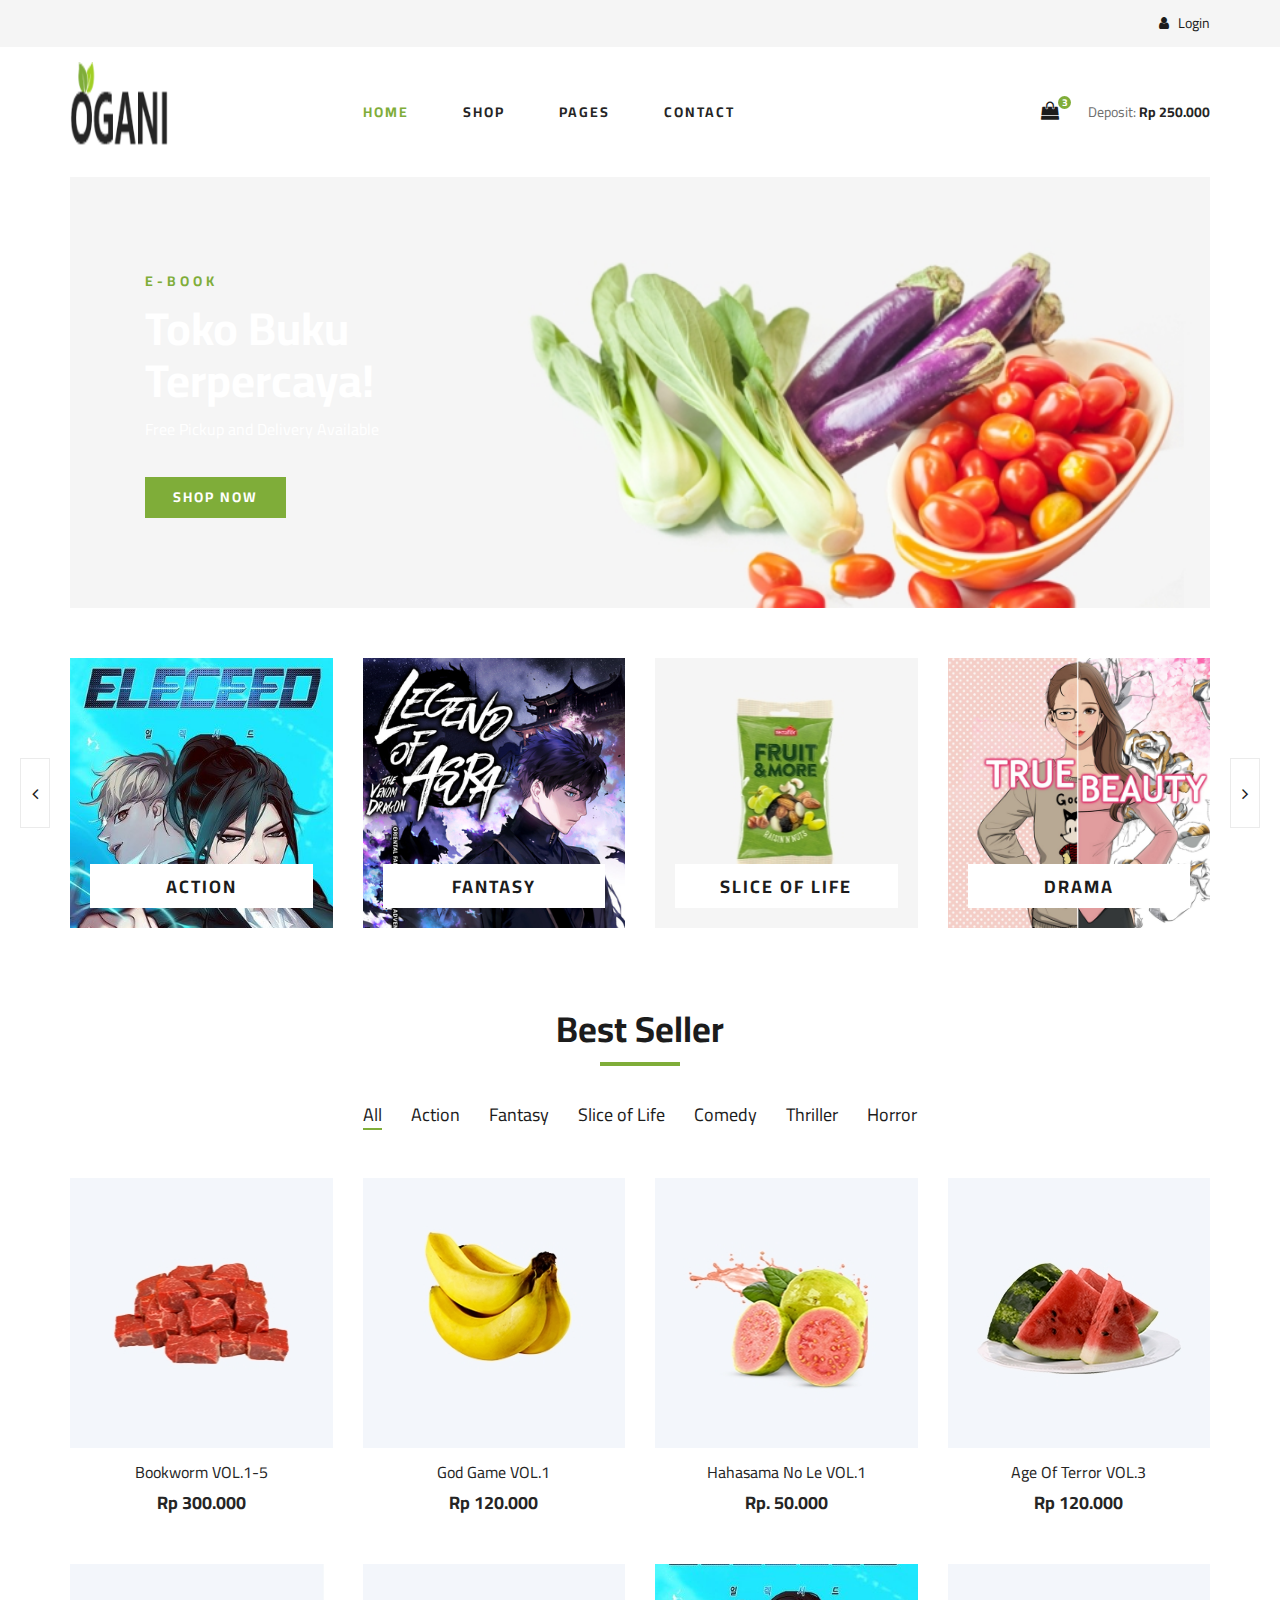
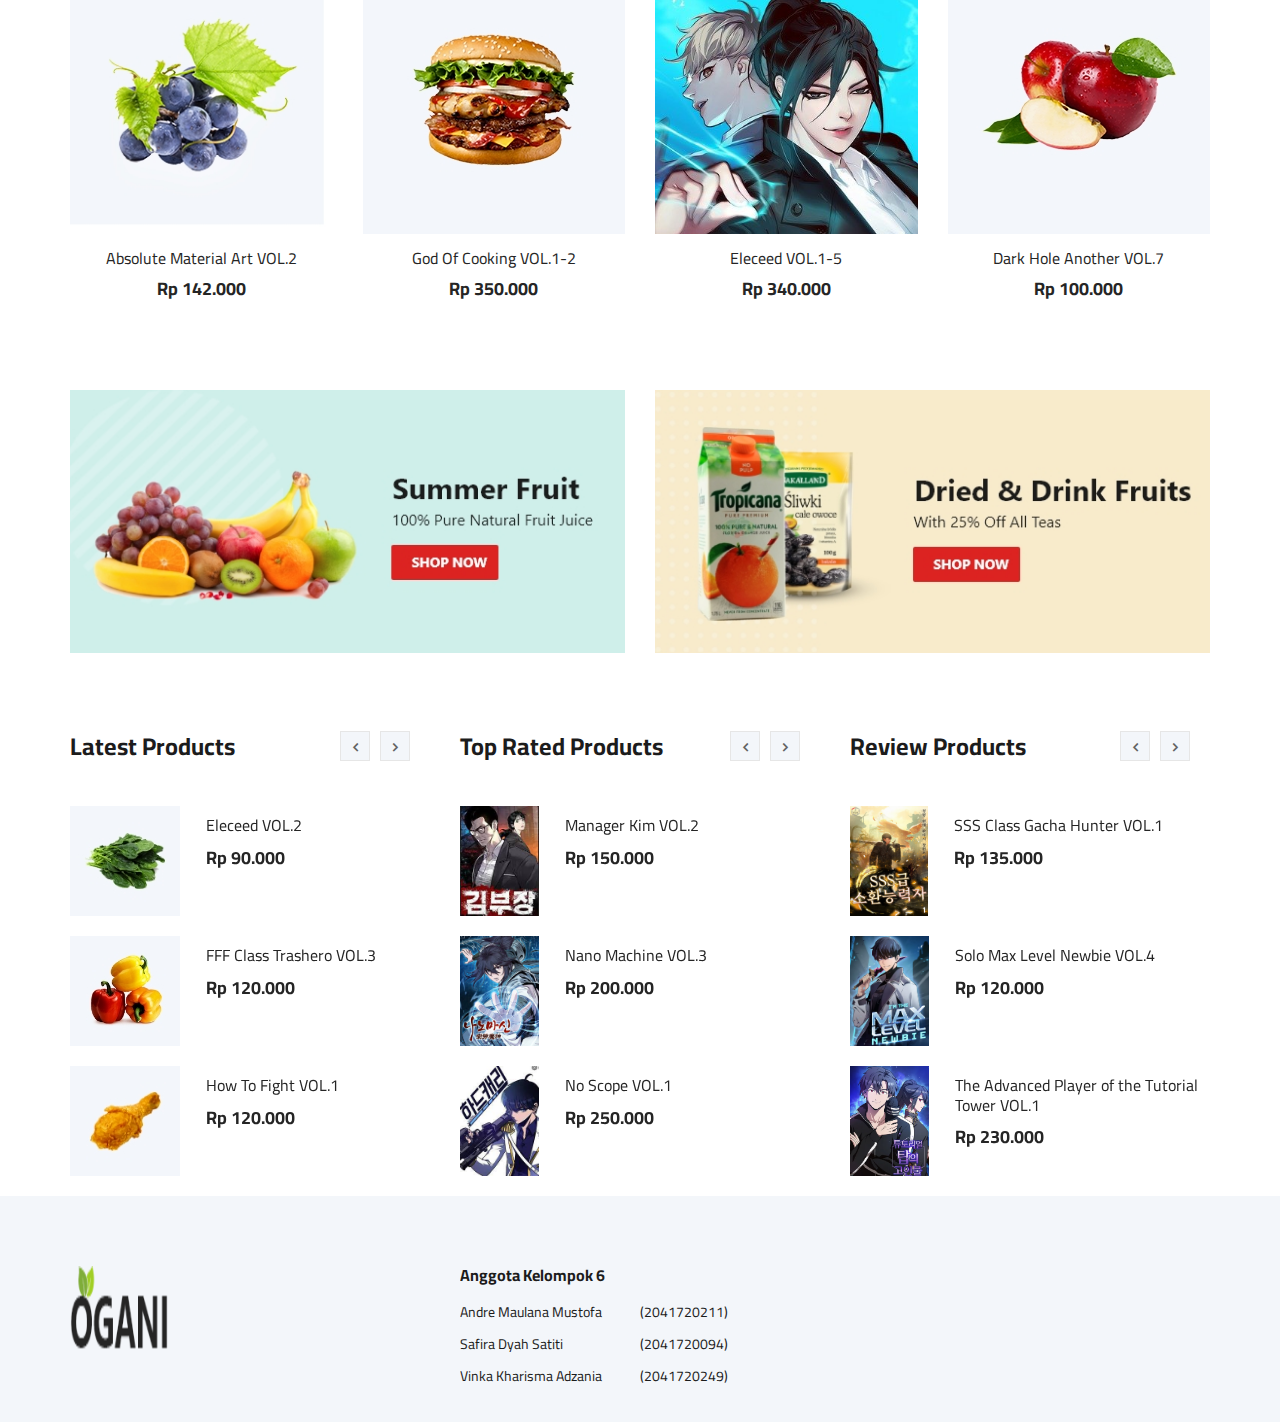
<file: index.html>
<!DOCTYPE html>
<html lang="zxx">

<head>
    <meta charset="UTF-8">
    <meta name="description" content="Ogani Template">
    <meta name="keywords" content="Ogani, unica, creative, html">
    <meta name="viewport" content="width=device-width, initial-scale=1.0">
    <meta http-equiv="X-UA-Compatible" content="ie=edge">
    <title>E-Book | Kelompok 6</title>

    <!-- Google Font -->
    <link href="https://fonts.googleapis.com/css2?family=Cairo:wght@200;300;400;600;900&display=swap" rel="stylesheet">

    <!-- Css Styles -->
    <link rel="stylesheet" href="css/bootstrap.min.css" type="text/css">
    <link rel="stylesheet" href="css/font-awesome.min.css" type="text/css">
    <link rel="stylesheet" href="css/elegant-icons.css" type="text/css">
    <link rel="stylesheet" href="css/nice-select.css" type="text/css">
    <link rel="stylesheet" href="css/jquery-ui.min.css" type="text/css">
    <link rel="stylesheet" href="css/owl.carousel.min.css" type="text/css">
    <link rel="stylesheet" href="css/slicknav.min.css" type="text/css">
    <link rel="stylesheet" href="css/style.css" type="text/css">
</head>

<body>
    <!-- Page Preloder -->
    <div id="preloder">
        <div class="loader"></div>
    </div>

    <!-- Humberger Begin -->
    <div class="humberger__menu__overlay"></div>
    <div class="humberger__menu__wrapper">
        <div class="humberger__menu__logo">
            <a href="#"><img src="img/logo.png" alt="" style="width: 100px; height: 100px;"></a>
        </div>
        <div class="humberger__menu__cart">
            <ul>
                <li><a href="shoping-cart.html"><i class="fa fa-shopping-bag"></i> <span>3</span></a></li>
            </ul>
            <div class="header__cart__price">Deposit: <span>Rp 250.000</span></div>
        </div>
        <div class="humberger__menu__widget">
            <div class="header__top__right__language">
                <img src="img/language.png" alt="">
                <div>English</div>
                <span class="arrow_carrot-down"></span>
                <ul>
                    <li><a href="#">English</a></li>
                </ul>
            </div>
            <div class="header__top__right__auth">
                <a href="#"><i class="fa fa-user"></i> Login</a>
            </div>
        </div>
        <nav class="humberger__menu__nav mobile-menu">
            <ul>
                <li class="active"><a href="./index.html">Home</a></li>
                <li><a href="./shop-grid.html">Shop</a></li>
                <li><a href="#">Pages</a>
                    <ul class="header__menu__dropdown">
                        <li><a href="./shop-details.html">Shop Details</a></li>
                        <li><a href="./shoping-cart.html">Shoping Cart</a></li>
                        <li><a href="./checkout.html">Check Out</a></li>
                    </ul>
                </li>
                <li><a href="./contact.html">Contact</a></li>
            </ul>
        </nav>
        <div id="mobile-menu-wrap"></div>
        <div class="header__top__right__social">
            <a href="#"><i class="fa fa-facebook"></i></a>
            <a href="#"><i class="fa fa-twitter"></i></a>
            <a href="#"><i class="fa fa-linkedin"></i></a>
            <a href="#"><i class="fa fa-pinterest-p"></i></a>
        </div>
        <div class="humberger__menu__contact">
        </div>
    </div>
    <!-- Humberger End -->

    <!-- Header Section Begin -->
    <header class="header">
        <div class="header__top">
            <div class="container">
                <div class="row">
                    <div class="col-lg-6 col-md-6">
                        <div class="header__top__left">
                        </div>
                    </div>
                    <div class="col-lg-6 col-md-6">
                        <div class="header__top__right">
                            <div class="header__top__right__auth">
                                <a href="#"><i class="fa fa-user"></i> Login</a>
                            </div>
                        </div>
                    </div>
                </div>
            </div>
        </div>
        <div class="container">
            <div class="row">
                <div class="col-lg-3">
                    <div class="header__logo">
                        <a href="./index.html"><img src="img/logo.png" alt="" style="width: 100px; height: 100px;"></a>
                    </div>
                </div>
                <div class="col-lg-6">
                    <nav class="header__menu" style="padding-top: 50px;">  
                        <ul>
                            <li class="active"><a href="./index.html">Home</a></li>
                            <li><a href="./shop-grid.html">Shop</a></li>
                            <li><a href="#">Pages</a>
                                <ul class="header__menu__dropdown">
                                    <li><a href="./shop-details.html">Shop Details</a></li>
                                    <li><a href="./shoping-cart.html">Shoping Cart</a></li>
                                    <li><a href="./checkout.html">Check Out</a></li>
                                </ul>
                            </li>
                            <li><a href="./contact.html">Contact</a></li>
                        </ul>
                    </nav>
                </div>
                <div class="col-lg-3">
                    <div class="header__cart">
                        <ul>
                            <li><a href="shoping-cart.html"><i class="fa fa-shopping-bag"></i> <span>3</span></a></li>
                        </ul>
                        <div class="header__cart__price" style="padding-top: 31px;">Deposit: <span>Rp 250.000</span></div>
                    </div>
                </div>
            </div>
            <div class="humberger__open">
                <i class="fa fa-bars"></i>
            </div>
        </div>
    </header>
    <!-- Header Section End -->

    <!-- Hero Section Begin -->
    <section class="hero">
        <div class="container">
            <div class="row">
                
                    </div>
                    <div class="hero__item set-bg" data-setbg="img/hero/banner.jpg">
                        <div class="hero__text">
                            <span>E-Book</span>
                            <h2 style="color: white;">Toko Buku <br />Terpercaya!</h2>
                            <p style="color: white;">Free Pickup and Delivery Available</p>
                            <a href="shop-grid.html" class="primary-btn">SHOP NOW</a>
                        </div>
                    </div>
                </div>
            </div>
        </div>
    </section>
    <!-- Hero Section End -->

    <!-- Categories Section Begin -->
    <section class="categories">
        <div class="container">
            <div class="row">
                <div class="categories__slider owl-carousel">
                    <div class="col-lg-3">
                        <div class="categories__item set-bg" data-setbg="img/categories/cat-1.jpg">
                            <h5><a href="#">Action</a></h5>
                        </div>
                    </div>
                    <div class="col-lg-3">
                        <div class="categories__item set-bg" data-setbg="img/categories/cat-6.jpg">
                            <h5><a href="#">Fantasy</a></h5>
                        </div>
                    </div>
                    <div class="col-lg-3">
                        <div class="categories__item set-bg" data-setbg="img/categories/cat-2.jpg">
                            <h5><a href="#">Slice of Life</a></h5>
                        </div>
                    </div>
                    <div class="col-lg-3">
                        <div class="categories__item set-bg" data-setbg="img/categories/cat-7.jpg">
                            <h5><a href="#">Drama</a></h5>
                        </div>
                    </div>
                    <div class="col-lg-3">
                        <div class="categories__item set-bg" data-setbg="img/categories/cat-3.jpg">
                            <h5><a href="#">Comedy</a></h5>
                        </div>
                    </div>
                    <div class="col-lg-3">
                        <div class="categories__item set-bg" data-setbg="img/categories/cat-4.jpg">
                            <h5><a href="#">Thriller</a></h5>
                        </div>
                    </div>
                    <div class="col-lg-3">
                        <div class="categories__item set-bg" data-setbg="img/categories/cat-8.jpg">
                            <h5><a href="#">Romance</a></h5>
                        </div>
                    </div>
                    <div class="col-lg-3">
                        <div class="categories__item set-bg" data-setbg="img/categories/cat-5.jpg">
                            <h5><a href="#">Horror</a></h5>
                        </div>
                    </div>
                </div>
            </div>
        </div>
    </section>
    <!-- Categories Section End -->

    <!-- Featured Section Begin -->
    <section class="featured spad">
        <div class="container">
            <div class="row">
                <div class="col-lg-12">
                    <div class="section-title">
                        <h2>Best Seller</h2>
                    </div>
                    <div class="featured__controls">
                        <ul>
                            <li class="active" data-filter="*">All</li>
                            <li data-filter=".action">Action</li>
                            <li data-filter=".fantasy">Fantasy</li>
                            <li data-filter=".slice">Slice of Life</li>
                            <li data-filter=".comedy">Comedy</li>
                            <li data-filter=".thriller">Thriller</li>
                            <li data-filter=".horror">Horror</li>
                        </ul>
                    </div>
                </div>
            </div>
            <div class="row featured__filter">
                <div class="col-lg-3 col-md-4 col-sm-6 mix action slice">
                    <div class="featured__item">
                        <div class="featured__item__pic set-bg" data-setbg="img/featured/feature-1.jpg">
                        </div>
                        <div class="featured__item__text">
                            <h6><a href="#">Bookworm VOL.1-5</a></h6>
                            <h5>Rp 300.000</h5>
                        </div>
                    </div>
                </div>
                <div class="col-lg-3 col-md-4 col-sm-6 mix fantasy thriller">
                    <div class="featured__item">
                        <div class="featured__item__pic set-bg" data-setbg="img/featured/feature-2.jpg">
                        </div>
                        <div class="featured__item__text">
                            <h6><a href="#">God Game VOL.1</a></h6>
                            <h5>Rp 120.000</h5>
                        </div>
                    </div>
                </div>
                <div class="col-lg-3 col-md-4 col-sm-6 mix horror thriller">
                    <div class="featured__item">
                        <div class="featured__item__pic set-bg" data-setbg="img/featured/feature-3.jpg">
                        </div>
                        <div class="featured__item__text">
                            <h6><a href="#">Hahasama No Le VOL.1</a></h6>
                            <h5>Rp. 50.000</h5>
                        </div>
                    </div>
                </div>
                <div class="col-lg-3 col-md-4 col-sm-6 mix slice horror">
                    <div class="featured__item">
                        <div class="featured__item__pic set-bg" data-setbg="img/featured/feature-4.jpg">
                        </div>
                        <div class="featured__item__text">
                            <h6><a href="#">Age Of Terror VOL.3</a></h6>
                            <h5>Rp 120.000</h5>
                        </div>
                    </div>
                </div>
                <div class="col-lg-3 col-md-4 col-sm-6 mix fantasy comedy">
                    <div class="featured__item">
                        <div class="featured__item__pic set-bg" data-setbg="img/featured/feature-5.jpg">
                        </div>
                        <div class="featured__item__text">
                            <h6><a href="#">Absolute Material Art VOL.2</a></h6>
                            <h5>Rp 142.000</h5>
                        </div>
                    </div>
                </div>
                <div class="col-lg-3 col-md-4 col-sm-6 mix slice comedy">
                    <div class="featured__item">
                        <div class="featured__item__pic set-bg" data-setbg="img/featured/feature-6.jpg">
                        </div>
                        <div class="featured__item__text">
                            <h6><a href="#">God Of Cooking VOL.1-2</a></h6>
                            <h5>Rp 350.000</h5>
                        </div>
                    </div>
                </div>
                <div class="col-lg-3 col-md-4 col-sm-6 mix action comedy">
                    <div class="featured__item">
                        <div class="featured__item__pic set-bg" data-setbg="img/featured/feature-7.jpg">
                        </div>
                        <div class="featured__item__text">
                            <h6><a href="#">Eleceed VOL.1-5</a></h6>
                            <h5>Rp 340.000</h5>
                        </div>
                    </div>
                </div>
                <div class="col-lg-3 col-md-4 col-sm-6 mix action horror">
                    <div class="featured__item">
                        <div class="featured__item__pic set-bg" data-setbg="img/featured/feature-8.jpg">
                        </div>
                        <div class="featured__item__text">
                            <h6><a href="#">Dark Hole Another VOL.7</a></h6>
                            <h5>Rp 100.000</h5>
                        </div>
                    </div>
                </div>
                
            </div>
        </div>
    </section>
    <!-- Featured Section End -->

    <!-- Banner Begin -->
    <div class="banner">
        <div class="container">
            <div class="row">
                <div class="col-lg-6 col-md-6 col-sm-6">
                    <div class="banner__pic">
                        <img src="img/banner/banner-1.jpg" alt="">
                    </div>
                </div>
                <div class="col-lg-6 col-md-6 col-sm-6">
                    <div class="banner__pic">
                        <img src="img/banner/banner-2.jpg" alt="">
                    </div>
                </div>
            </div>
        </div>
    </div>
    <!-- Banner End -->

    <!-- Latest Product Section Begin -->
    <section class="latest-product spad">
        <div class="container">
            <div class="row">
                <div class="col-lg-4 col-md-6">
                    <div class="latest-product__text">
                        <h4>Latest Products</h4>
                        <div class="latest-product__slider owl-carousel">
                            <div class="latest-prdouct__slider__item">
                                <a class="latest-product__item">
                                    <div class="latest-product__item__pic">
                                        <img src="img/latest-product/lp-1.jpg" alt="">
                                    </div>
                                    <div class="latest-product__item__text">
                                        <h6>Eleceed VOL.2</h6>
                                        <span>Rp 90.000</span>
                                    </div>
                                </a>
                                <a class="latest-product__item">
                                    <div class="latest-product__item__pic">
                                        <img src="img/latest-product/lp-2.jpg" alt="">
                                    </div>
                                    <div class="latest-product__item__text">
                                        <h6>FFF Class Trashero VOL.3</h6>
                                        <span>Rp 120.000</span>
                                    </div>
                                </a>
                                <a class="latest-product__item">
                                    <div class="latest-product__item__pic">
                                        <img src="img/latest-product/lp-3.jpg" alt="">
                                    </div>
                                    <div class="latest-product__item__text">
                                        <h6>How To Fight VOL.1</h6>
                                        <span>Rp 120.000</span>
                                    </div>
                                </a>
                            </div>
                            <div class="latest-prdouct__slider__item">
                                <a class="latest-product__item">
                                    <div class="latest-product__item__pic">
                                        <img src="img/latest-product/lp-4.jpg" alt="">
                                    </div>
                                    <div class="latest-product__item__text">
                                        <h6>Jujutsu Kaisen VOL.1</h6>
                                        <span>Rp 100.000</span>
                                    </div>
                                </a>
                                <a class="latest-product__item">
                                    <div class="latest-product__item__pic">
                                        <img src="img/latest-product/lp-5.jpg" alt="">
                                    </div>
                                    <div class="latest-product__item__text">
                                        <h6>Study Group VOL.2</h6>
                                        <span>Rp 120.000</span>
                                    </div>
                                </a>
                                <a class="latest-product__item">
                                    <div class="latest-product__item__pic">
                                        <img src="img/latest-product/lp-6.jpg" alt="">
                                    </div>
                                    <div class="latest-product__item__text">
                                        <h6>Leveling Up With Likes VOL.5</h6>
                                        <span>Rp 200.000</span>
                                    </div>
                                </a>
                            </div>
                        </div>
                    </div>
                </div>
                <div class="col-lg-4 col-md-6">
                    <div class="latest-product__text">
                        <h4>Top Rated Products</h4>
                        <div class="latest-product__slider owl-carousel">
                            <div class="latest-prdouct__slider__item">
                                <a class="latest-product__item">
                                    <div class="latest-product__item__pic">
                                        <img src="img/latest-product/lp-7.jpg" alt="">
                                    </div>
                                    <div class="latest-product__item__text">
                                        <h6>Manager Kim VOL.2</h6>
                                        <span>Rp 150.000</span>
                                    </div>
                                </a>
                                <a class="latest-product__item">
                                    <div class="latest-product__item__pic">
                                        <img src="img/latest-product/lp-8.jpg" alt="">
                                    </div>
                                    <div class="latest-product__item__text">
                                        <h6>Nano Machine VOL.3</h6>
                                        <span>Rp 200.000</span>
                                    </div>
                                </a>
                                <a class="latest-product__item">
                                    <div class="latest-product__item__pic">
                                        <img src="img/latest-product/lp-9.jpg" alt="">
                                    </div>
                                    <div class="latest-product__item__text">
                                        <h6>No Scope VOL.1</h6>
                                        <span>Rp 250.000</span>
                                    </div>
                                </a>
                            </div>
                            <div class="latest-prdouct__slider__item">
                                <a class="latest-product__item">
                                    <div class="latest-product__item__pic">
                                        <img src="img/latest-product/lp-10.jpg" alt="">
                                    </div>
                                    <div class="latest-product__item__text">
                                        <h6>Reality Quest VOL.1-4</h6>
                                        <span>Rp 350.000</span>
                                    </div>
                                </a>
                                <a class="latest-product__item">
                                    <div class="latest-product__item__pic">
                                        <img src="img/latest-product/lp-11.jpg" alt="">
                                    </div>
                                    <div class="latest-product__item__text">
                                        <h6>Return of the Broken Constellation VOL.2</h6>
                                        <span>Rp 210.000</span>
                                    </div>
                                </a>
                                <a class="latest-product__item">
                                    <div class="latest-product__item__pic">
                                        <img src="img/latest-product/lp-12.jpg" alt="">
                                    </div>
                                    <div class="latest-product__item__text">
                                        <h6>Rooftop Sword Master VOL.3</h6>
                                        <span>Rp 290.000</span>
                                    </div>
                                </a>
                            </div>
                        </div>
                    </div>
                </div>
                <div class="col-lg-4 col-md-6">
                    <div class="latest-product__text">
                        <h4>Review Products</h4>
                        <div class="latest-product__slider owl-carousel">
                            <div class="latest-prdouct__slider__item">
                                <a class="latest-product__item">
                                    <div class="latest-product__item__pic">
                                        <img src="img/latest-product/lp-13.jpg" alt="">
                                    </div>
                                    <div class="latest-product__item__text">
                                        <h6>SSS Class Gacha Hunter VOL.1</h6>
                                        <span>Rp 135.000</span>
                                    </div>
                                </a>
                                <a class="latest-product__item">
                                    <div class="latest-product__item__pic">
                                        <img src="img/latest-product/lp-14.jpg" alt="">
                                    </div>
                                    <div class="latest-product__item__text">
                                        <h6>Solo Max Level Newbie VOL.4</h6>
                                        <span>Rp 120.000</span>
                                    </div>
                                </a>
                                <a class="latest-product__item">
                                    <div class="latest-product__item__pic">
                                        <img src="img/latest-product/lp-15.jpg" alt="">
                                    </div>
                                    <div class="latest-product__item__text">
                                        <h6>The Advanced Player of the Tutorial Tower VOL.1</h6>
                                        <span>Rp 230.000</span>
                                    </div>
                                </a>
                            </div>
                            <div class="latest-prdouct__slider__item">
                                <a class="latest-product__item">
                                    <div class="latest-product__item__pic">
                                        <img src="img/latest-product/lp-16.jpg" alt="">
                                    </div>
                                    <div class="latest-product__item__text">
                                        <h6>To Not Die VOL.3</h6>
                                        <span>Rp 290.000</span>
                                    </div>
                                </a>
                                <a class="latest-product__item">
                                    <div class="latest-product__item__pic">
                                        <img src="img/latest-product/lp-17.jpg" alt="">
                                    </div>
                                    <div class="latest-product__item__text">
                                        <h6>True Education VOL.1</h6>
                                        <span>Rp 230.000</span>
                                    </div>
                                </a>
                                <a class="latest-product__item">
                                    <div class="latest-product__item__pic">
                                        <img src="img/latest-product/lp-18.jpg" alt="">
                                    </div>
                                    <div class="latest-product__item__text">
                                        <h6>Villain to Kill VOL.3</h6>
                                        <span>Rp 240.000</span>
                                    </div>
                                </a>
                            </div>
                        </div>
                    </div>
                </div>
            </div>
        </div>
    </section>
    <!-- Latest Product Section End -->

    <!-- Footer Section Begin -->
    <footer class="footer spad">
        <div class="container">
            <div class="row">
                <div class="col-lg-3 col-md-6 col-sm-6">
                    <div class="footer__about">
                        <div class="footer__about__logo">
                            <a href="./index.html"><img src="img/logo.png" alt="" style="width: 100px; height: 100px;"></a>
                        </div>
                    </div>
                </div>
                <div class="col-lg-4 col-md-6 col-sm-6 offset-lg-1">
                    <div class="footer__widget">
                        <h6>Anggota Kelompok 6</h6>
                        <ul>
                            <li><a>Andre Maulana Mustofa</a></li>
                            <li><a>Safira Dyah Satiti</a></li>
                            <li><a>Vinka Kharisma Adzania</a></li>
                        </ul>
                        <ul>
                            <li><a>(2041720211)</a></li>
                            <li><a>(2041720094)</a></li>
                            <li><a>(2041720249)</a></li>
                        </ul>
                    </div>
                </div>
            </div>
        </div>
    </footer>
    <!-- Footer Section End -->

    <!-- Js Plugins -->
    <script src="js/jquery-3.3.1.min.js"></script>
    <script src="js/bootstrap.min.js"></script>
    <script src="js/jquery.nice-select.min.js"></script>
    <script src="js/jquery-ui.min.js"></script>
    <script src="js/jquery.slicknav.js"></script>
    <script src="js/mixitup.min.js"></script>
    <script src="js/owl.carousel.min.js"></script>
    <script src="js/main.js"></script>



</body>

</html>
</file>
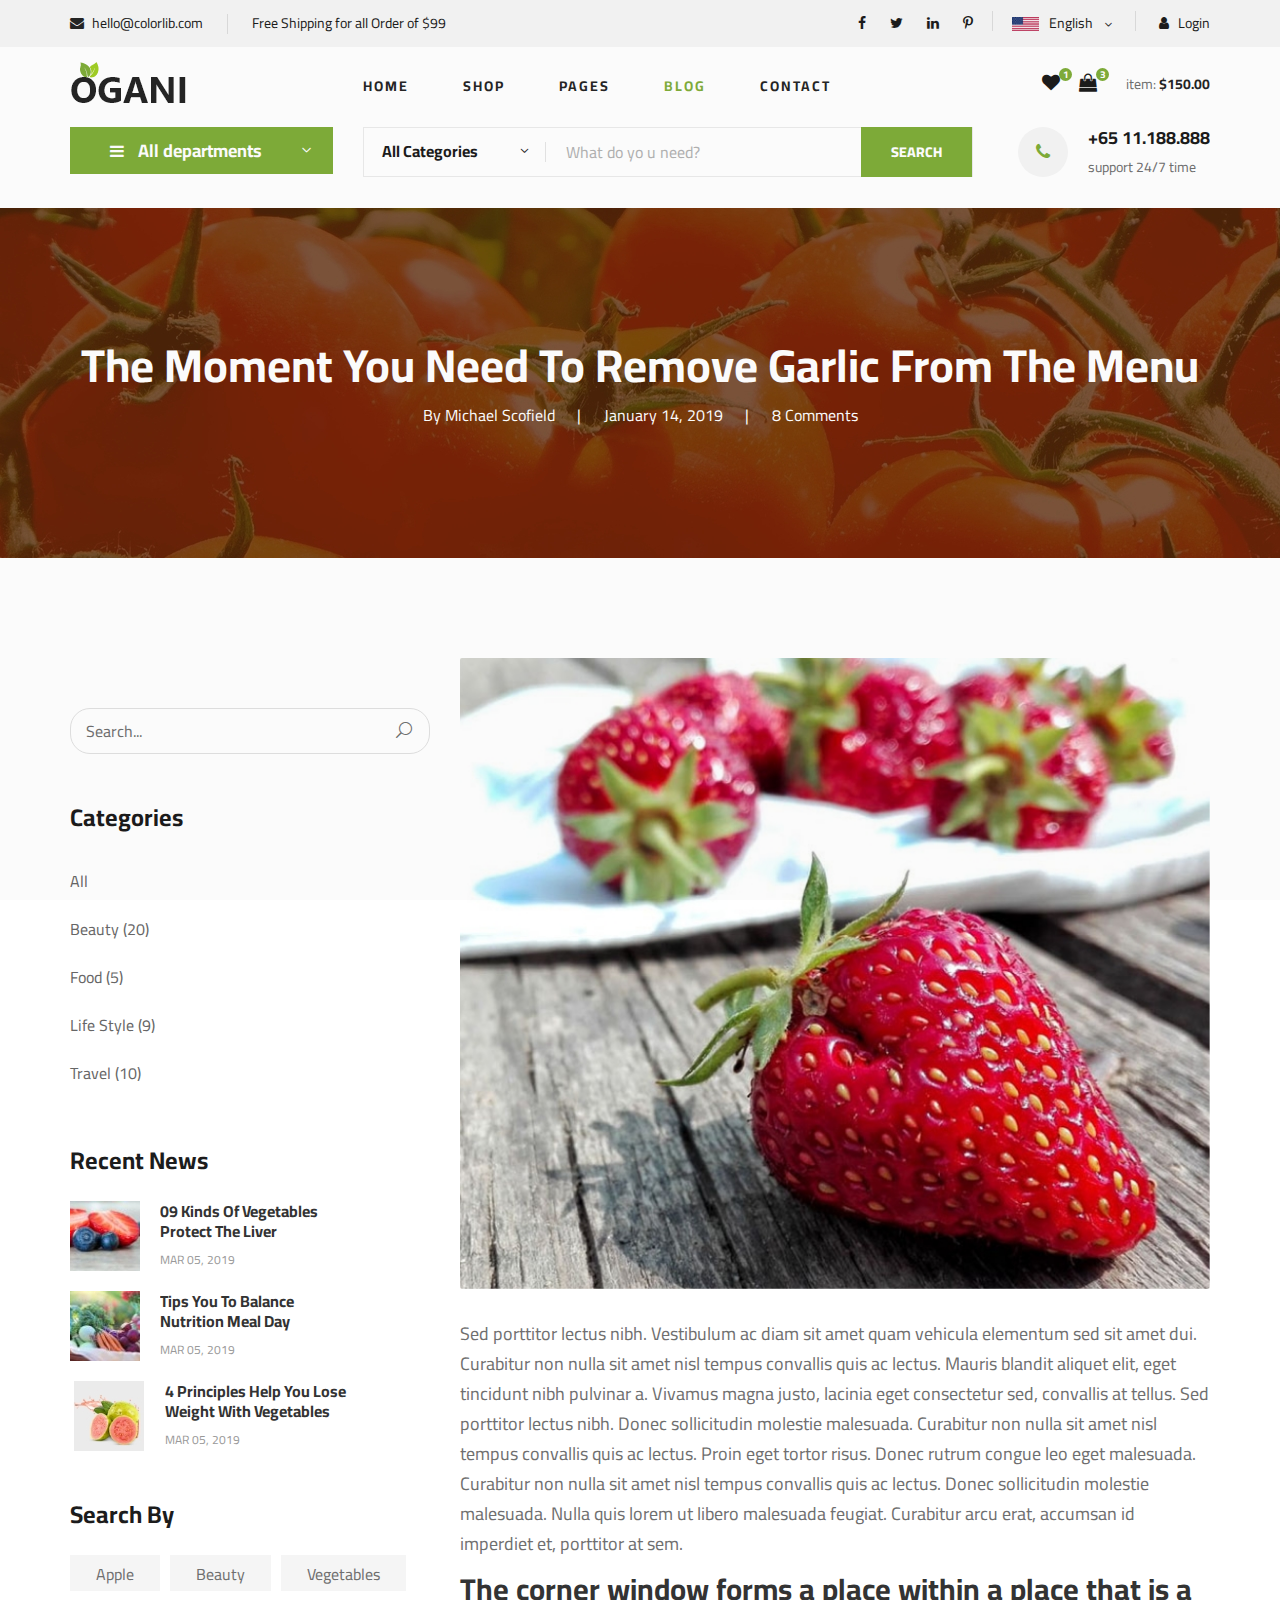
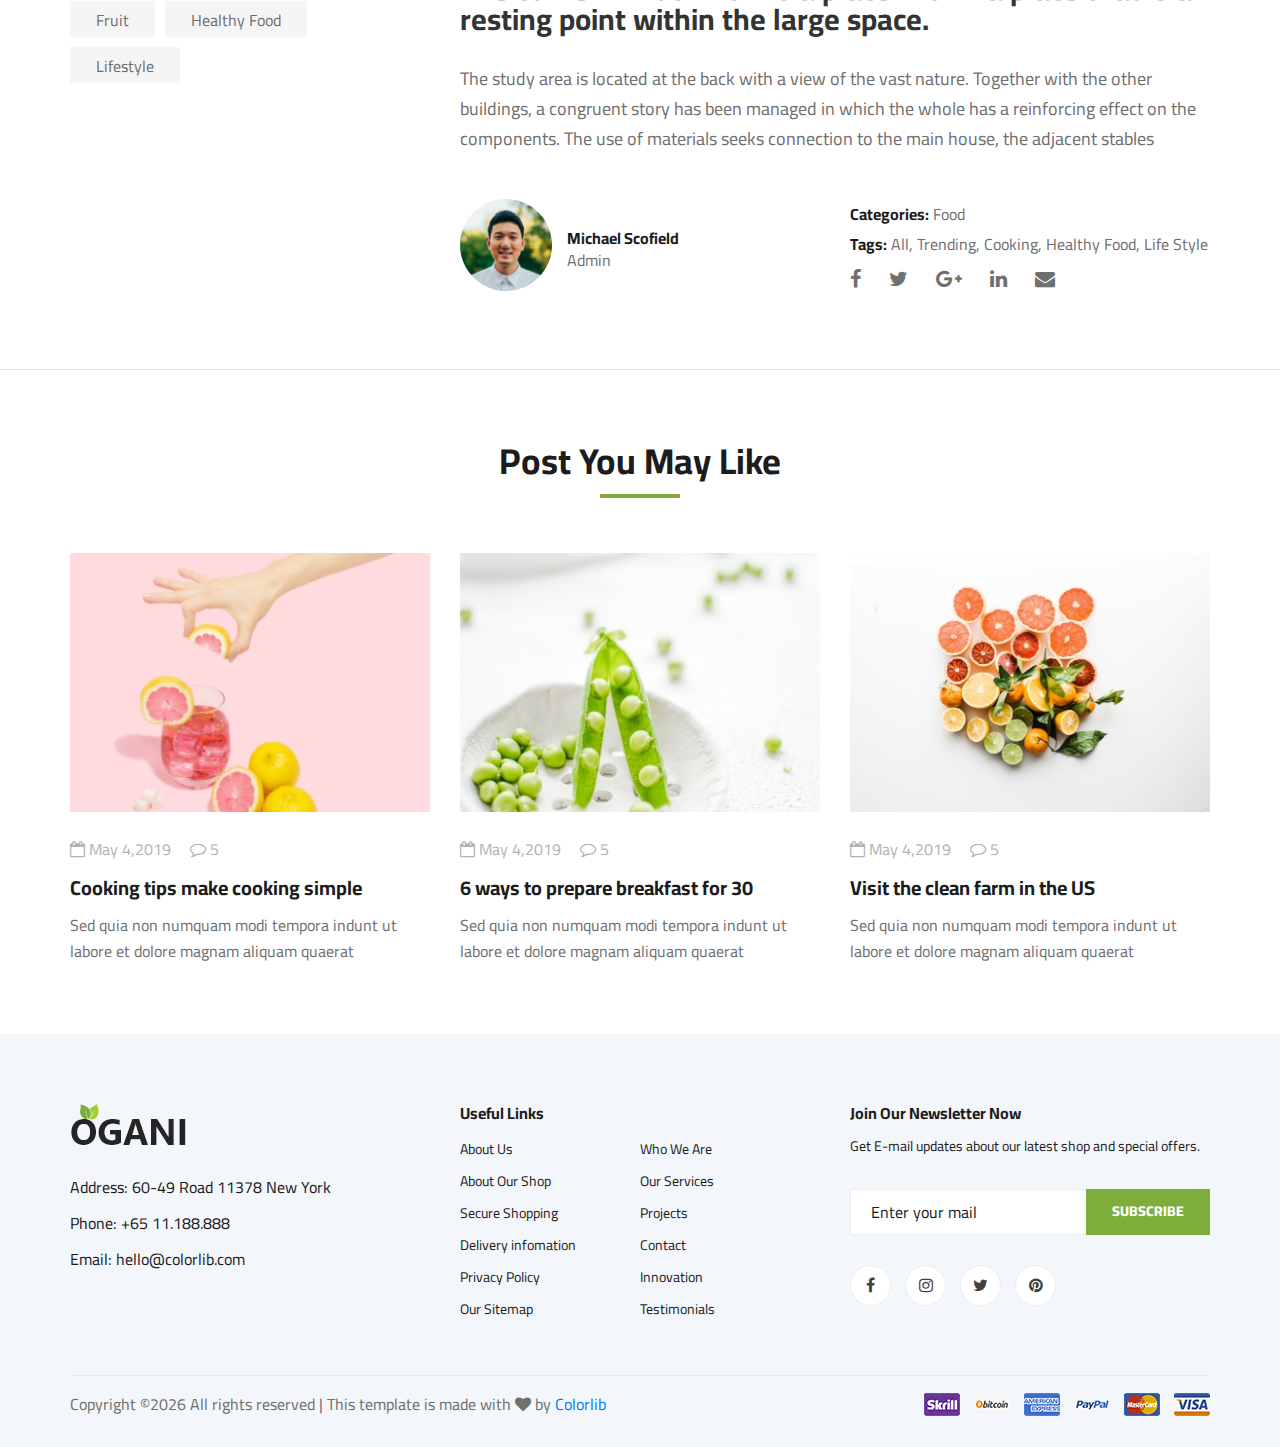
<file: blog-details.html>
<!DOCTYPE html>
<html lang="zxx">

<head>
    <meta charset="UTF-8">
    <meta name="description" content="Ogani Template">
    <meta name="keywords" content="Ogani, unica, creative, html">
    <meta name="viewport" content="width=device-width, initial-scale=1.0">
    <meta http-equiv="X-UA-Compatible" content="ie=edge">
    <title>Ogani | Template</title>

    <!-- Google Font -->
    <link href="https://fonts.googleapis.com/css2?family=Cairo:wght@200;300;400;600;900&display=swap" rel="stylesheet">

    <!-- Css Styles -->
    <link rel="stylesheet" href="css/bootstrap.min.css" type="text/css">
    <link rel="stylesheet" href="css/font-awesome.min.css" type="text/css">
    <link rel="stylesheet" href="css/elegant-icons.css" type="text/css">
    <link rel="stylesheet" href="css/nice-select.css" type="text/css">
    <link rel="stylesheet" href="css/jquery-ui.min.css" type="text/css">
    <link rel="stylesheet" href="css/owl.carousel.min.css" type="text/css">
    <link rel="stylesheet" href="css/slicknav.min.css" type="text/css">
    <link rel="stylesheet" href="css/style.css" type="text/css">
</head>

<body>
    <!-- Page Preloder -->
    <div id="preloder">
        <div class="loader"></div>
    </div>

    <!-- Humberger Begin -->
    <div class="humberger__menu__overlay"></div>
    <div class="humberger__menu__wrapper">
        <div class="humberger__menu__logo">
            <a href="#"><img src="img/logo.png" alt=""></a>
        </div>
        <div class="humberger__menu__cart">
            <ul>
                <li><a href="#"><i class="fa fa-heart"></i> <span>1</span></a></li>
                <li><a href="#"><i class="fa fa-shopping-bag"></i> <span>3</span></a></li>
            </ul>
            <div class="header__cart__price">item: <span>$150.00</span></div>
        </div>
        <div class="humberger__menu__widget">
            <div class="header__top__right__language">
                <img src="img/language.png" alt="">
                <div>English</div>
                <span class="arrow_carrot-down"></span>
                <ul>
                    <li><a href="#">Spanis</a></li>
                    <li><a href="#">English</a></li>
                </ul>
            </div>
            <div class="header__top__right__auth">
                <a href="#"><i class="fa fa-user"></i> Login</a>
            </div>
        </div>
        <nav class="humberger__menu__nav mobile-menu">
            <ul>
                <li class="active"><a href="./index.html">Home</a></li>
                <li><a href="./shop-grid.html">Shop</a></li>
                <li><a href="#">Pages</a>
                    <ul class="header__menu__dropdown">
                        <li><a href="./shop-details.html">Shop Details</a></li>
                        <li><a href="./shoping-cart.html">Shoping Cart</a></li>
                        <li><a href="./checkout.html">Check Out</a></li>
                        <li><a href="./blog-details.html">Blog Details</a></li>
                    </ul>
                </li>
                <li><a href="./blog.html">Blog</a></li>
                <li><a href="./contact.html">Contact</a></li>
            </ul>
        </nav>
        <div id="mobile-menu-wrap"></div>
        <div class="header__top__right__social">
            <a href="#"><i class="fa fa-facebook"></i></a>
            <a href="#"><i class="fa fa-twitter"></i></a>
            <a href="#"><i class="fa fa-linkedin"></i></a>
            <a href="#"><i class="fa fa-pinterest-p"></i></a>
        </div>
        <div class="humberger__menu__contact">
            <ul>
                <li><i class="fa fa-envelope"></i> hello@colorlib.com</li>
                <li>Free Shipping for all Order of $99</li>
            </ul>
        </div>
    </div>
    <!-- Humberger End -->

    <!-- Header Section Begin -->
    <header class="header">
        <div class="header__top">
            <div class="container">
                <div class="row">
                    <div class="col-lg-6">
                        <div class="header__top__left">
                            <ul>
                                <li><i class="fa fa-envelope"></i> hello@colorlib.com</li>
                                <li>Free Shipping for all Order of $99</li>
                            </ul>
                        </div>
                    </div>
                    <div class="col-lg-6">
                        <div class="header__top__right">
                            <div class="header__top__right__social">
                                <a href="#"><i class="fa fa-facebook"></i></a>
                                <a href="#"><i class="fa fa-twitter"></i></a>
                                <a href="#"><i class="fa fa-linkedin"></i></a>
                                <a href="#"><i class="fa fa-pinterest-p"></i></a>
                            </div>
                            <div class="header__top__right__language">
                                <img src="img/language.png" alt="">
                                <div>English</div>
                                <span class="arrow_carrot-down"></span>
                                <ul>
                                    <li><a href="#">Spanis</a></li>
                                    <li><a href="#">English</a></li>
                                </ul>
                            </div>
                            <div class="header__top__right__auth">
                                <a href="#"><i class="fa fa-user"></i> Login</a>
                            </div>
                        </div>
                    </div>
                </div>
            </div>
        </div>
        <div class="container">
            <div class="row">
                <div class="col-lg-3">
                    <div class="header__logo">
                        <a href="./index.html"><img src="img/logo.png" alt=""></a>
                    </div>
                </div>
                <div class="col-lg-6">
                    <nav class="header__menu">
                        <ul>
                            <li><a href="./index.html">Home</a></li>
                            <li><a href="./shop-grid.html">Shop</a></li>
                            <li><a href="#">Pages</a>
                                <ul class="header__menu__dropdown">
                                    <li><a href="./shop-details.html">Shop Details</a></li>
                                    <li><a href="./shoping-cart.html">Shoping Cart</a></li>
                                    <li><a href="./checkout.html">Check Out</a></li>
                                    <li><a href="./blog-details.html">Blog Details</a></li>
                                </ul>
                            </li>
                            <li class="active"><a href="./blog.html">Blog</a></li>
                            <li><a href="./contact.html">Contact</a></li>
                        </ul>
                    </nav>
                </div>
                <div class="col-lg-3">
                    <div class="header__cart">
                        <ul>
                            <li><a href="#"><i class="fa fa-heart"></i> <span>1</span></a></li>
                            <li><a href="#"><i class="fa fa-shopping-bag"></i> <span>3</span></a></li>
                        </ul>
                        <div class="header__cart__price">item: <span>$150.00</span></div>
                    </div>
                </div>
            </div>
            <div class="humberger__open">
                <i class="fa fa-bars"></i>
            </div>
        </div>
    </header>
    <!-- Header Section End -->

    <!-- Hero Section Begin -->
    <section class="hero hero-normal">
        <div class="container">
            <div class="row">
                <div class="col-lg-3">
                    <div class="hero__categories">
                        <div class="hero__categories__all">
                            <i class="fa fa-bars"></i>
                            <span>All departments</span>
                        </div>
                        <ul>
                            <li><a href="#">Fresh Meat</a></li>
                            <li><a href="#">Vegetables</a></li>
                            <li><a href="#">Fruit & Nut Gifts</a></li>
                            <li><a href="#">Fresh Berries</a></li>
                            <li><a href="#">Ocean Foods</a></li>
                            <li><a href="#">Butter & Eggs</a></li>
                            <li><a href="#">Fastfood</a></li>
                            <li><a href="#">Fresh Onion</a></li>
                            <li><a href="#">Papayaya & Crisps</a></li>
                            <li><a href="#">Oatmeal</a></li>
                            <li><a href="#">Fresh Bananas</a></li>
                        </ul>
                    </div>
                </div>
                <div class="col-lg-9">
                    <div class="hero__search">
                        <div class="hero__search__form">
                            <form action="#">
                                <div class="hero__search__categories">
                                    All Categories
                                    <span class="arrow_carrot-down"></span>
                                </div>
                                <input type="text" placeholder="What do yo u need?">
                                <button type="submit" class="site-btn">SEARCH</button>
                            </form>
                        </div>
                        <div class="hero__search__phone">
                            <div class="hero__search__phone__icon">
                                <i class="fa fa-phone"></i>
                            </div>
                            <div class="hero__search__phone__text">
                                <h5>+65 11.188.888</h5>
                                <span>support 24/7 time</span>
                            </div>
                        </div>
                    </div>
                </div>
            </div>
        </div>
    </section>
    <!-- Hero Section End -->

    <!-- Blog Details Hero Begin -->
    <section class="blog-details-hero set-bg" data-setbg="img/blog/details/details-hero.jpg">
        <div class="container">
            <div class="row">
                <div class="col-lg-12">
                    <div class="blog__details__hero__text">
                        <h2>The Moment You Need To Remove Garlic From The Menu</h2>
                        <ul>
                            <li>By Michael Scofield</li>
                            <li>January 14, 2019</li>
                            <li>8 Comments</li>
                        </ul>
                    </div>
                </div>
            </div>
        </div>
    </section>
    <!-- Blog Details Hero End -->

    <!-- Blog Details Section Begin -->
    <section class="blog-details spad">
        <div class="container">
            <div class="row">
                <div class="col-lg-4 col-md-5 order-md-1 order-2">
                    <div class="blog__sidebar">
                        <div class="blog__sidebar__search">
                            <form action="#">
                                <input type="text" placeholder="Search...">
                                <button type="submit"><span class="icon_search"></span></button>
                            </form>
                        </div>
                        <div class="blog__sidebar__item">
                            <h4>Categories</h4>
                            <ul>
                                <li><a href="#">All</a></li>
                                <li><a href="#">Beauty (20)</a></li>
                                <li><a href="#">Food (5)</a></li>
                                <li><a href="#">Life Style (9)</a></li>
                                <li><a href="#">Travel (10)</a></li>
                            </ul>
                        </div>
                        <div class="blog__sidebar__item">
                            <h4>Recent News</h4>
                            <div class="blog__sidebar__recent">
                                <a href="#" class="blog__sidebar__recent__item">
                                    <div class="blog__sidebar__recent__item__pic">
                                        <img src="img/blog/sidebar/sr-1.jpg" alt="">
                                    </div>
                                    <div class="blog__sidebar__recent__item__text">
                                        <h6>09 Kinds Of Vegetables<br /> Protect The Liver</h6>
                                        <span>MAR 05, 2019</span>
                                    </div>
                                </a>
                                <a href="#" class="blog__sidebar__recent__item">
                                    <div class="blog__sidebar__recent__item__pic">
                                        <img src="img/blog/sidebar/sr-2.jpg" alt="">
                                    </div>
                                    <div class="blog__sidebar__recent__item__text">
                                        <h6>Tips You To Balance<br /> Nutrition Meal Day</h6>
                                        <span>MAR 05, 2019</span>
                                    </div>
                                </a>
                                <a href="#" class="blog__sidebar__recent__item">
                                    <div class="blog__sidebar__recent__item__pic">
                                        <img src="img/blog/sidebar/sr-3.jpg" alt="">
                                    </div>
                                    <div class="blog__sidebar__recent__item__text">
                                        <h6>4 Principles Help You Lose <br />Weight With Vegetables</h6>
                                        <span>MAR 05, 2019</span>
                                    </div>
                                </a>
                            </div>
                        </div>
                        <div class="blog__sidebar__item">
                            <h4>Search By</h4>
                            <div class="blog__sidebar__item__tags">
                                <a href="#">Apple</a>
                                <a href="#">Beauty</a>
                                <a href="#">Vegetables</a>
                                <a href="#">Fruit</a>
                                <a href="#">Healthy Food</a>
                                <a href="#">Lifestyle</a>
                            </div>
                        </div>
                    </div>
                </div>
                <div class="col-lg-8 col-md-7 order-md-1 order-1">
                    <div class="blog__details__text">
                        <img src="img/blog/details/details-pic.jpg" alt="">
                        <p>Sed porttitor lectus nibh. Vestibulum ac diam sit amet quam vehicula elementum sed sit amet
                            dui. Curabitur non nulla sit amet nisl tempus convallis quis ac lectus. Mauris blandit
                            aliquet elit, eget tincidunt nibh pulvinar a. Vivamus magna justo, lacinia eget consectetur
                            sed, convallis at tellus. Sed porttitor lectus nibh. Donec sollicitudin molestie malesuada.
                            Curabitur non nulla sit amet nisl tempus convallis quis ac lectus. Proin eget tortor risus.
                            Donec rutrum congue leo eget malesuada. Curabitur non nulla sit amet nisl tempus convallis
                            quis ac lectus. Donec sollicitudin molestie malesuada. Nulla quis lorem ut libero malesuada
                            feugiat. Curabitur arcu erat, accumsan id imperdiet et, porttitor at sem.</p>
                        <h3>The corner window forms a place within a place that is a resting point within the large
                            space.</h3>
                        <p>The study area is located at the back with a view of the vast nature. Together with the other
                            buildings, a congruent story has been managed in which the whole has a reinforcing effect on
                            the components. The use of materials seeks connection to the main house, the adjacent
                            stables</p>
                    </div>
                    <div class="blog__details__content">
                        <div class="row">
                            <div class="col-lg-6">
                                <div class="blog__details__author">
                                    <div class="blog__details__author__pic">
                                        <img src="img/blog/details/details-author.jpg" alt="">
                                    </div>
                                    <div class="blog__details__author__text">
                                        <h6>Michael Scofield</h6>
                                        <span>Admin</span>
                                    </div>
                                </div>
                            </div>
                            <div class="col-lg-6">
                                <div class="blog__details__widget">
                                    <ul>
                                        <li><span>Categories:</span> Food</li>
                                        <li><span>Tags:</span> All, Trending, Cooking, Healthy Food, Life Style</li>
                                    </ul>
                                    <div class="blog__details__social">
                                        <a href="#"><i class="fa fa-facebook"></i></a>
                                        <a href="#"><i class="fa fa-twitter"></i></a>
                                        <a href="#"><i class="fa fa-google-plus"></i></a>
                                        <a href="#"><i class="fa fa-linkedin"></i></a>
                                        <a href="#"><i class="fa fa-envelope"></i></a>
                                    </div>
                                </div>
                            </div>
                        </div>
                    </div>
                </div>
            </div>
        </div>
    </section>
    <!-- Blog Details Section End -->

    <!-- Related Blog Section Begin -->
    <section class="related-blog spad">
        <div class="container">
            <div class="row">
                <div class="col-lg-12">
                    <div class="section-title related-blog-title">
                        <h2>Post You May Like</h2>
                    </div>
                </div>
            </div>
            <div class="row">
                <div class="col-lg-4 col-md-4 col-sm-6">
                    <div class="blog__item">
                        <div class="blog__item__pic">
                            <img src="img/blog/blog-1.jpg" alt="">
                        </div>
                        <div class="blog__item__text">
                            <ul>
                                <li><i class="fa fa-calendar-o"></i> May 4,2019</li>
                                <li><i class="fa fa-comment-o"></i> 5</li>
                            </ul>
                            <h5><a href="#">Cooking tips make cooking simple</a></h5>
                            <p>Sed quia non numquam modi tempora indunt ut labore et dolore magnam aliquam quaerat </p>
                        </div>
                    </div>
                </div>
                <div class="col-lg-4 col-md-4 col-sm-6">
                    <div class="blog__item">
                        <div class="blog__item__pic">
                            <img src="img/blog/blog-2.jpg" alt="">
                        </div>
                        <div class="blog__item__text">
                            <ul>
                                <li><i class="fa fa-calendar-o"></i> May 4,2019</li>
                                <li><i class="fa fa-comment-o"></i> 5</li>
                            </ul>
                            <h5><a href="#">6 ways to prepare breakfast for 30</a></h5>
                            <p>Sed quia non numquam modi tempora indunt ut labore et dolore magnam aliquam quaerat </p>
                        </div>
                    </div>
                </div>
                <div class="col-lg-4 col-md-4 col-sm-6">
                    <div class="blog__item">
                        <div class="blog__item__pic">
                            <img src="img/blog/blog-3.jpg" alt="">
                        </div>
                        <div class="blog__item__text">
                            <ul>
                                <li><i class="fa fa-calendar-o"></i> May 4,2019</li>
                                <li><i class="fa fa-comment-o"></i> 5</li>
                            </ul>
                            <h5><a href="#">Visit the clean farm in the US</a></h5>
                            <p>Sed quia non numquam modi tempora indunt ut labore et dolore magnam aliquam quaerat </p>
                        </div>
                    </div>
                </div>
            </div>
        </div>
    </section>
    <!-- Related Blog Section End -->

    <!-- Footer Section Begin -->
    <footer class="footer spad">
        <div class="container">
            <div class="row">
                <div class="col-lg-3 col-md-6 col-sm-6">
                    <div class="footer__about">
                        <div class="footer__about__logo">
                            <a href="./index.html"><img src="img/logo.png" alt=""></a>
                        </div>
                        <ul>
                            <li>Address: 60-49 Road 11378 New York</li>
                            <li>Phone: +65 11.188.888</li>
                            <li>Email: hello@colorlib.com</li>
                        </ul>
                    </div>
                </div>
                <div class="col-lg-4 col-md-6 col-sm-6 offset-lg-1">
                    <div class="footer__widget">
                        <h6>Useful Links</h6>
                        <ul>
                            <li><a href="#">About Us</a></li>
                            <li><a href="#">About Our Shop</a></li>
                            <li><a href="#">Secure Shopping</a></li>
                            <li><a href="#">Delivery infomation</a></li>
                            <li><a href="#">Privacy Policy</a></li>
                            <li><a href="#">Our Sitemap</a></li>
                        </ul>
                        <ul>
                            <li><a href="#">Who We Are</a></li>
                            <li><a href="#">Our Services</a></li>
                            <li><a href="#">Projects</a></li>
                            <li><a href="#">Contact</a></li>
                            <li><a href="#">Innovation</a></li>
                            <li><a href="#">Testimonials</a></li>
                        </ul>
                    </div>
                </div>
                <div class="col-lg-4 col-md-12">
                    <div class="footer__widget">
                        <h6>Join Our Newsletter Now</h6>
                        <p>Get E-mail updates about our latest shop and special offers.</p>
                        <form action="#">
                            <input type="text" placeholder="Enter your mail">
                            <button type="submit" class="site-btn">Subscribe</button>
                        </form>
                        <div class="footer__widget__social">
                            <a href="#"><i class="fa fa-facebook"></i></a>
                            <a href="#"><i class="fa fa-instagram"></i></a>
                            <a href="#"><i class="fa fa-twitter"></i></a>
                            <a href="#"><i class="fa fa-pinterest"></i></a>
                        </div>
                    </div>
                </div>
            </div>
            <div class="row">
                <div class="col-lg-12">
                    <div class="footer__copyright">
                        <div class="footer__copyright__text"><p><!-- Link back to Colorlib can't be removed. Template is licensed under CC BY 3.0. -->
  Copyright &copy;<script>document.write(new Date().getFullYear());</script> All rights reserved | This template is made with <i class="fa fa-heart" aria-hidden="true"></i> by <a href="https://colorlib.com" target="_blank">Colorlib</a>
  <!-- Link back to Colorlib can't be removed. Template is licensed under CC BY 3.0. --></p></div>
                        <div class="footer__copyright__payment"><img src="img/payment-item.png" alt=""></div>
                    </div>
                </div>
            </div>
        </div>
    </footer>
    <!-- Footer Section End -->

    <!-- Js Plugins -->
    <script src="js/jquery-3.3.1.min.js"></script>
    <script src="js/bootstrap.min.js"></script>
    <script src="js/jquery.nice-select.min.js"></script>
    <script src="js/jquery-ui.min.js"></script>
    <script src="js/jquery.slicknav.js"></script>
    <script src="js/mixitup.min.js"></script>
    <script src="js/owl.carousel.min.js"></script>
    <script src="js/main.js"></script>



</body>

</html>
</file>
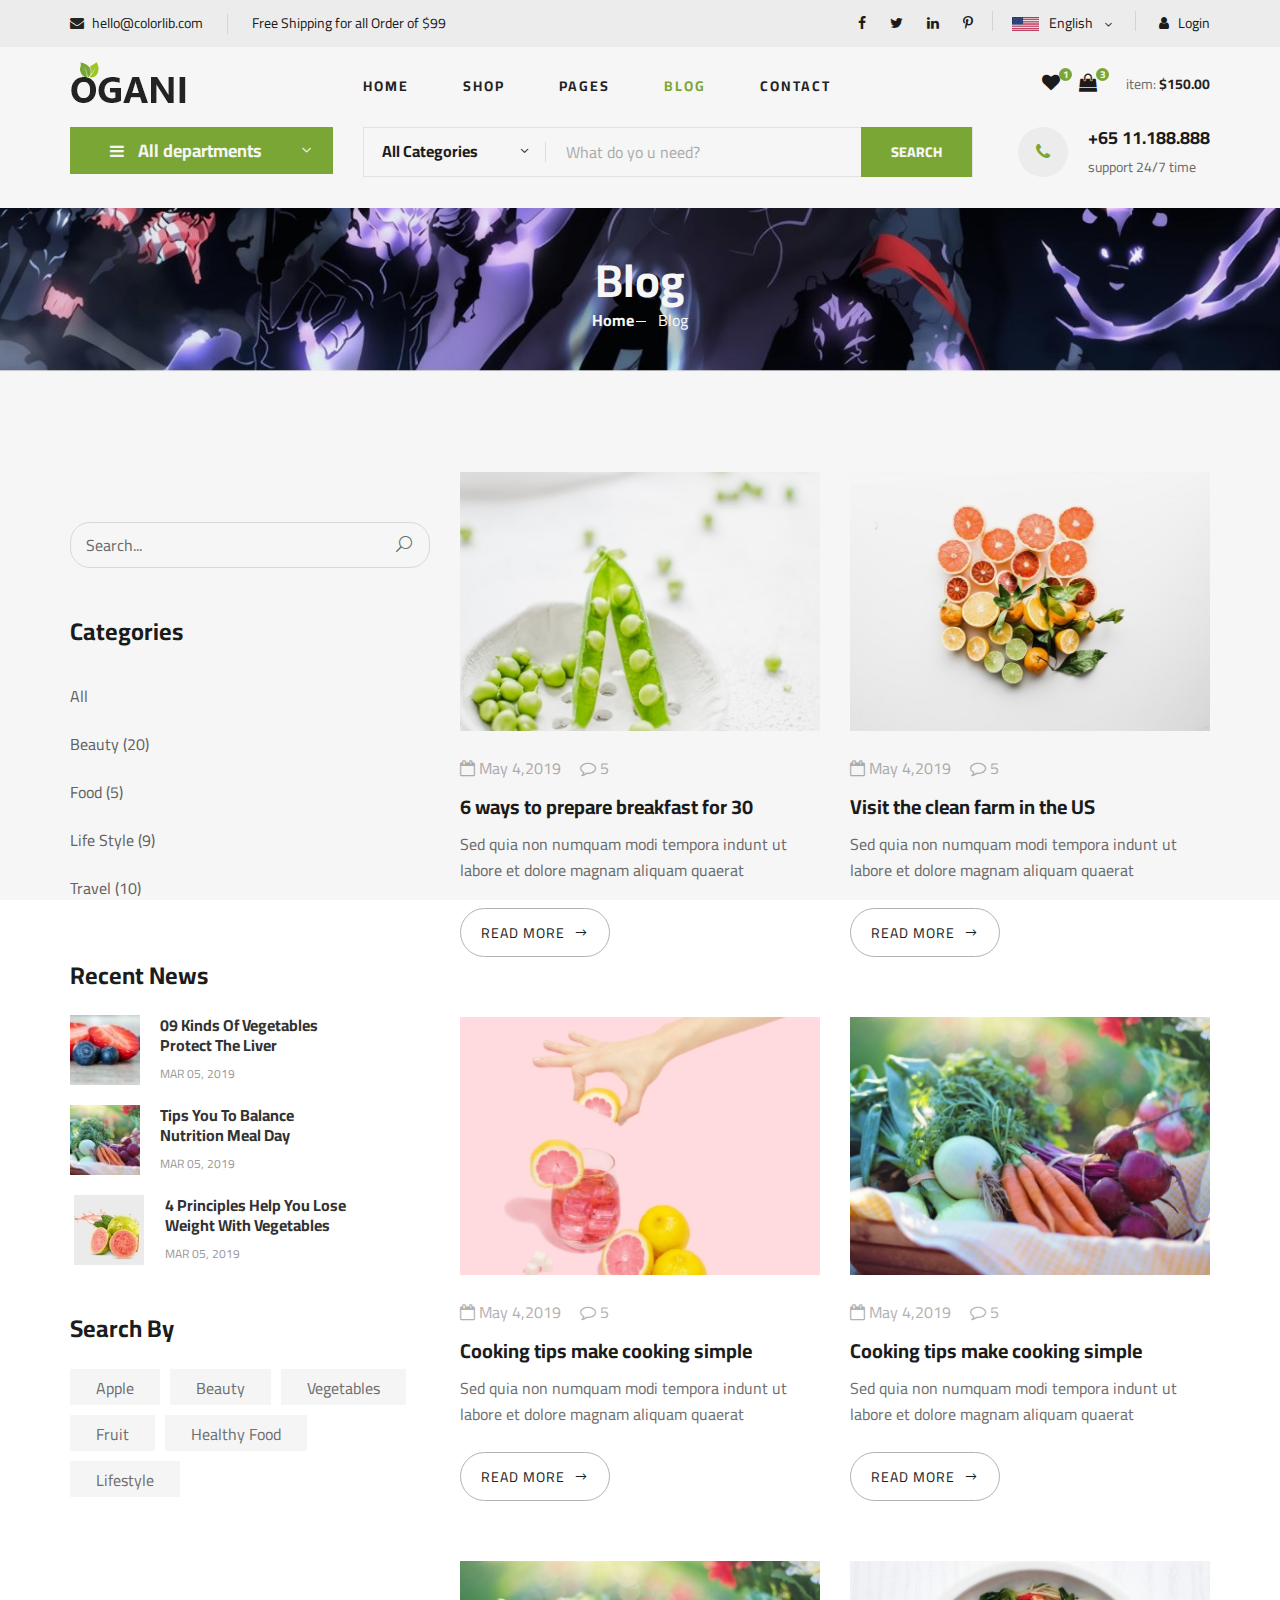
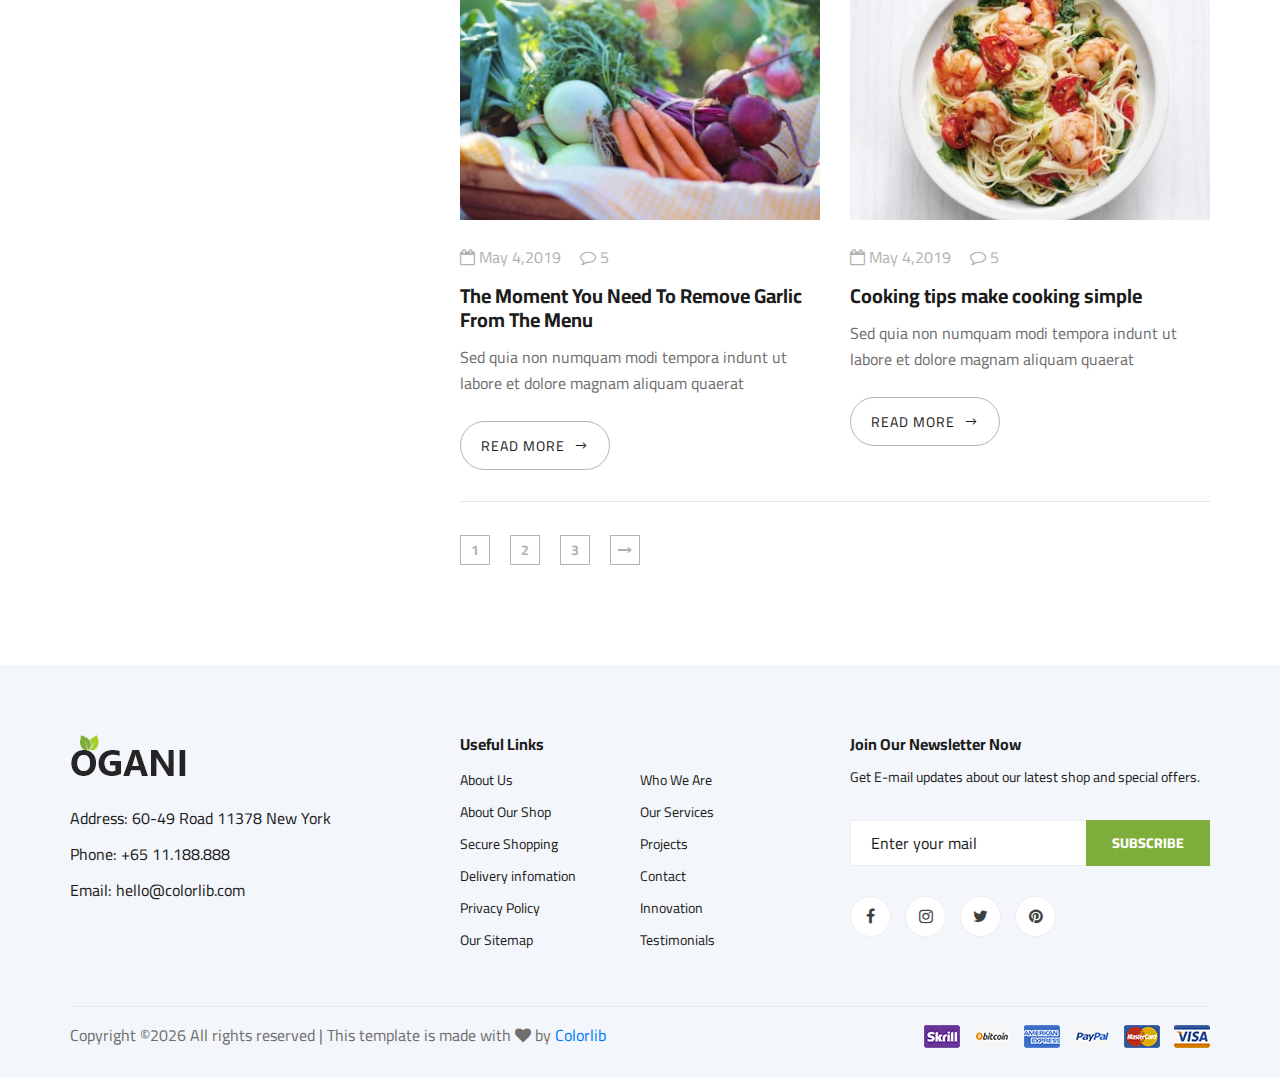
<file: blog.html>
<!DOCTYPE html>
<html lang="zxx">

<head>
    <meta charset="UTF-8">
    <meta name="description" content="Ogani Template">
    <meta name="keywords" content="Ogani, unica, creative, html">
    <meta name="viewport" content="width=device-width, initial-scale=1.0">
    <meta http-equiv="X-UA-Compatible" content="ie=edge">
    <title>Ogani | Template</title>

    <!-- Google Font -->
    <link href="https://fonts.googleapis.com/css2?family=Cairo:wght@200;300;400;600;900&display=swap" rel="stylesheet">

    <!-- Css Styles -->
    <link rel="stylesheet" href="css/bootstrap.min.css" type="text/css">
    <link rel="stylesheet" href="css/font-awesome.min.css" type="text/css">
    <link rel="stylesheet" href="css/elegant-icons.css" type="text/css">
    <link rel="stylesheet" href="css/nice-select.css" type="text/css">
    <link rel="stylesheet" href="css/jquery-ui.min.css" type="text/css">
    <link rel="stylesheet" href="css/owl.carousel.min.css" type="text/css">
    <link rel="stylesheet" href="css/slicknav.min.css" type="text/css">
    <link rel="stylesheet" href="css/style.css" type="text/css">
</head>

<body>
    <!-- Page Preloder -->
    <div id="preloder">
        <div class="loader"></div>
    </div>

    <!-- Humberger Begin -->
    <div class="humberger__menu__overlay"></div>
    <div class="humberger__menu__wrapper">
        <div class="humberger__menu__logo">
            <a href="#"><img src="img/logo.png" alt=""></a>
        </div>
        <div class="humberger__menu__cart">
            <ul>
                <li><a href="#"><i class="fa fa-heart"></i> <span>1</span></a></li>
                <li><a href="#"><i class="fa fa-shopping-bag"></i> <span>3</span></a></li>
            </ul>
            <div class="header__cart__price">item: <span>$150.00</span></div>
        </div>
        <div class="humberger__menu__widget">
            <div class="header__top__right__language">
                <img src="img/language.png" alt="">
                <div>English</div>
                <span class="arrow_carrot-down"></span>
                <ul>
                    <li><a href="#">Spanis</a></li>
                    <li><a href="#">English</a></li>
                </ul>
            </div>
            <div class="header__top__right__auth">
                <a href="#"><i class="fa fa-user"></i> Login</a>
            </div>
        </div>
        <nav class="humberger__menu__nav mobile-menu">
            <ul>
                <li class="active"><a href="./index.html">Home</a></li>
                <li><a href="./shop-grid.html">Shop</a></li>
                <li><a href="#">Pages</a>
                    <ul class="header__menu__dropdown">
                        <li><a href="./shop-details.html">Shop Details</a></li>
                        <li><a href="./shoping-cart.html">Shoping Cart</a></li>
                        <li><a href="./checkout.html">Check Out</a></li>
                        <li><a href="./blog-details.html">Blog Details</a></li>
                    </ul>
                </li>
                <li><a href="./blog.html">Blog</a></li>
                <li><a href="./contact.html">Contact</a></li>
            </ul>
        </nav>
        <div id="mobile-menu-wrap"></div>
        <div class="header__top__right__social">
            <a href="#"><i class="fa fa-facebook"></i></a>
            <a href="#"><i class="fa fa-twitter"></i></a>
            <a href="#"><i class="fa fa-linkedin"></i></a>
            <a href="#"><i class="fa fa-pinterest-p"></i></a>
        </div>
        <div class="humberger__menu__contact">
            <ul>
                <li><i class="fa fa-envelope"></i> hello@colorlib.com</li>
                <li>Free Shipping for all Order of $99</li>
            </ul>
        </div>
    </div>
    <!-- Humberger End -->

    <!-- Header Section Begin -->
    <header class="header">
        <div class="header__top">
            <div class="container">
                <div class="row">
                    <div class="col-lg-6">
                        <div class="header__top__left">
                            <ul>
                                <li><i class="fa fa-envelope"></i> hello@colorlib.com</li>
                                <li>Free Shipping for all Order of $99</li>
                            </ul>
                        </div>
                    </div>
                    <div class="col-lg-6">
                        <div class="header__top__right">
                            <div class="header__top__right__social">
                                <a href="#"><i class="fa fa-facebook"></i></a>
                                <a href="#"><i class="fa fa-twitter"></i></a>
                                <a href="#"><i class="fa fa-linkedin"></i></a>
                                <a href="#"><i class="fa fa-pinterest-p"></i></a>
                            </div>
                            <div class="header__top__right__language">
                                <img src="img/language.png" alt="">
                                <div>English</div>
                                <span class="arrow_carrot-down"></span>
                                <ul>
                                    <li><a href="#">Spanis</a></li>
                                    <li><a href="#">English</a></li>
                                </ul>
                            </div>
                            <div class="header__top__right__auth">
                                <a href="#"><i class="fa fa-user"></i> Login</a>
                            </div>
                        </div>
                    </div>
                </div>
            </div>
        </div>
        <div class="container">
            <div class="row">
                <div class="col-lg-3">
                    <div class="header__logo">
                        <a href="./index.html"><img src="img/logo.png" alt=""></a>
                    </div>
                </div>
                <div class="col-lg-6">
                    <nav class="header__menu">
                        <ul>
                            <li><a href="./index.html">Home</a></li>
                            <li><a href="./shop-grid.html">Shop</a></li>
                            <li><a href="#">Pages</a>
                                <ul class="header__menu__dropdown">
                                    <li><a href="./shop-details.html">Shop Details</a></li>
                                    <li><a href="./shoping-cart.html">Shoping Cart</a></li>
                                    <li><a href="./checkout.html">Check Out</a></li>
                                    <li><a href="./blog-details.html">Blog Details</a></li>
                                </ul>
                            </li>
                            <li class="active"><a href="./blog.html">Blog</a></li>
                            <li><a href="./contact.html">Contact</a></li>
                        </ul>
                    </nav>
                </div>
                <div class="col-lg-3">
                    <div class="header__cart">
                        <ul>
                            <li><a href="#"><i class="fa fa-heart"></i> <span>1</span></a></li>
                            <li><a href="#"><i class="fa fa-shopping-bag"></i> <span>3</span></a></li>
                        </ul>
                        <div class="header__cart__price">item: <span>$150.00</span></div>
                    </div>
                </div>
            </div>
            <div class="humberger__open">
                <i class="fa fa-bars"></i>
            </div>
        </div>
    </header>
    <!-- Header Section End -->

    <!-- Hero Section Begin -->
    <section class="hero hero-normal">
        <div class="container">
            <div class="row">
                <div class="col-lg-3">
                    <div class="hero__categories">
                        <div class="hero__categories__all">
                            <i class="fa fa-bars"></i>
                            <span>All departments</span>
                        </div>
                        <ul>
                            <li><a href="#">Fresh Meat</a></li>
                            <li><a href="#">Vegetables</a></li>
                            <li><a href="#">Fruit & Nut Gifts</a></li>
                            <li><a href="#">Fresh Berries</a></li>
                            <li><a href="#">Ocean Foods</a></li>
                            <li><a href="#">Butter & Eggs</a></li>
                            <li><a href="#">Fastfood</a></li>
                            <li><a href="#">Fresh Onion</a></li>
                            <li><a href="#">Papayaya & Crisps</a></li>
                            <li><a href="#">Oatmeal</a></li>
                            <li><a href="#">Fresh Bananas</a></li>
                        </ul>
                    </div>
                </div>
                <div class="col-lg-9">
                    <div class="hero__search">
                        <div class="hero__search__form">
                            <form action="#">
                                <div class="hero__search__categories">
                                    All Categories
                                    <span class="arrow_carrot-down"></span>
                                </div>
                                <input type="text" placeholder="What do yo u need?">
                                <button type="submit" class="site-btn">SEARCH</button>
                            </form>
                        </div>
                        <div class="hero__search__phone">
                            <div class="hero__search__phone__icon">
                                <i class="fa fa-phone"></i>
                            </div>
                            <div class="hero__search__phone__text">
                                <h5>+65 11.188.888</h5>
                                <span>support 24/7 time</span>
                            </div>
                        </div>
                    </div>
                </div>
            </div>
        </div>
    </section>
    <!-- Hero Section End -->

    <!-- Breadcrumb Section Begin -->
    <section class="breadcrumb-section set-bg" data-setbg="img/breadcrumb.jpg">
        <div class="container">
            <div class="row">
                <div class="col-lg-12 text-center">
                    <div class="breadcrumb__text">
                        <h2>Blog</h2>
                        <div class="breadcrumb__option">
                            <a href="./index.html">Home</a>
                            <span>Blog</span>
                        </div>
                    </div>
                </div>
            </div>
        </div>
    </section>
    <!-- Breadcrumb Section End -->

    <!-- Blog Section Begin -->
    <section class="blog spad">
        <div class="container">
            <div class="row">
                <div class="col-lg-4 col-md-5">
                    <div class="blog__sidebar">
                        <div class="blog__sidebar__search">
                            <form action="#">
                                <input type="text" placeholder="Search...">
                                <button type="submit"><span class="icon_search"></span></button>
                            </form>
                        </div>
                        <div class="blog__sidebar__item">
                            <h4>Categories</h4>
                            <ul>
                                <li><a href="#">All</a></li>
                                <li><a href="#">Beauty (20)</a></li>
                                <li><a href="#">Food (5)</a></li>
                                <li><a href="#">Life Style (9)</a></li>
                                <li><a href="#">Travel (10)</a></li>
                            </ul>
                        </div>
                        <div class="blog__sidebar__item">
                            <h4>Recent News</h4>
                            <div class="blog__sidebar__recent">
                                <a href="#" class="blog__sidebar__recent__item">
                                    <div class="blog__sidebar__recent__item__pic">
                                        <img src="img/blog/sidebar/sr-1.jpg" alt="">
                                    </div>
                                    <div class="blog__sidebar__recent__item__text">
                                        <h6>09 Kinds Of Vegetables<br /> Protect The Liver</h6>
                                        <span>MAR 05, 2019</span>
                                    </div>
                                </a>
                                <a href="#" class="blog__sidebar__recent__item">
                                    <div class="blog__sidebar__recent__item__pic">
                                        <img src="img/blog/sidebar/sr-2.jpg" alt="">
                                    </div>
                                    <div class="blog__sidebar__recent__item__text">
                                        <h6>Tips You To Balance<br /> Nutrition Meal Day</h6>
                                        <span>MAR 05, 2019</span>
                                    </div>
                                </a>
                                <a href="#" class="blog__sidebar__recent__item">
                                    <div class="blog__sidebar__recent__item__pic">
                                        <img src="img/blog/sidebar/sr-3.jpg" alt="">
                                    </div>
                                    <div class="blog__sidebar__recent__item__text">
                                        <h6>4 Principles Help You Lose <br />Weight With Vegetables</h6>
                                        <span>MAR 05, 2019</span>
                                    </div>
                                </a>
                            </div>
                        </div>
                        <div class="blog__sidebar__item">
                            <h4>Search By</h4>
                            <div class="blog__sidebar__item__tags">
                                <a href="#">Apple</a>
                                <a href="#">Beauty</a>
                                <a href="#">Vegetables</a>
                                <a href="#">Fruit</a>
                                <a href="#">Healthy Food</a>
                                <a href="#">Lifestyle</a>
                            </div>
                        </div>
                    </div>
                </div>
                <div class="col-lg-8 col-md-7">
                    <div class="row">
                        <div class="col-lg-6 col-md-6 col-sm-6">
                            <div class="blog__item">
                                <div class="blog__item__pic">
                                    <img src="img/blog/blog-2.jpg" alt="">
                                </div>
                                <div class="blog__item__text">
                                    <ul>
                                        <li><i class="fa fa-calendar-o"></i> May 4,2019</li>
                                        <li><i class="fa fa-comment-o"></i> 5</li>
                                    </ul>
                                    <h5><a href="#">6 ways to prepare breakfast for 30</a></h5>
                                    <p>Sed quia non numquam modi tempora indunt ut labore et dolore magnam aliquam
                                        quaerat </p>
                                    <a href="#" class="blog__btn">READ MORE <span class="arrow_right"></span></a>
                                </div>
                            </div>
                        </div>
                        <div class="col-lg-6 col-md-6 col-sm-6">
                            <div class="blog__item">
                                <div class="blog__item__pic">
                                    <img src="img/blog/blog-3.jpg" alt="">
                                </div>
                                <div class="blog__item__text">
                                    <ul>
                                        <li><i class="fa fa-calendar-o"></i> May 4,2019</li>
                                        <li><i class="fa fa-comment-o"></i> 5</li>
                                    </ul>
                                    <h5><a href="#">Visit the clean farm in the US</a></h5>
                                    <p>Sed quia non numquam modi tempora indunt ut labore et dolore magnam aliquam
                                        quaerat </p>
                                    <a href="#" class="blog__btn">READ MORE <span class="arrow_right"></span></a>
                                </div>
                            </div>
                        </div>
                        <div class="col-lg-6 col-md-6 col-sm-6">
                            <div class="blog__item">
                                <div class="blog__item__pic">
                                    <img src="img/blog/blog-1.jpg" alt="">
                                </div>
                                <div class="blog__item__text">
                                    <ul>
                                        <li><i class="fa fa-calendar-o"></i> May 4,2019</li>
                                        <li><i class="fa fa-comment-o"></i> 5</li>
                                    </ul>
                                    <h5><a href="#">Cooking tips make cooking simple</a></h5>
                                    <p>Sed quia non numquam modi tempora indunt ut labore et dolore magnam aliquam
                                        quaerat </p>
                                    <a href="#" class="blog__btn">READ MORE <span class="arrow_right"></span></a>
                                </div>
                            </div>
                        </div>
                        <div class="col-lg-6 col-md-6 col-sm-6">
                            <div class="blog__item">
                                <div class="blog__item__pic">
                                    <img src="img/blog/blog-4.jpg" alt="">
                                </div>
                                <div class="blog__item__text">
                                    <ul>
                                        <li><i class="fa fa-calendar-o"></i> May 4,2019</li>
                                        <li><i class="fa fa-comment-o"></i> 5</li>
                                    </ul>
                                    <h5><a href="#">Cooking tips make cooking simple</a></h5>
                                    <p>Sed quia non numquam modi tempora indunt ut labore et dolore magnam aliquam
                                        quaerat </p>
                                    <a href="#" class="blog__btn">READ MORE <span class="arrow_right"></span></a>
                                </div>
                            </div>
                        </div>
                        <div class="col-lg-6 col-md-6 col-sm-6">
                            <div class="blog__item">
                                <div class="blog__item__pic">
                                    <img src="img/blog/blog-4.jpg" alt="">
                                </div>
                                <div class="blog__item__text">
                                    <ul>
                                        <li><i class="fa fa-calendar-o"></i> May 4,2019</li>
                                        <li><i class="fa fa-comment-o"></i> 5</li>
                                    </ul>
                                    <h5><a href="#">The Moment You Need To Remove Garlic From The Menu</a></h5>
                                    <p>Sed quia non numquam modi tempora indunt ut labore et dolore magnam aliquam
                                        quaerat </p>
                                    <a href="#" class="blog__btn">READ MORE <span class="arrow_right"></span></a>
                                </div>
                            </div>
                        </div>
                        <div class="col-lg-6 col-md-6 col-sm-6">
                            <div class="blog__item">
                                <div class="blog__item__pic">
                                    <img src="img/blog/blog-6.jpg" alt="">
                                </div>
                                <div class="blog__item__text">
                                    <ul>
                                        <li><i class="fa fa-calendar-o"></i> May 4,2019</li>
                                        <li><i class="fa fa-comment-o"></i> 5</li>
                                    </ul>
                                    <h5><a href="#">Cooking tips make cooking simple</a></h5>
                                    <p>Sed quia non numquam modi tempora indunt ut labore et dolore magnam aliquam
                                        quaerat </p>
                                    <a href="#" class="blog__btn">READ MORE <span class="arrow_right"></span></a>
                                </div>
                            </div>
                        </div>
                        <div class="col-lg-12">
                            <div class="product__pagination blog__pagination">
                                <a href="#">1</a>
                                <a href="#">2</a>
                                <a href="#">3</a>
                                <a href="#"><i class="fa fa-long-arrow-right"></i></a>
                            </div>
                        </div>
                    </div>
                </div>
            </div>
        </div>
    </section>
    <!-- Blog Section End -->

    <!-- Footer Section Begin -->
    <footer class="footer spad">
        <div class="container">
            <div class="row">
                <div class="col-lg-3 col-md-6 col-sm-6">
                    <div class="footer__about">
                        <div class="footer__about__logo">
                            <a href="./index.html"><img src="img/logo.png" alt=""></a>
                        </div>
                        <ul>
                            <li>Address: 60-49 Road 11378 New York</li>
                            <li>Phone: +65 11.188.888</li>
                            <li>Email: hello@colorlib.com</li>
                        </ul>
                    </div>
                </div>
                <div class="col-lg-4 col-md-6 col-sm-6 offset-lg-1">
                    <div class="footer__widget">
                        <h6>Useful Links</h6>
                        <ul>
                            <li><a href="#">About Us</a></li>
                            <li><a href="#">About Our Shop</a></li>
                            <li><a href="#">Secure Shopping</a></li>
                            <li><a href="#">Delivery infomation</a></li>
                            <li><a href="#">Privacy Policy</a></li>
                            <li><a href="#">Our Sitemap</a></li>
                        </ul>
                        <ul>
                            <li><a href="#">Who We Are</a></li>
                            <li><a href="#">Our Services</a></li>
                            <li><a href="#">Projects</a></li>
                            <li><a href="#">Contact</a></li>
                            <li><a href="#">Innovation</a></li>
                            <li><a href="#">Testimonials</a></li>
                        </ul>
                    </div>
                </div>
                <div class="col-lg-4 col-md-12">
                    <div class="footer__widget">
                        <h6>Join Our Newsletter Now</h6>
                        <p>Get E-mail updates about our latest shop and special offers.</p>
                        <form action="#">
                            <input type="text" placeholder="Enter your mail">
                            <button type="submit" class="site-btn">Subscribe</button>
                        </form>
                        <div class="footer__widget__social">
                            <a href="#"><i class="fa fa-facebook"></i></a>
                            <a href="#"><i class="fa fa-instagram"></i></a>
                            <a href="#"><i class="fa fa-twitter"></i></a>
                            <a href="#"><i class="fa fa-pinterest"></i></a>
                        </div>
                    </div>
                </div>
            </div>
            <div class="row">
                <div class="col-lg-12">
                    <div class="footer__copyright">
                        <div class="footer__copyright__text"><p><!-- Link back to Colorlib can't be removed. Template is licensed under CC BY 3.0. -->
  Copyright &copy;<script>document.write(new Date().getFullYear());</script> All rights reserved | This template is made with <i class="fa fa-heart" aria-hidden="true"></i> by <a href="https://colorlib.com" target="_blank">Colorlib</a>
  <!-- Link back to Colorlib can't be removed. Template is licensed under CC BY 3.0. --></p></div>
                        <div class="footer__copyright__payment"><img src="img/payment-item.png" alt=""></div>
                    </div>
                </div>
            </div>
        </div>
    </footer>
    <!-- Footer Section End -->

    <!-- Js Plugins -->
    <script src="js/jquery-3.3.1.min.js"></script>
    <script src="js/bootstrap.min.js"></script>
    <script src="js/jquery.nice-select.min.js"></script>
    <script src="js/jquery-ui.min.js"></script>
    <script src="js/jquery.slicknav.js"></script>
    <script src="js/mixitup.min.js"></script>
    <script src="js/owl.carousel.min.js"></script>
    <script src="js/main.js"></script>



</body>

</html>
</file>
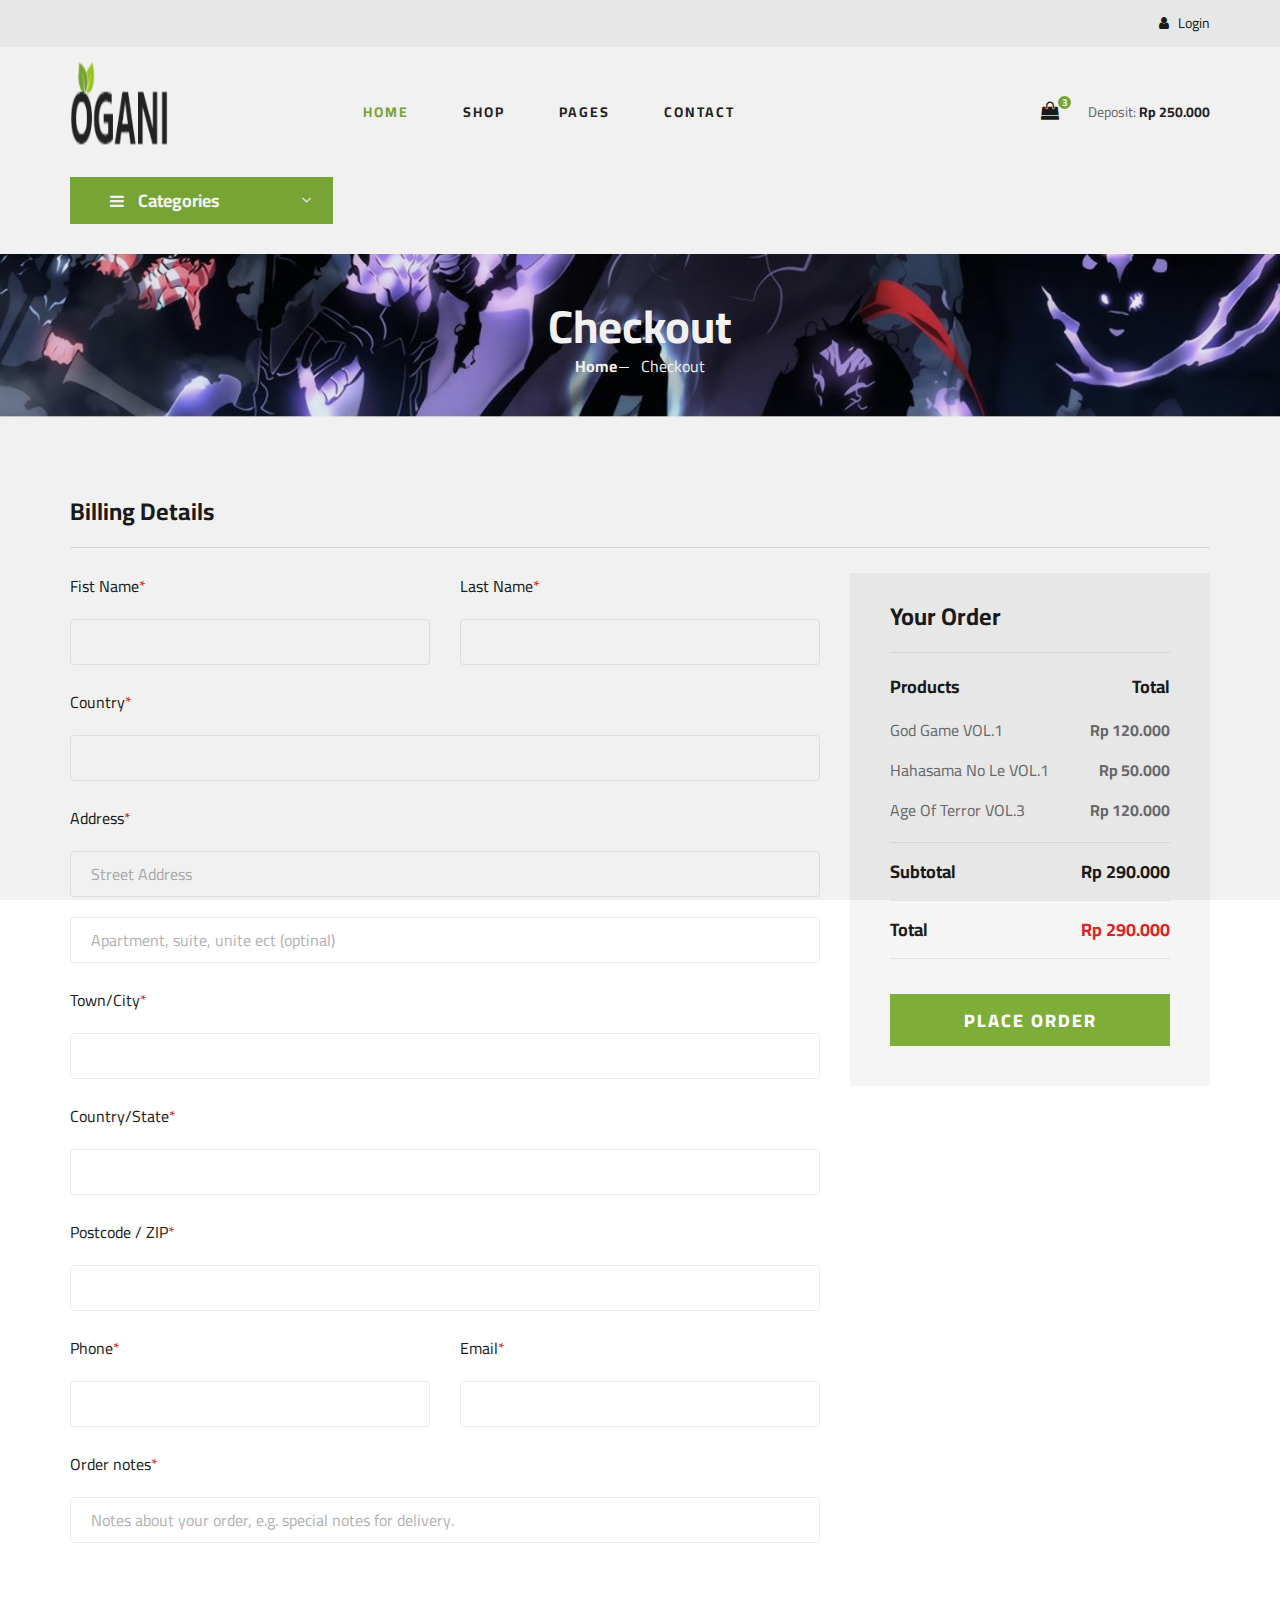
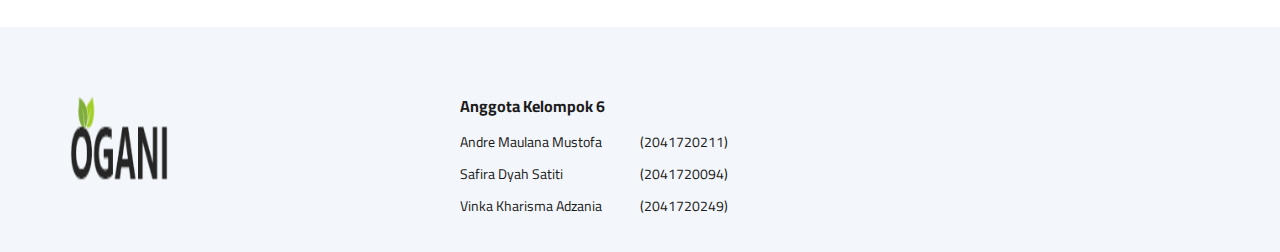
<file: checkout.html>
<!DOCTYPE html>
<html lang="zxx">

<head>
    <meta charset="UTF-8">
    <meta name="description" content="Ogani Template">
    <meta name="keywords" content="Ogani, unica, creative, html">
    <meta name="viewport" content="width=device-width, initial-scale=1.0">
    <meta http-equiv="X-UA-Compatible" content="ie=edge">
    <title>Check Out</title>

    <!-- Google Font -->
    <link href="https://fonts.googleapis.com/css2?family=Cairo:wght@200;300;400;600;900&display=swap" rel="stylesheet">

    <!-- Css Styles -->
    <link rel="stylesheet" href="css/bootstrap.min.css" type="text/css">
    <link rel="stylesheet" href="css/font-awesome.min.css" type="text/css">
    <link rel="stylesheet" href="css/elegant-icons.css" type="text/css">
    <link rel="stylesheet" href="css/nice-select.css" type="text/css">
    <link rel="stylesheet" href="css/jquery-ui.min.css" type="text/css">
    <link rel="stylesheet" href="css/owl.carousel.min.css" type="text/css">
    <link rel="stylesheet" href="css/slicknav.min.css" type="text/css">
    <link rel="stylesheet" href="css/style.css" type="text/css">
</head>

<body>
    <!-- Page Preloder -->
    <div id="preloder">
        <div class="loader"></div>
    </div>

    <!-- Humberger Begin -->
    <div class="humberger__menu__overlay"></div>
    <div class="humberger__menu__wrapper">
        <div class="humberger__menu__logo">
            <a href="#"><img src="img/logo.png" alt=""></a>
        </div>
        <div class="humberger__menu__cart">
            <ul>
                <li><a href="#"><i class="fa fa-heart"></i> <span>1</span></a></li>
                <li><a href="#"><i class="fa fa-shopping-bag"></i> <span>3</span></a></li>
            </ul>
            <div class="header__cart__price">item: <span>$150.00</span></div>
        </div>
        <div class="humberger__menu__widget">
            <div class="header__top__right__language">
                <img src="img/language.png" alt="">
                <div>English</div>
                <span class="arrow_carrot-down"></span>
                <ul>
                    <li><a href="#">Spanis</a></li>
                    <li><a href="#">English</a></li>
                </ul>
            </div>
            <div class="header__top__right__auth">
                <a href="#"><i class="fa fa-user"></i> Login</a>
            </div>
        </div>
        <nav class="humberger__menu__nav mobile-menu">
            <ul>
                <li class="active"><a href="./index.html">Home</a></li>
                <li><a href="./shop-grid.html">Shop</a></li>
                <li><a href="#">Pages</a>
                    <ul class="header__menu__dropdown">
                        <li><a href="./shop-details.html">Shop Details</a></li>
                        <li><a href="./shoping-cart.html">Shoping Cart</a></li>
                        <li><a href="./checkout.html">Check Out</a></li>
                        <li><a href="./blog-details.html">Blog Details</a></li>
                    </ul>
                </li>
                <li><a href="./blog.html">Blog</a></li>
                <li><a href="./contact.html">Contact</a></li>
            </ul>
        </nav>
        <div id="mobile-menu-wrap"></div>
        <div class="header__top__right__social">
            <a href="#"><i class="fa fa-facebook"></i></a>
            <a href="#"><i class="fa fa-twitter"></i></a>
            <a href="#"><i class="fa fa-linkedin"></i></a>
            <a href="#"><i class="fa fa-pinterest-p"></i></a>
        </div>
        <div class="humberger__menu__contact">
            <ul>
                <li><i class="fa fa-envelope"></i> hello@colorlib.com</li>
                <li>Free Shipping for all Order of $99</li>
            </ul>
        </div>
    </div>
    <!-- Humberger End -->

    <!-- Header Section Begin -->
    <header class="header">
        <div class="header__top">
            <div class="container">
                <div class="row">
                    <div class="col-lg-6 col-md-6">
                        <div class="header__top__left">
                        </div>
                    </div>
                    <div class="col-lg-6 col-md-6">
                        <div class="header__top__right">
                            <div class="header__top__right__auth">
                                <a href="#"><i class="fa fa-user"></i> Login</a>
                            </div>
                        </div>
                    </div>
                </div>
            </div>
        </div>
        <div class="container">
            <div class="row">
                <div class="col-lg-3">
                    <div class="header__logo">
                        <a href="./index.html"><img src="img/logo.png" alt="" style="width: 100px; height: 100px;"></a>
                    </div>
                </div>
                <div class="col-lg-6">
                    <nav class="header__menu" style="padding-top: 50px;">  
                        <ul>
                            <li class="active"><a href="./index.html">Home</a></li>
                            <li><a href="./shop-grid.html">Shop</a></li>
                            <li><a href="#">Pages</a>
                                <ul class="header__menu__dropdown">
                                    <li><a href="./shop-details.html">Shop Details</a></li>
                                    <li><a href="./shoping-cart.html">Shoping Cart</a></li>
                                    <li><a href="./checkout.html">Check Out</a></li>
                                </ul>
                            </li>
                            <li><a href="./contact.html">Contact</a></li>
                        </ul>
                    </nav>
                </div>
                <div class="col-lg-3">
                    <div class="header__cart">
                        <ul>
                            <li><a href="shoping-cart.html"><i class="fa fa-shopping-bag"></i> <span>3</span></a></li>
                        </ul>
                        <div class="header__cart__price" style="padding-top: 31px;">Deposit: <span>Rp 250.000</span></div>
                    </div>
                </div>
            </div>
            <div class="humberger__open">
                <i class="fa fa-bars"></i>
            </div>
        </div>
    </header>
    <!-- Header Section End -->

    <!-- Hero Section Begin -->
    <section class="hero hero-normal">
        <div class="container">
            <div class="row">
                <div class="col-lg-3">
                    <div class="hero__categories">
                        <div class="hero__categories__all">
                            <i class="fa fa-bars"></i>
                            <span>Categories</span>
                        </div>
                        <ul>
                            <li><a href="#">Action</a></li>
                            <li><a href="#">Comedy</a></li>
                            <li><a href="#">Drama</a></li>
                            <li><a href="#">Fantasy</a></li>
                            <li><a href="#">Horror</a></li>
                            <li><a href="#">Romance</a></li>
                            <li><a href="#">Slice Of Life</a></li>
                            <li><a href="#">Thriller</a></li>                            
                        </ul>
                    </div>
                </div>
            </div>
        </div>
    </section>
    <!-- Hero Section End -->


    <!-- Breadcrumb Section Begin -->
    <section class="breadcrumb-section set-bg" data-setbg="img/breadcrumb.jpg">
        <div class="container">
            <div class="row">
                <div class="col-lg-12 text-center">
                    <div class="breadcrumb__text">
                        <h2>Checkout</h2>
                        <div class="breadcrumb__option">
                            <a href="./index.html">Home</a>
                            <span>Checkout</span>
                        </div>
                    </div>
                </div>
            </div>
        </div>
    </section>
    <!-- Breadcrumb Section End -->

    <!-- Checkout Section Begin -->
    <section class="checkout spad">
        <div class="container">
            <div class="checkout__form">
                <h4>Billing Details</h4>
                <form action="#">
                    <div class="row">
                        <div class="col-lg-8 col-md-6">
                            <div class="row">
                                <div class="col-lg-6">
                                    <div class="checkout__input">
                                        <p>Fist Name<span>*</span></p>
                                        <input type="text">
                                    </div>
                                </div>
                                <div class="col-lg-6">
                                    <div class="checkout__input">
                                        <p>Last Name<span>*</span></p>
                                        <input type="text">
                                    </div>
                                </div>
                            </div>
                            <div class="checkout__input">
                                <p>Country<span>*</span></p>
                                <input type="text">
                            </div>
                            <div class="checkout__input">
                                <p>Address<span>*</span></p>
                                <input type="text" placeholder="Street Address" class="checkout__input__add">
                                <input type="text" placeholder="Apartment, suite, unite ect (optinal)">
                            </div>
                            <div class="checkout__input">
                                <p>Town/City<span>*</span></p>
                                <input type="text">
                            </div>
                            <div class="checkout__input">
                                <p>Country/State<span>*</span></p>
                                <input type="text">
                            </div>
                            <div class="checkout__input">
                                <p>Postcode / ZIP<span>*</span></p>
                                <input type="text">
                            </div>
                            <div class="row">
                                <div class="col-lg-6">
                                    <div class="checkout__input">
                                        <p>Phone<span>*</span></p>
                                        <input type="text">
                                    </div>
                                </div>
                                <div class="col-lg-6">
                                    <div class="checkout__input">
                                        <p>Email<span>*</span></p>
                                        <input type="text">
                                    </div>
                                </div>
                            </div>
                            <div class="checkout__input">
                                <p>Order notes<span>*</span></p>
                                <input type="text"
                                    placeholder="Notes about your order, e.g. special notes for delivery.">
                            </div>
                        </div>
                        <div class="col-lg-4 col-md-6">
                            <div class="checkout__order">
                                <h4>Your Order</h4>
                                <div class="checkout__order__products">Products <span>Total</span></div>
                                <ul>
                                    <li>God Game VOL.1 <span>Rp 120.000</span></li>
                                    <li>Hahasama No Le VOL.1 <span>Rp 50.000</span></li>
                                    <li>Age Of Terror VOL.3 <span>Rp 120.000</span></li>
                                </ul>
                                <div class="checkout__order__subtotal">Subtotal <span>Rp 290.000</span></div>
                                <div class="checkout__order__total">Total <span>Rp 290.000</span></div>
                                <button type="submit" class="site-btn">PLACE ORDER</button>
                            </div>
                        </div>
                    </div>
                </form>
            </div>
        </div>
    </section>
    <!-- Checkout Section End -->

    <!-- Footer Section Begin -->
    <footer class="footer spad">
        <div class="container">
            <div class="row">
                <div class="col-lg-3 col-md-6 col-sm-6">
                    <div class="footer__about">
                        <div class="footer__about__logo">
                            <a href="./index.html"><img src="img/logo.png" alt="" style="width: 100px; height: 100px;"></a>
                        </div>
                    </div>
                </div>
                <div class="col-lg-4 col-md-6 col-sm-6 offset-lg-1">
                    <div class="footer__widget">
                        <h6>Anggota Kelompok 6</h6>
                        <ul>
                            <li><a>Andre Maulana Mustofa</a></li>
                            <li><a>Safira Dyah Satiti</a></li>
                            <li><a>Vinka Kharisma Adzania</a></li>
                        </ul>
                        <ul>
                            <li><a>(2041720211)</a></li>
                            <li><a>(2041720094)</a></li>
                            <li><a>(2041720249)</a></li>
                        </ul>
                    </div>
                </div>
            </div>
        </div>
    </footer>
    <!-- Footer Section End -->

    <!-- Js Plugins -->
    <script src="js/jquery-3.3.1.min.js"></script>
    <script src="js/bootstrap.min.js"></script>
    <script src="js/jquery.nice-select.min.js"></script>
    <script src="js/jquery-ui.min.js"></script>
    <script src="js/jquery.slicknav.js"></script>
    <script src="js/mixitup.min.js"></script>
    <script src="js/owl.carousel.min.js"></script>
    <script src="js/main.js"></script>

 

</body>

</html>
</file>
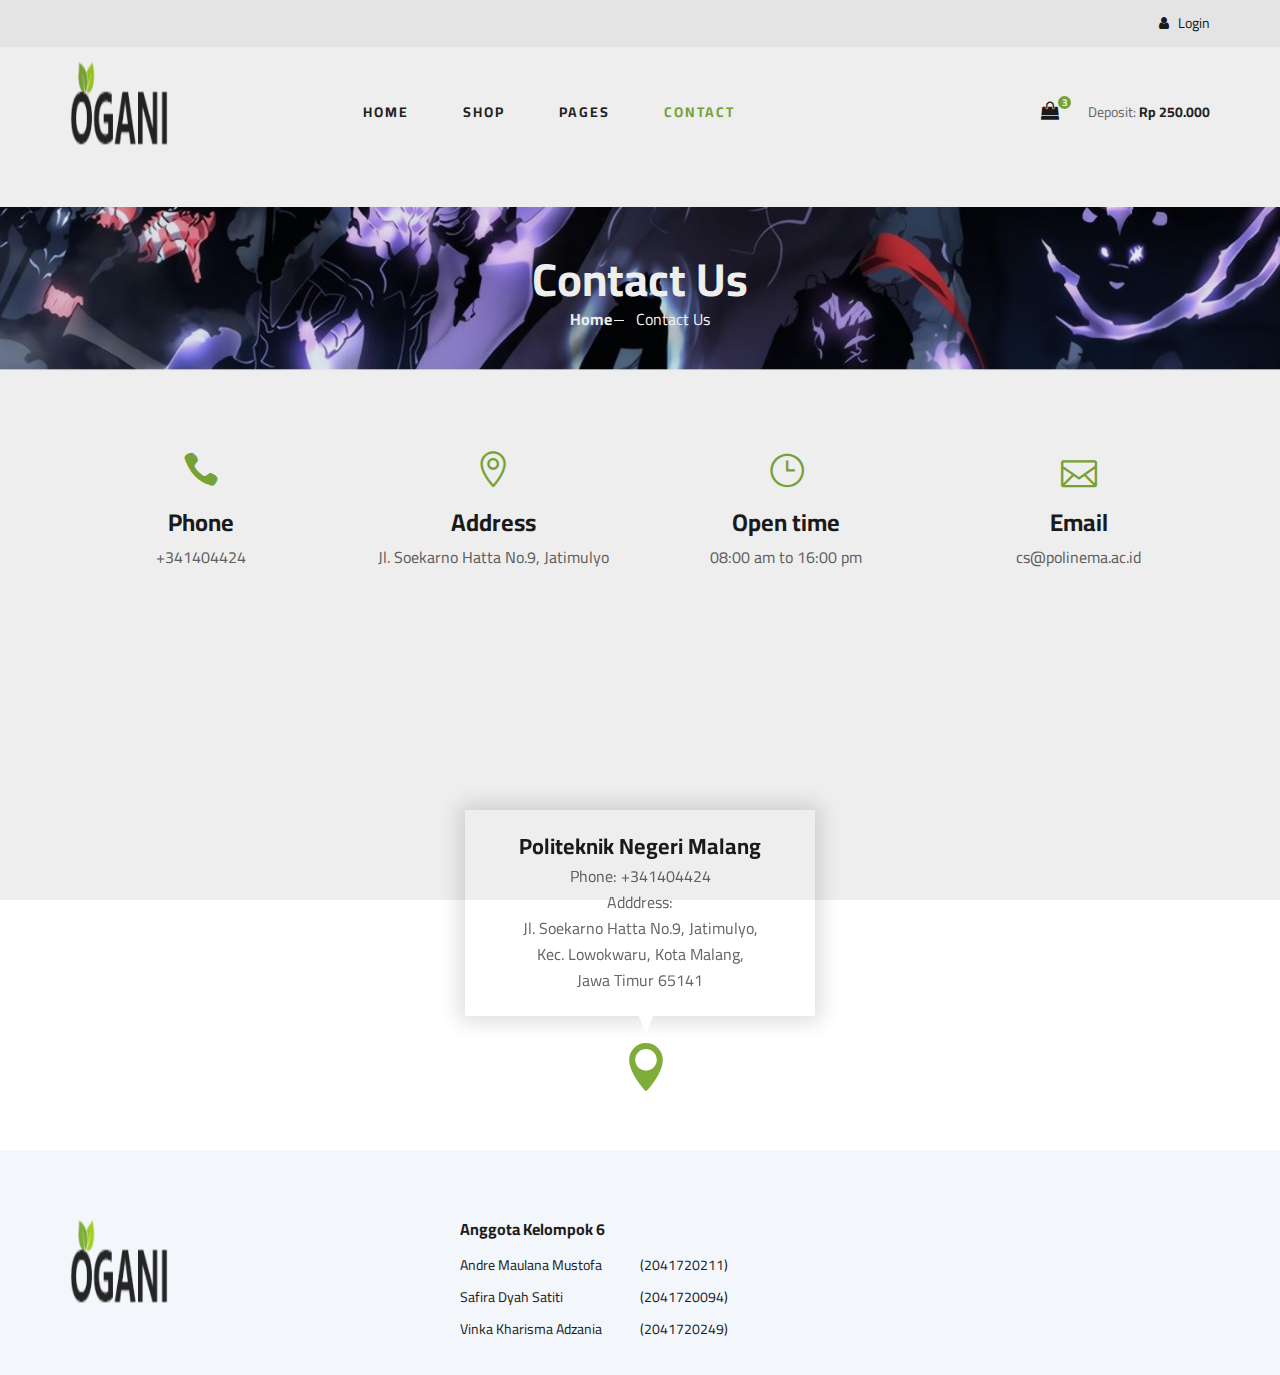
<file: contact.html>
<!DOCTYPE html>
<html lang="zxx">

<head>
    <meta charset="UTF-8">
    <meta name="description" content="Ogani Template">
    <meta name="keywords" content="Ogani, unica, creative, html">
    <meta name="viewport" content="width=device-width, initial-scale=1.0">
    <meta http-equiv="X-UA-Compatible" content="ie=edge">
    <title>Contact</title>

    <!-- Google Font -->
    <link href="https://fonts.googleapis.com/css2?family=Cairo:wght@200;300;400;600;900&display=swap" rel="stylesheet">

    <!-- Css Styles -->
    <link rel="stylesheet" href="css/bootstrap.min.css" type="text/css">
    <link rel="stylesheet" href="css/font-awesome.min.css" type="text/css">
    <link rel="stylesheet" href="css/elegant-icons.css" type="text/css">
    <link rel="stylesheet" href="css/nice-select.css" type="text/css">
    <link rel="stylesheet" href="css/jquery-ui.min.css" type="text/css">
    <link rel="stylesheet" href="css/owl.carousel.min.css" type="text/css">
    <link rel="stylesheet" href="css/slicknav.min.css" type="text/css">
    <link rel="stylesheet" href="css/style.css" type="text/css">
</head>

<body>
    <!-- Page Preloder -->
    <div id="preloder">
        <div class="loader"></div>
    </div>

    <!-- Humberger Begin -->
    <div class="humberger__menu__overlay"></div>
    <div class="humberger__menu__wrapper">
        <div class="humberger__menu__logo">
            <a href="#"><img src="img/logo.png" alt="" style="width: 100px; height: 100px;"></a>
        </div>
        <div class="humberger__menu__cart">
            <ul>
                <li>
                    <a href="shoping-cart.html">
                        <i class="fa fa-shopping-bag"></i> 
                        <span>3</span>
                    </a>
                </li>
            </ul>
            <div class="header__cart__price">Deposit: 
                <span>Rp 250.000</span>
            </div>
        </div>

        <div class="humberger__menu__widget">
            <div class="header__top__right__language">
                <img src="img/language.png" alt="">
                <div>English</div>
                <span class="arrow_carrot-down"></span>
                <ul>
                    <li><a href="#">English</a></li>
                </ul>
            </div>
            <div class="header__top__right__auth">
                <a href="#"><i class="fa fa-user"></i> Login</a>
            </div>
        </div>

        <nav class="humberger__menu__nav mobile-menu">
            <ul>
                <li class="active"><a href="./index.html">Home</a></li>
                <li><a href="./shop-grid.html">Shop</a></li>
                <li><a href="#">Pages</a>
                    <ul class="header__menu__dropdown">
                        <li><a href="./shop-details.html">Shop Details</a></li>
                        <li><a href="./shoping-cart.html">Shoping Cart</a></li>
                        <li><a href="./checkout.html">Check Out</a></li>
                    </ul>
                </li>
                <li><a href="./contact.html">Contact</a></li>
            </ul>
        </nav>

        <div id="mobile-menu-wrap"></div>
        <div class="header__top__right__social">
            <a href="#"><i class="fa fa-facebook"></i></a>
            <a href="#"><i class="fa fa-twitter"></i></a>
            <a href="#"><i class="fa fa-linkedin"></i></a>
            <a href="#"><i class="fa fa-pinterest-p"></i></a>
        </div>
        <div class="humberger__menu__contact"></div>
    </div>
    <!-- Humberger End -->

    <!-- Header Section Begin -->
    <header class="header">
        <div class="header__top">
            <div class="container">
                <div class="row">
                    <div class="col-lg-6">
                        <div class="header__top__left"></div>
                    </div>
                    <div class="col-lg-6">
                        <div class="header__top__right">
                            <div class="header__top__right__auth">
                                <a href="#"><i class="fa fa-user"></i> Login</a>
                            </div>
                        </div>
                    </div>
                </div>
            </div>
        </div>
        <div class="container">
            <div class="row">
                <div class="col-lg-3">
                    <div class="header__logo">
                        <a href="./index.html"><img src="img/logo.png" alt="" style="width: 100px; height: 100px;"></a>
                    </div>
                </div>
                <div class="col-lg-6">
                    <nav class="header__menu" style="padding-top: 50px;">
                        <ul>
                            <li><a href="./index.html">Home</a></li>
                            <li><a href="./shop-grid.html">Shop</a></li>
                            <li><a href="#">Pages</a>
                                <ul class="header__menu__dropdown">
                                    <li><a href="./shop-details.html">Shop Details</a></li>
                                    <li><a href="./shoping-cart.html">Shoping Cart</a></li>
                                    <li><a href="./checkout.html">Check Out</a></li>
                                </ul>
                            </li>
                            <li class="active"><a href="./contact.html">Contact</a></li>
                        </ul>
                    </nav>
                </div>
                <div class="col-lg-3">
                    <div class="header__cart">
                        <ul>
                            <li>
                                <a href="shoping-cart.html">
                                    <i class="fa fa-shopping-bag"></i> 
                                    <span>3</span>
                                </a>
                            </li>
                        </ul>
                        <div class="header__cart__price" style="padding-top: 31px;">Deposit: 
                            <span>Rp 250.000</span>
                        </div>
                    </div>
                </div>
            </div>
            <div class="humberger__open">
                <i class="fa fa-bars"></i>
            </div>
        </div>
    </header>
    <!-- Header Section End -->

    <!-- Hero Section Begin -->
    <section class="hero hero-normal">
        <div class="container">
            <div class="row">

                </div>
            </div>
        </div>
    </section>
    <!-- Hero Section End -->

    <!-- Breadcrumb Section Begin -->
    <section class="breadcrumb-section set-bg" data-setbg="img/breadcrumb.jpg">
        <div class="container">
            <div class="row">
                <div class="col-lg-12 text-center">
                    <div class="breadcrumb__text">
                        <h2>Contact Us</h2>
                        <div class="breadcrumb__option">
                            <a href="./index.html">Home</a>
                            <span>Contact Us</span>
                        </div>
                    </div>
                </div>
            </div>
        </div>
    </section>
    <!-- Breadcrumb Section End -->

    <!-- Contact Section Begin -->
    <section class="contact spad">
        <div class="container">
            <div class="row">
                <div class="col-lg-3 col-md-3 col-sm-6 text-center">
                    <div class="contact__widget">
                        <span class="icon_phone"></span>
                        <h4>Phone</h4>
                        <p>+341404424</p>
                    </div>
                </div>
                <div class="col-lg-3 col-md-3 col-sm-6 text-center">
                    <div class="contact__widget">
                        <span class="icon_pin_alt"></span>
                        <h4>Address</h4>
                        <p>Jl. Soekarno Hatta No.9, Jatimulyo</p>
                    </div>
                </div>
                <div class="col-lg-3 col-md-3 col-sm-6 text-center">
                    <div class="contact__widget">
                        <span class="icon_clock_alt"></span>
                        <h4>Open time</h4>
                        <p>08:00 am to 16:00 pm</p>
                    </div>
                </div>
                <div class="col-lg-3 col-md-3 col-sm-6 text-center">
                    <div class="contact__widget">
                        <span class="icon_mail_alt"></span>
                        <h4>Email</h4>
                        <p>cs@polinema.ac.id</p>
                    </div>
                </div>
            </div>
        </div>
    </section>
    <!-- Contact Section End -->

    <!-- Map Begin -->
    <div class="map">
        <iframe
            src="https://www.google.com/maps/embed?pb=!1m18!1m12!1m3!1d3951.504444107559!2d112.6134743508804!3d-7.946708281338777!2m3!1f0!2f0!3f0!3m2!1i1024!2i768!4f13.1!3m3!1m2!1s0x2e78827687d272e7%3A0x789ce9a636cd3aa2!2sPoliteknik%20Negeri%20Malang!5e0!3m2!1sid!2ssg!4v1649691421412!5m2!1sid!2ssg"
            height="500" style="border:0;" allowfullscreen="" aria-hidden="false" tabindex="0"></iframe>
        <div class="map-inside">
            <i class="icon_pin"></i>
            <div class="inside-widget">
                <h4>Politeknik Negeri Malang</h4>
                <ul>
                    <li>Phone: +341404424</li>
                    <li>Adddress: <br> Jl. Soekarno Hatta No.9, Jatimulyo, <br> Kec. Lowokwaru, Kota Malang, <br>Jawa Timur 65141</li>
                </ul>
            </div>
        </div>
    </div>
    <!-- Map End -->

    <!-- Footer Section Begin -->
    <footer class="footer spad">
        <div class="container">
            <div class="row">
                <div class="col-lg-3 col-md-6 col-sm-6">
                    <div class="footer__about">
                        <div class="footer__about__logo">
                            <a href="./index.html"><img src="img/logo.png" alt="" style="width: 100px; height: 100px;"></a>
                        </div>
                    </div>
                </div>
                <div class="col-lg-4 col-md-6 col-sm-6 offset-lg-1">
                    <div class="footer__widget">
                        <h6>Anggota Kelompok 6</h6>
                        <ul>
                            <li><a>Andre Maulana Mustofa</a></li>
                            <li><a>Safira Dyah Satiti</a></li>
                            <li><a>Vinka Kharisma Adzania</a></li>
                        </ul>
                        <ul>
                            <li><a>(2041720211)</a></li>
                            <li><a>(2041720094)</a></li>
                            <li><a>(2041720249)</a></li>
                        </ul>
                    </div>
                </div>
            </div>
        </div>
    </footer>
    <!-- Footer Section End -->

    <!-- Js Plugins -->
    <script src="js/jquery-3.3.1.min.js"></script>
    <script src="js/bootstrap.min.js"></script>
    <script src="js/jquery.nice-select.min.js"></script>
    <script src="js/jquery-ui.min.js"></script>
    <script src="js/jquery.slicknav.js"></script>
    <script src="js/mixitup.min.js"></script>
    <script src="js/owl.carousel.min.js"></script>
    <script src="js/main.js"></script>

</body>

</html>
</file>
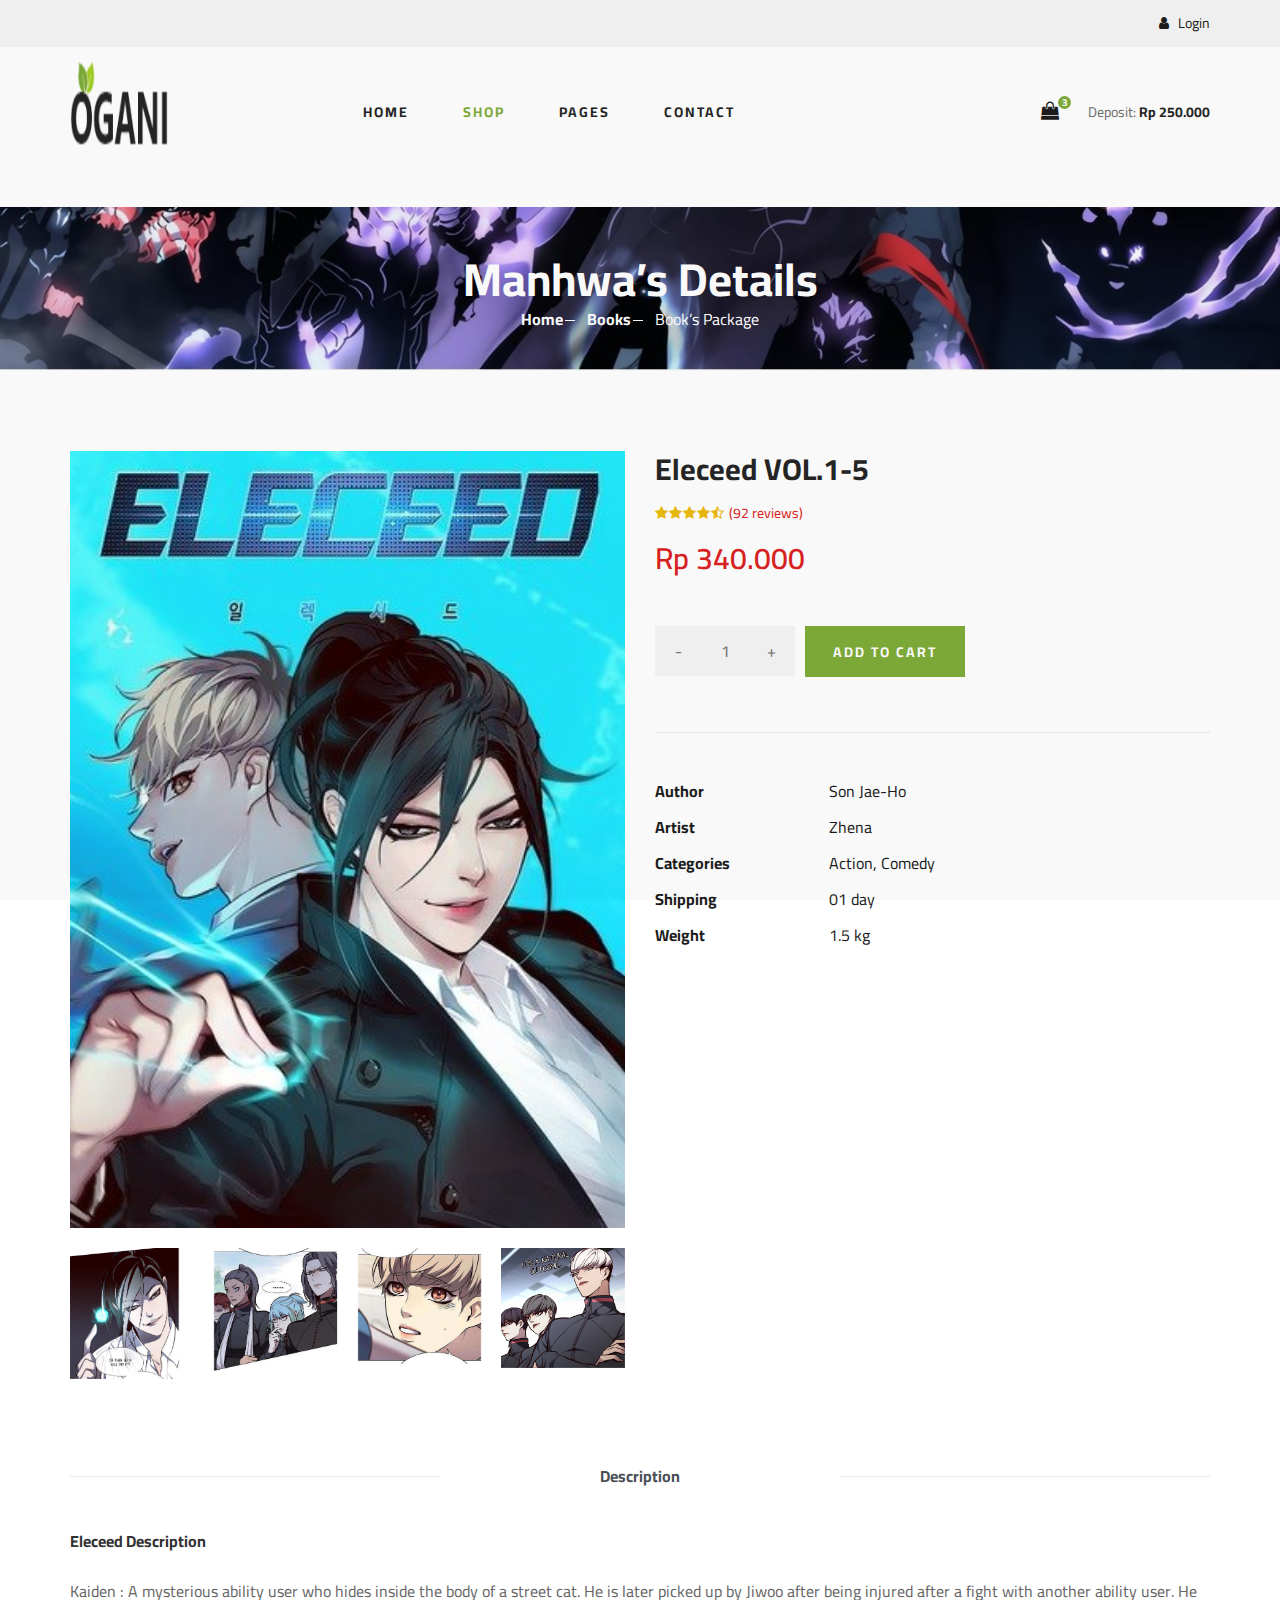
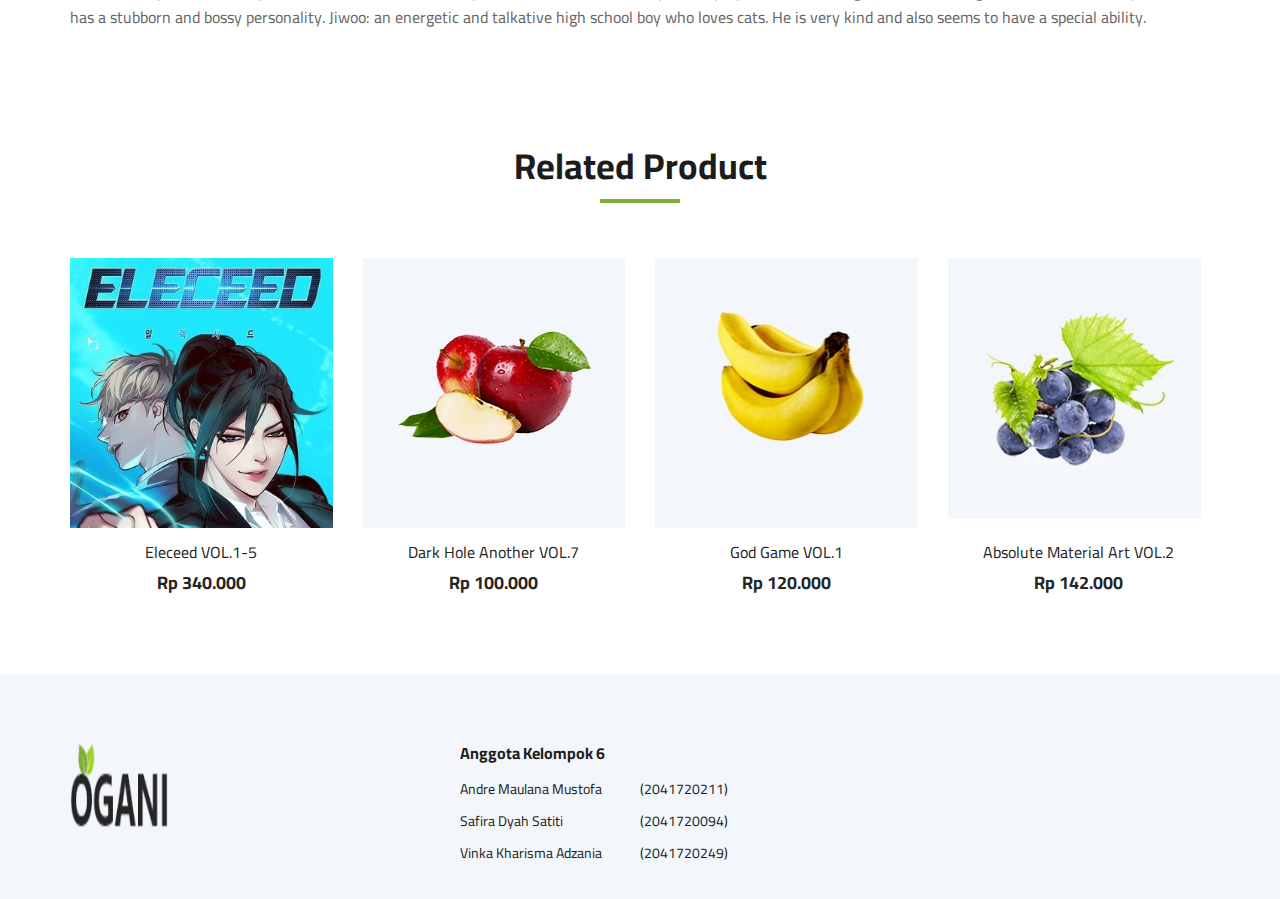
<file: shop-details.html>
<!DOCTYPE html>
<html lang="zxx">

<head>
    <meta charset="UTF-8">
    <meta name="description" content="Ogani Template">
    <meta name="keywords" content="Ogani, unica, creative, html">
    <meta name="viewport" content="width=device-width, initial-scale=1.0">
    <meta http-equiv="X-UA-Compatible" content="ie=edge">
    <title>Shop Details</title>

    <!-- Google Font -->
    <link href="https://fonts.googleapis.com/css2?family=Cairo:wght@200;300;400;600;900&display=swap" rel="stylesheet">

    <!-- Css Styles -->
    <link rel="stylesheet" href="css/bootstrap.min.css" type="text/css">
    <link rel="stylesheet" href="css/font-awesome.min.css" type="text/css">
    <link rel="stylesheet" href="css/elegant-icons.css" type="text/css">
    <link rel="stylesheet" href="css/nice-select.css" type="text/css">
    <link rel="stylesheet" href="css/jquery-ui.min.css" type="text/css">
    <link rel="stylesheet" href="css/owl.carousel.min.css" type="text/css">
    <link rel="stylesheet" href="css/slicknav.min.css" type="text/css">
    <link rel="stylesheet" href="css/style.css" type="text/css">
</head>

<body>
    <!-- Page Preloder -->
    <div id="preloder">
        <div class="loader"></div>
    </div>

    <!-- Humberger Begin -->
    <div class="humberger__menu__overlay"></div>
    <div class="humberger__menu__wrapper">
        <div class="humberger__menu__logo">
            <a href="#"><img src="img/logo.png" alt="" style="width: 100px; height: 100px;"></a>
        </div>
        <div class="humberger__menu__cart">
            <ul>
                <li>
                    <a href="shoping-cart.html">
                        <i class="fa fa-shopping-bag"></i> 
                        <span>3</span>
                    </a>
                </li>
            </ul>
            <div class="header__cart__price">Deposit: 
                <span>Rp 250.000</span>
            </div>
        </div>

        <div class="humberger__menu__widget">
            <div class="header__top__right__language">
                <img src="img/language.png" alt="">
                <div>English</div>
                <span class="arrow_carrot-down"></span>
                <ul>
                    <li><a href="#">English</a></li>
                </ul>
            </div>
            <div class="header__top__right__auth">
                <a href="#"><i class="fa fa-user"></i> Login</a>
            </div>
        </div>

        <nav class="humberger__menu__nav mobile-menu">
            <ul>
                <li class="active"><a href="./index.html">Home</a></li>
                <li><a href="./shop-grid.html">Shop</a></li>
                <li><a href="#">Pages</a>
                    <ul class="header__menu__dropdown">
                        <li><a href="./shop-details.html">Shop Details</a></li>
                        <li><a href="./shoping-cart.html">Shoping Cart</a></li>
                        <li><a href="./checkout.html">Check Out</a></li>
                    </ul>
                </li>
                <li><a href="./contact.html">Contact</a></li>
            </ul>
        </nav>

        <div id="mobile-menu-wrap"></div>
        <div class="header__top__right__social">
            <a href="#"><i class="fa fa-facebook"></i></a>
            <a href="#"><i class="fa fa-twitter"></i></a>
            <a href="#"><i class="fa fa-linkedin"></i></a>
            <a href="#"><i class="fa fa-pinterest-p"></i></a>
        </div>
        <div class="humberger__menu__contact"></div>
    </div>
    <!-- Humberger End -->

    <!-- Header Section Begin -->
    <header class="header">
        <div class="header__top">
            <div class="container">
                <div class="row">
                    <div class="col-lg-6">
                        <div class="header__top__left"></div>
                    </div>
                    <div class="col-lg-6">
                        <div class="header__top__right">
                            <div class="header__top__right__auth">
                                <a href="#"><i class="fa fa-user"></i> Login</a>
                            </div>
                        </div>
                    </div>
                </div>
            </div>
        </div>
        <div class="container">
            <div class="row">
                <div class="col-lg-3">
                    <div class="header__logo">
                        <a href="./index.html"><img src="img/logo.png" alt="" style="width: 100px; height: 100px;"></a>
                    </div>
                </div>
                <div class="col-lg-6">
                    <nav class="header__menu" style="padding-top: 50px;">
                        <ul>
                            <li><a href="./index.html">Home</a></li>
                            <li class="active"><a href="./shop-grid.html">Shop</a></li>
                            <li><a href="#">Pages</a>
                                <ul class="header__menu__dropdown">
                                    <li><a href="./shop-details.html">Shop Details</a></li>
                                    <li><a href="./shoping-cart.html">Shoping Cart</a></li>
                                    <li><a href="./checkout.html">Check Out</a></li>
                                </ul>
                            </li>
                            <li><a href="./contact.html">Contact</a></li>
                        </ul>
                    </nav>
                </div>
                <div class="col-lg-3">
                    <div class="header__cart">
                        <ul>
                            <li>
                                <a href="shoping-cart.html">
                                    <i class="fa fa-shopping-bag"></i> 
                                    <span>3</span>
                                </a>
                            </li>
                        </ul>
                        <div class="header__cart__price" style="padding-top: 31px;">Deposit: 
                            <span>Rp 250.000</span>
                        </div>
                    </div>
                </div>
            </div>
            <div class="humberger__open">
                <i class="fa fa-bars"></i>
            </div>
        </div>
    </header>
    <!-- Header Section End -->

    <!-- Hero Section Begin -->
    <section class="hero hero-normal">
        <div class="container">
            <div class="row">
                
                    
                </div>
            </div>
        </div>
    </section>
    <!-- Hero Section End -->

    <!-- Breadcrumb Section Begin -->
    <section class="breadcrumb-section set-bg" data-setbg="img/breadcrumb.jpg" >
        <div class="container">
            <div class="row">
                <div class="col-lg-12 text-center">
                    <div class="breadcrumb__text">
                        <h2>Manhwa’s Details</h2>
                        <div class="breadcrumb__option">
                            <a href="./index.html">Home</a>
                            <a href="./index.html">Books</a>
                            <span>Book’s Package</span>
                        </div>
                    </div>
                </div>
            </div>
        </div>
    </section>
    <!-- Breadcrumb Section End -->

    <!-- Product Details Section Begin -->
    <section class="product-details spad">
        <div class="container">
            <div class="row">
                <div class="col-lg-6 col-md-6">
                    <div class="product__details__pic">
                        <div class="product__details__pic__item">
                            <img class="product__details__pic__item--large"
                                src="img/featured/feature-7.jpg" alt="">
                        </div>
                        <div class="product__details__pic__slider owl-carousel">
                            <img data-imgbigurl="img/product/details/product-details-1.jpg"
                                src="img/product/details/product-details-1.jpg" alt="">
                            <img data-imgbigurl="img/product/details/product-details-2.jpg"
                                src="img/product/details/product-details-2.jpg" alt="">
                            <img data-imgbigurl="img/product/details/product-details-3.jpg"
                                src="img/product/details/product-details-3.jpg" alt="">
                            <img data-imgbigurl="img/product/details/product-details-4.jpg"
                                src="img/product/details/product-details-4.jpg" alt="">
                        </div>
                    </div>
                </div>
                <div class="col-lg-6 col-md-6">
                    <div class="product__details__text">
                        <h3>Eleceed VOL.1-5</h3>
                        <div class="product__details__rating">
                            <i class="fa fa-star"></i>
                            <i class="fa fa-star"></i>
                            <i class="fa fa-star"></i>
                            <i class="fa fa-star"></i>
                            <i class="fa fa-star-half-o"></i>
                            <span>(92 reviews)</span>
                        </div>
                        <div class="product__details__price">Rp 340.000</div>
                        <p></p>
                        <div class="product__details__quantity">
                            <div class="quantity">
                                <div class="pro-qty">
                                    <input type="text" value="1">
                                </div>
                            </div>
                        </div>
                        <a href="#" class="primary-btn">ADD TO CART</a>
                        <ul>
                            <li><b>Author</b> <span>Son Jae-Ho</span></li>
                            <li><b>Artist</b> <span>Zhena</span></li>
                            <li><b>Categories</b> <span>Action, Comedy</span></li>
                            <li><b>Shipping</b> <span>01 day </span></li>
                            <li><b>Weight</b> <span>1.5 kg</span></li>
                        </ul>
                    </div>
                </div>
                <div class="col-lg-12">
                    <div class="product__details__tab">
                        <ul class="nav nav-tabs" role="tablist">
                            <li class="nav-item">
                                <a class="nav-link active" data-toggle="tab" href="#tabs-1" role="tab"
                                    aria-selected="true">Description</a>
                            </li>
                        </ul>
                        <div class="tab-content">
                            <div class="tab-pane active" id="tabs-1" role="tabpanel">
                                <div class="product__details__tab__desc">
                                    <h6>Eleceed Description</h6>
                                    <p>Kaiden : A mysterious ability user who hides inside the body of a street cat. He is later picked up by Jiwoo after being
                                    injured after a fight with another ability user. He has a stubborn and bossy personality. Jiwoo: an energetic and
                                    talkative high school boy who loves cats. He is very kind and also seems to have a special ability.</p>
                                </div>
                            </div>
                        </div>
                    </div>
                </div>
            </div>
        </div>
    </section>
    <!-- Product Details Section End -->

    <!-- Related Product Section Begin -->
    <section class="related-product">
        <div class="container">
            <div class="row">
                <div class="col-lg-12">
                    <div class="section-title related__product__title">
                        <h2>Related Product</h2>
                    </div>
                </div>
            </div>
            <div class="row">
                <div class="col-lg-3 col-md-4 col-sm-6">
                    <div class="product__item">
                        <div class="product__item__pic set-bg" data-setbg="img/featured/feature-7.jpg">
                        </div>
                        <div class="product__item__text">
                            <h6><a href="#">Eleceed VOL.1-5</a></h6>
                            <h5>Rp 340.000</h5>
                        </div>
                    </div>
                </div>
                <div class="col-lg-3 col-md-4 col-sm-6">
                    <div class="product__item">
                        <div class="product__item__pic set-bg" data-setbg="img/featured/feature-8.jpg">
                        </div>
                        <div class="product__item__text">
                            <h6><a href="#">Dark Hole Another VOL.7</a></h6>
                            <h5>Rp 100.000</h5>
                        </div>
                    </div>
                </div>
                <div class="col-lg-3 col-md-4 col-sm-6">
                    <div class="product__item">
                        <div class="product__item__pic set-bg" data-setbg="img/featured/feature-2.jpg">
                        </div>
                        <div class="product__item__text">
                            <h6><a href="#">God Game VOL.1</a></h6>
                            <h5>Rp 120.000</h5>
                        </div>
                    </div>
                </div>
                <div class="col-lg-3 col-md-4 col-sm-6">
                    <div class="product__item">
                        <div class="product__item__pic set-bg" data-setbg="img/featured/feature-5.jpg">
                        </div>
                        <div class="product__item__text">
                            <h6><a href="#">Absolute Material Art VOL.2</a></h6>
                            <h5>Rp 142.000</h5>
                        </div>
                    </div>
                </div>
            </div>
        </div>
    </section>
    <!-- Related Product Section End -->

    <!-- Footer Section Begin -->
    <footer class="footer spad">
        <div class="container">
            <div class="row">
                <div class="col-lg-3 col-md-6 col-sm-6">
                    <div class="footer__about">
                        <div class="footer__about__logo">
                            <a href="./index.html"><img src="img/logo.png" alt="" style="width: 100px; height: 100px;"></a>
                        </div>
                    </div>
                </div>
                <div class="col-lg-4 col-md-6 col-sm-6 offset-lg-1">
                    <div class="footer__widget">
                        <h6>Anggota Kelompok 6</h6>
                        <ul>
                            <li><a>Andre Maulana Mustofa</a></li>
                            <li><a>Safira Dyah Satiti</a></li>
                            <li><a>Vinka Kharisma Adzania</a></li>
                        </ul>
                        <ul>
                            <li><a>(2041720211)</a></li>
                            <li><a>(2041720094)</a></li>
                            <li><a>(2041720249)</a></li>
                        </ul>
                    </div>
                </div>
            </div>
        </div>
    </footer>
    <!-- Footer Section End -->

    <!-- Js Plugins -->
    <script src="js/jquery-3.3.1.min.js"></script>
    <script src="js/bootstrap.min.js"></script>
    <script src="js/jquery.nice-select.min.js"></script>
    <script src="js/jquery-ui.min.js"></script>
    <script src="js/jquery.slicknav.js"></script>
    <script src="js/mixitup.min.js"></script>
    <script src="js/owl.carousel.min.js"></script>
    <script src="js/main.js"></script>


</body>

</html>
</file>
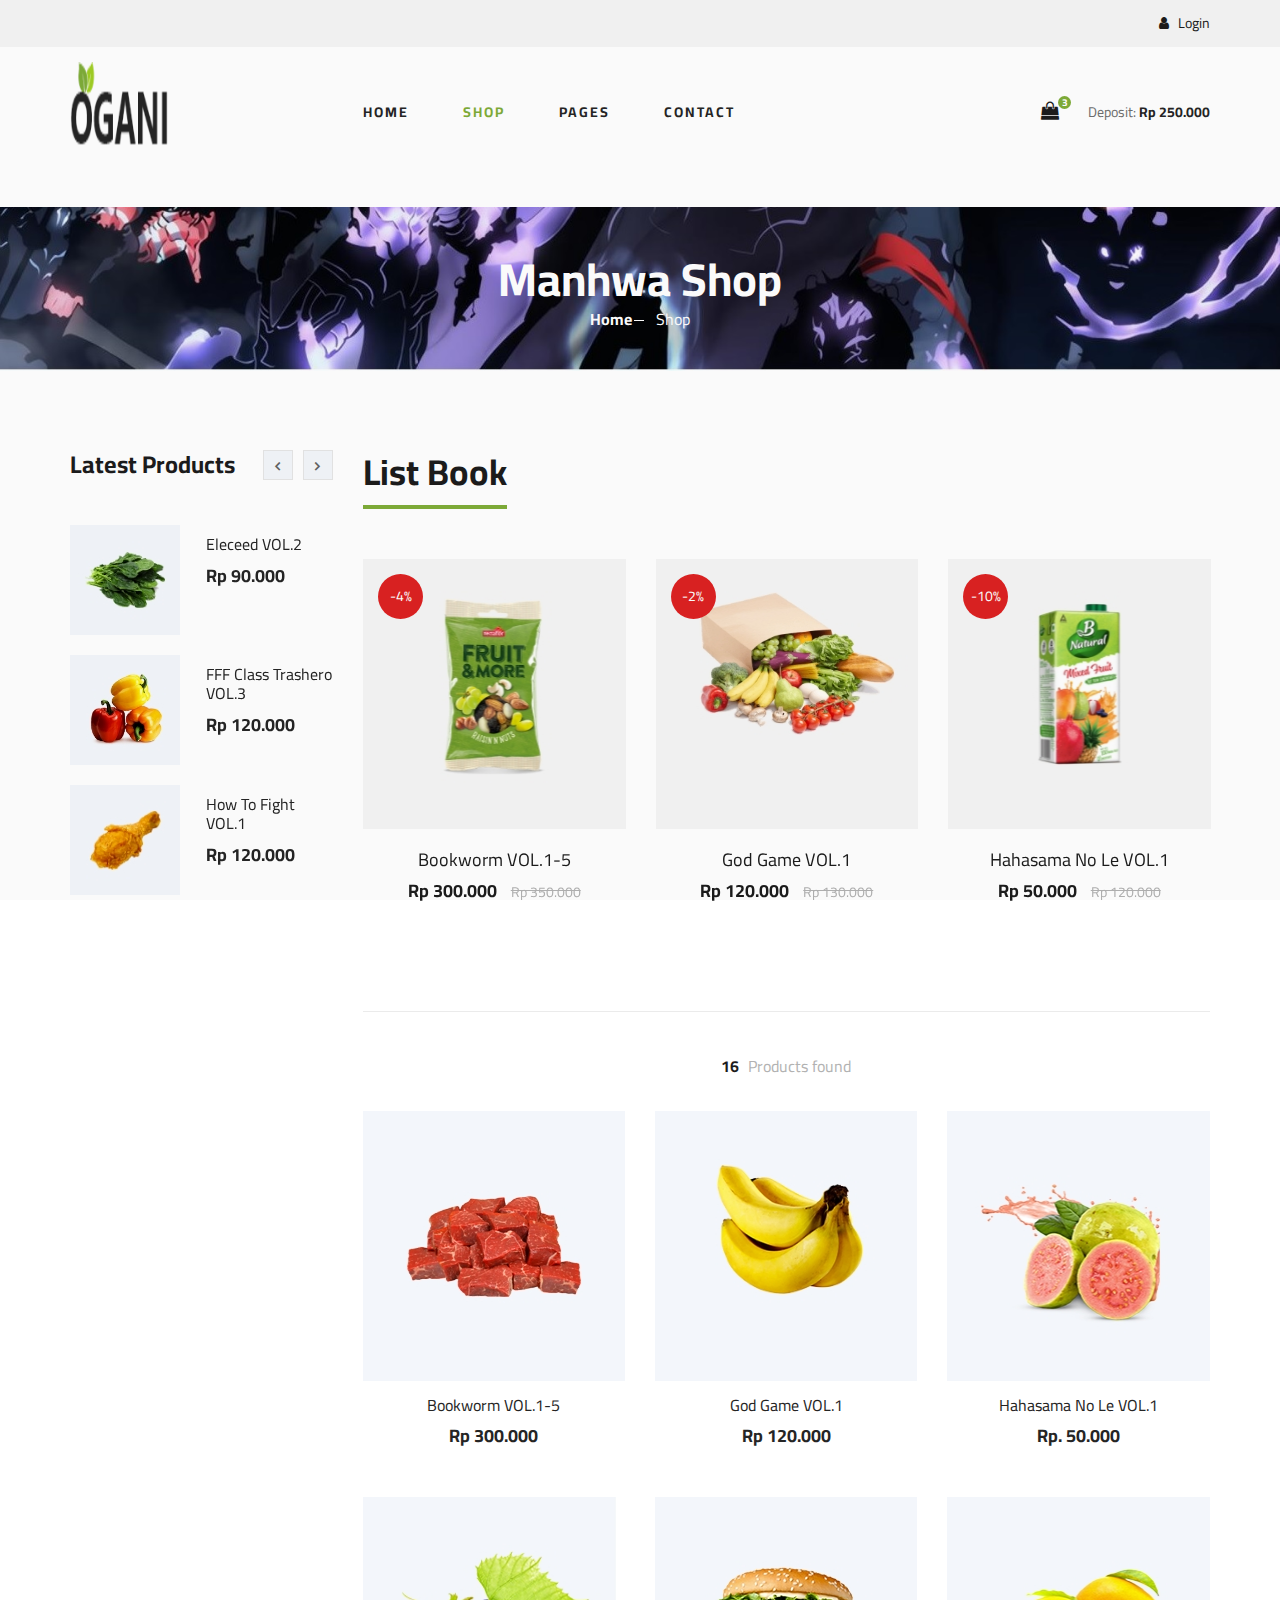
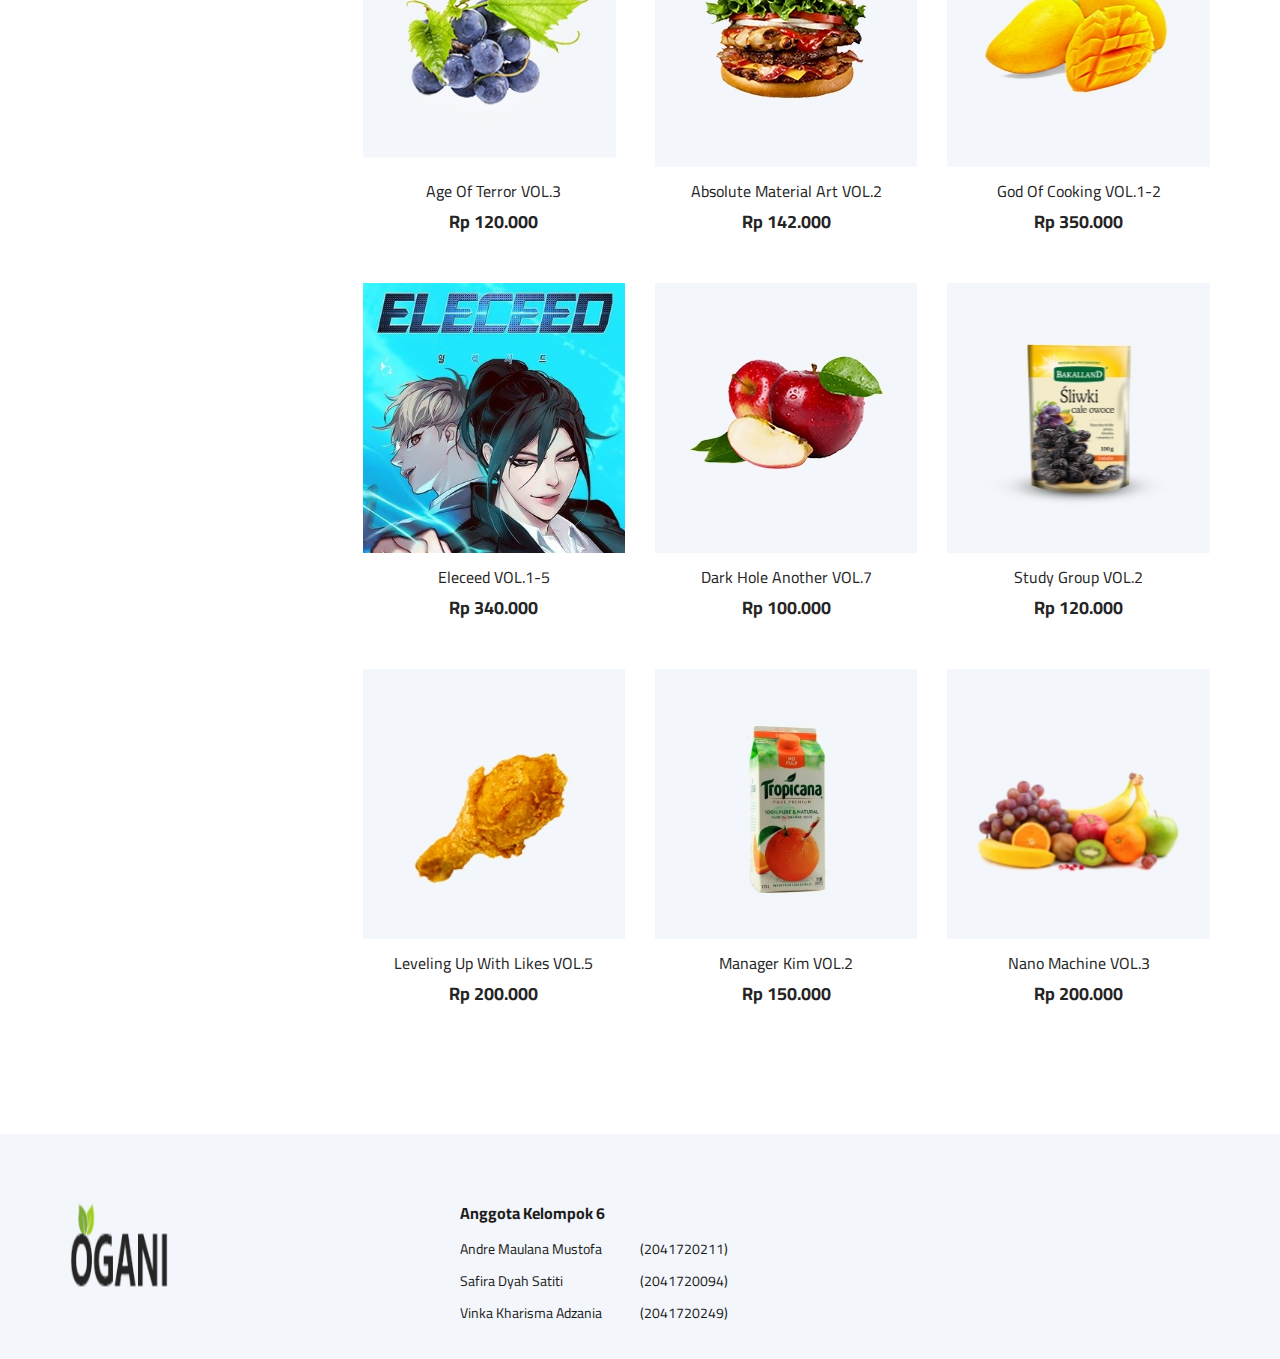
<file: shop-grid.html>
<!DOCTYPE html>
<html lang="zxx">

<head>
    <meta charset="UTF-8">
    <meta name="description" content="Ogani Template">
    <meta name="keywords" content="Ogani, unica, creative, html">
    <meta name="viewport" content="width=device-width, initial-scale=1.0">
    <meta http-equiv="X-UA-Compatible" content="ie=edge">
    <title>Shop</title>

    <!-- Google Font -->
    <link href="https://fonts.googleapis.com/css2?family=Cairo:wght@200;300;400;600;900&display=swap" rel="stylesheet">

    <!-- Css Styles -->
    <link rel="stylesheet" href="css/bootstrap.min.css" type="text/css">
    <link rel="stylesheet" href="css/font-awesome.min.css" type="text/css">
    <link rel="stylesheet" href="css/elegant-icons.css" type="text/css">
    <link rel="stylesheet" href="css/nice-select.css" type="text/css">
    <link rel="stylesheet" href="css/jquery-ui.min.css" type="text/css">
    <link rel="stylesheet" href="css/owl.carousel.min.css" type="text/css">
    <link rel="stylesheet" href="css/slicknav.min.css" type="text/css">
    <link rel="stylesheet" href="css/style.css" type="text/css">
</head>

<body>
    <!-- Page Preloder -->
    <div id="preloder">
        <div class="loader"></div>
    </div>

    <!-- Humberger Begin -->
    <div class="humberger__menu__overlay"></div>
    <div class="humberger__menu__wrapper">
        <div class="humberger__menu__logo">
            <a href="#"><img src="img/logo.png" alt="" style="width: 100px; height: 100px;"></a>
        </div>
        <div class="humberger__menu__cart">
            <ul>
                <li><a href="#"><i class="fa fa-shopping-bag" ></i> <span>3</span></a></li>
            </ul>
            <div class="header__cart__price">item: <span>$150.00</span></div>
        </div>
        <div class="humberger__menu__widget">
            
            <div class="header__top__right__auth">
                <a href="#"><i class="fa fa-user"></i> Login</a>
            </div>
        </div>
        <nav class="humberger__menu__nav mobile-menu">
            <ul>
                <li class="active"><a href="./index.html">Home</a></li>
                <li><a href="./shop-grid.html">Shop</a></li>
                <li><a href="#">Pages</a>
                    <ul class="header__menu__dropdown">
                        <li><a href="./shop-details.html">Shop Details</a></li>
                        <li><a href="./shoping-cart.html">Shoping Cart</a></li>
                        <li><a href="./checkout.html">Check Out</a></li>
                    </ul>
                </li>
                <li><a href="./contact.html">Contact</a></li>
            </ul>
        </nav>
        <div id="mobile-menu-wrap"></div>
        <div class="header__top__right__social">
            <a href="#"><i class="fa fa-facebook"></i></a>
            <a href="#"><i class="fa fa-twitter"></i></a>
            <a href="#"><i class="fa fa-linkedin"></i></a>
            <a href="#"><i class="fa fa-pinterest-p"></i></a>
        </div>
    </div>
    <!-- Humberger End -->

    <!-- Header Section Begin -->
    <header class="header">
        <div class="header__top">
            <div class="container">
                <div class="row">
                    <div class="col-lg-6">
                        <!-- Sengaja dikosongkan -->
                    </div>
                    <div class="col-lg-6">
                        <div class="header__top__right">
                            <div class="header__top__right__auth">
                                <a href="#"><i class="fa fa-user"></i> Login</a>
                            </div>
                        </div>
                    </div>
                </div>
            </div>
        </div>
        <div class="container">
            <div class="row">
                <div class="col-lg-3">
                    <div class="header__logo">
                        <a href="./index.html"><img src="img/logo.png" alt="" style="width: 100px; height: 100px;"></a>
                    </div>
                </div>
                <div class="col-lg-6">
                    <nav class="header__menu" style="padding-top: 50px;">
                        <ul>
                            <li><a href="./index.html">Home</a></li>
                            <li class="active"><a href="./shop-grid.html">Shop</a></li>
                            <li><a href="#">Pages</a>
                                <ul class="header__menu__dropdown">
                                    <li><a href="./shop-details.html">Shop Details</a></li>
                                    <li><a href="./shoping-cart.html">Shoping Cart</a></li>
                                    <li><a href="./checkout.html">Check Out</a></li>
                                </ul>
                            </li>
                            <li><a href="./contact.html">Contact</a></li>
                        </ul>
                    </nav>
                </div>
                <div class="col-lg-3">
                    <div class="header__cart">
                        <ul>
                            <li><a href="shoping-cart.html"><i class="fa fa-shopping-bag"></i> <span>3</span></a></li>
                        </ul>
                        <div class="header__cart__price" style="padding-top: 31px;">Deposit: <span>Rp 250.000</span></div>
                    </div>
                </div>
            </div>
            <div class="humberger__open">
                <i class="fa fa-bars"></i>
            </div>
        </div>
    </header>
    <!-- Header Section End -->

    <!-- Hero Section Begin -->
    <section class="hero hero-normal">
        <div class="container">
            <div class="row">
                <!-- Sengaja Dikosongkan -->
                </div>
            </div>
        </div>
    </section>
    <!-- Hero Section End -->

    <!-- Breadcrumb Section Begin -->
    <section class="breadcrumb-section set-bg" data-setbg="img/breadcrumb.jpg">
        <div class="container">
            <div class="row">
                <div class="col-lg-12 text-center">
                    <div class="breadcrumb__text">
                        <h2>Manhwa Shop</h2>
                        <div class="breadcrumb__option">
                            <a href="./index.html">Home</a>
                            <span>Shop</span>
                        </div>
                    </div>
                </div>
            </div>
        </div>
    </section>
    <!-- Breadcrumb Section End -->

    <!-- Product Section Begin -->
    <section class="product spad">
        <div class="container">
            <div class="row">
                <div class="col-lg-3 col-md-5">
                    <div class="sidebar">
                       
                        <div class="sidebar__item">
                            <div class="latest-product__text">
                                <h4>Latest Products</h4>
                                <div class="latest-product__slider owl-carousel">
                                    <div class="latest-prdouct__slider__item">
                                        <a class="latest-product__item">
                                            <div class="latest-product__item__pic">
                                                <img src="img/latest-product/lp-1.jpg" alt="">
                                            </div>
                                            <div class="latest-product__item__text">
                                                <h6>Eleceed VOL.2</h6>
                                                <span>Rp 90.000</span>
                                            </div>
                                        </a>
                                        <a class="latest-product__item">
                                            <div class="latest-product__item__pic">
                                                <img src="img/latest-product/lp-2.jpg" alt="">
                                            </div>
                                            <div class="latest-product__item__text">
                                                <h6>FFF Class Trashero VOL.3</h6>
                                                <span>Rp 120.000</span>
                                            </div>
                                        </a>
                                        <a class="latest-product__item">
                                            <div class="latest-product__item__pic">
                                                <img src="img/latest-product/lp-3.jpg" alt="">
                                            </div>
                                            <div class="latest-product__item__text">
                                                <h6>How To Fight VOL.1</h6>
                                                <span>Rp 120.000</span>
                                            </div>
                                        </a>
                                        </div>
                                        <div class="latest-prdouct__slider__item">
                                            <a class="latest-product__item">
                                                <div class="latest-product__item__pic">
                                                    <img src="img/latest-product/lp-4.jpg" alt="">
                                                </div>
                                                <div class="latest-product__item__text">
                                                    <h6>Jujutsu Kaisen VOL.1</h6>
                                                    <span>Rp 100.000</span>
                                                </div>
                                            </a>
                                            <a class="latest-product__item">
                                                <div class="latest-product__item__pic">
                                                    <img src="img/latest-product/lp-5.jpg" alt="">
                                                </div>
                                                <div class="latest-product__item__text">
                                                    <h6>Study Group VOL.2</h6>
                                                    <span>Rp 120.000</span>
                                                </div>
                                            </a>
                                            <a class="latest-product__item">
                                                <div class="latest-product__item__pic">
                                                    <img src="img/latest-product/lp-6.jpg" alt="">
                                                </div>
                                                <div class="latest-product__item__text">
                                                    <h6>Leveling Up With Likes VOL.5</h6>
                                                    <span>Rp 200.000</span>
                                                </div>
                                            </a>
                                    </div>
                                </div>
                            </div>
                        </div>
                    </div>
                </div>
                <div class="col-lg-9 col-md-7">
                    <div class="product__discount">
                        <div class="section-title product__discount__title">
                            <h2>List Book</h2>
                        </div>
                        <div class="row">
                            <div class="product__discount__slider owl-carousel">
                                <div class="col-lg-4">
                                    <div class="product__discount__item">
                                        <div class="product__discount__item__pic set-bg"
                                            data-setbg="img/product/discount/pd-1.jpg">
                                            <div class="product__discount__percent">-4%</div>
                                        </div>
                                        <div class="product__discount__item__text">
                                            <h5><a href="#">Bookworm VOL.1-5</a></h5>
                                            <div class="product__item__price">Rp 300.000 <span>Rp 350.000</span></div>
                                        </div>
                                    </div>
                                </div>
                                <div class="col-lg-4">
                                    <div class="product__discount__item">
                                        <div class="product__discount__item__pic set-bg"
                                            data-setbg="img/product/discount/pd-2.jpg">
                                            <div class="product__discount__percent">-2%</div>
                                        </div>
                                        <div class="product__discount__item__text">
                                            <h5><a href="#">God Game VOL.1</a></h5>
                                            <div class="product__item__price">Rp 120.000 <span>Rp 130.000</span></div>
                                        </div>
                                    </div>
                                </div>
                                <div class="col-lg-4">
                                    <div class="product__discount__item">
                                        <div class="product__discount__item__pic set-bg"
                                            data-setbg="img/product/discount/pd-3.jpg">
                                            <div class="product__discount__percent">-10%</div>
                                        </div>
                                        <div class="product__discount__item__text">
                                            <h5><a href="#">Hahasama No Le VOL.1</a></h5>
                                            <div class="product__item__price">Rp 50.000 <span>Rp 120.000</span></div>
                                        </div>
                                    </div>
                                </div>
                                <div class="col-lg-4">
                                    <div class="product__discount__item">
                                        <div class="product__discount__item__pic set-bg"
                                            data-setbg="img/product/discount/pd-4.jpg">
                                            <div class="product__discount__percent">-10%</div>
                                        </div>
                                        <div class="product__discount__item__text">
                                            <h5><a href="#">Age Of Terror VOL.3</a></h5>
                                            <div class="product__item__price">Rp 120.000 <span>Rp 150.000</span></div>
                                        </div>
                                    </div>
                                </div>
                                <div class="col-lg-4">
                                    <div class="product__discount__item">
                                        <div class="product__discount__item__pic set-bg"
                                            data-setbg="img/product/discount/pd-5.jpg">
                                            <div class="product__discount__percent">-20%</div>
                                        </div>
                                        <div class="product__discount__item__text">
                                            <h5><a href="#">Absolute Material Art VOL.2</a></h5>
                                            <div class="product__item__price">Rp 142.000 <span>Rp 180.000</span></div>
                                        </div>
                                    </div>
                                </div>
                                <div class="col-lg-4">
                                    <div class="product__discount__item">
                                        <div class="product__discount__item__pic set-bg"
                                            data-setbg="img/product/discount/pd-6.jpg">
                                            <div class="product__discount__percent">-31%</div>
                                        </div>
                                        <div class="product__discount__item__text">
                                            <h5><a href="#">God Of Cooking VOL.1-2</a></h5>
                                            <div class="product__item__price">Rp 350.000 <span>Rp 480.000</span></div>
                                        </div>
                                    </div>
                                </div>
                            </div>
                        </div>
                    </div>
                    <div class="filter__item">
                        <div class="row">
                            <div class="col-lg-4 col-md-5">
                            </div>
                            <div class="col-lg-4 col-md-4">
                                <div class="filter__found">
                                    <h6><span>16</span> Products found</h6>
                                </div>
                            </div>
                        </div>
                    </div>
                    <div class="row">
                        <div class="col-lg-4 col-md-6 col-sm-6">
                            <div class="product__item">
                                <div class="product__item__pic set-bg" data-setbg="img/product/product-1.jpg">
                                    <ul class="product__item__pic__hover">
                                    </ul>
                                </div>
                                <div class="product__item__text">
                                    <h6><a href="#">Bookworm VOL.1-5</a></h6>
                                    <h5>Rp 300.000</h5>
                                </div>
                            </div>
                        </div>
                        <div class="col-lg-4 col-md-6 col-sm-6">
                            <div class="product__item">
                                <div class="product__item__pic set-bg" data-setbg="img/product/product-2.jpg">
                                    <ul class="product__item__pic__hover">
                                    </ul>
                                </div>
                                <div class="product__item__text">
                                    <h6><a href="#">God Game VOL.1</a></h6>
                                    <h5>Rp 120.000</h5>
                                </div>
                            </div>
                        </div>
                        <div class="col-lg-4 col-md-6 col-sm-6">
                            <div class="product__item">
                                <div class="product__item__pic set-bg" data-setbg="img/product/product-3.jpg">
                                    <ul class="product__item__pic__hover">
                                    </ul>
                                </div>
                                <div class="product__item__text">
                                    <h6><a href="#">Hahasama No Le VOL.1</a></h6>
                                    <h5>Rp. 50.000</h5>
                                </div>
                            </div>
                        </div>
                        <div class="col-lg-4 col-md-6 col-sm-6">
                            <div class="product__item">
                                <div class="product__item__pic set-bg" data-setbg="img/product/product-4.jpg">
                                    <ul class="product__item__pic__hover">
                                    </ul>
                                </div>
                                <div class="product__item__text">
                                    <h6><a href="#">Age Of Terror VOL.3</a></h6>
                                    <h5>Rp 120.000</h5>
                                </div>
                            </div>
                        </div>
                        <div class="col-lg-4 col-md-6 col-sm-6">
                            <div class="product__item">
                                <div class="product__item__pic set-bg" data-setbg="img/product/product-5.jpg">
                                    <ul class="product__item__pic__hover">
                                    </ul>
                                </div>
                                <div class="product__item__text">
                                    <h6><a href="#">Absolute Material Art VOL.2</a></h6>
                                    <h5>Rp 142.000</h5>
                                </div>
                            </div>
                        </div>
                        <div class="col-lg-4 col-md-6 col-sm-6">
                            <div class="product__item">
                                <div class="product__item__pic set-bg" data-setbg="img/product/product-6.jpg">
                                    <ul class="product__item__pic__hover">
                                    </ul>
                                </div>
                                <div class="product__item__text">
                                    <h6><a href="#">God Of Cooking VOL.1-2</a></h6>
                                    <h5>Rp 350.000</h5>
                                </div>
                            </div>
                        </div>
                        <div class="col-lg-4 col-md-6 col-sm-6">
                            <div class="product__item">
                                <div class="product__item__pic set-bg" data-setbg="img/product/product-7.jpg">
                                    <ul class="product__item__pic__hover">
                                    </ul>
                                </div>
                                <div class="product__item__text">
                                    <h6><a href="#">Eleceed VOL.1-5</a></h6>
                                    <h5>Rp 340.000</h5>
                                </div>
                            </div>
                        </div>
                        <div class="col-lg-4 col-md-6 col-sm-6">
                            <div class="product__item">
                                <div class="product__item__pic set-bg" data-setbg="img/product/product-8.jpg">
                                    <ul class="product__item__pic__hover">
                                    </ul>
                                </div>
                                <div class="product__item__text">
                                    <h6><a href="#">Dark Hole Another VOL.7</a></h6>
                                    <h5>Rp 100.000</h5>
                                </div>
                            </div>
                        </div>
                        <div class="col-lg-4 col-md-6 col-sm-6">
                            <div class="product__item">
                                <div class="product__item__pic set-bg" data-setbg="img/product/product-9.jpg">
                                    <ul class="product__item__pic__hover">
                                    </ul>
                                </div>
                                <div class="product__item__text">
                                    <h6><a href="#">Study Group VOL.2</a></h6>
                                    <h5>Rp 120.000</h5>
                                </div>
                            </div>
                        </div>
                        <div class="col-lg-4 col-md-6 col-sm-6">
                            <div class="product__item">
                                <div class="product__item__pic set-bg" data-setbg="img/product/product-10.jpg">
                                    <ul class="product__item__pic__hover">
                                    </ul>
                                </div>
                                <div class="product__item__text">
                                    <h6><a href="#">Leveling Up With Likes VOL.5</a></h6>
                                    <h5>Rp 200.000</h5>
                                </div>
                            </div>
                        </div>
                        <div class="col-lg-4 col-md-6 col-sm-6">
                            <div class="product__item">
                                <div class="product__item__pic set-bg" data-setbg="img/product/product-11.jpg">
                                    <ul class="product__item__pic__hover">
                                    </ul>
                                </div>
                                <div class="product__item__text">
                                    <h6><a href="#">Manager Kim VOL.2</a></h6>
                                    <h5>Rp 150.000</h5>
                                </div>
                            </div>
                        </div>
                        <div class="col-lg-4 col-md-6 col-sm-6">
                            <div class="product__item">
                                <div class="product__item__pic set-bg" data-setbg="img/product/product-12.jpg">
                                    <ul class="product__item__pic__hover">
                                    </ul>
                                </div>
                                <div class="product__item__text">
                                    <h6><a href="#">Nano Machine VOL.3</a></h6>
                                    <h5>Rp 200.000</h5>
                                </div>
                            </div>
                        </div>
                    </div>
                </div>
            </div>
        </div>
    </section>
    <!-- Product Section End -->

    <!-- Footer Section Begin -->
    <footer class="footer spad">
        <div class="container">
            <div class="row">
                <div class="col-lg-3 col-md-6 col-sm-6">
                    <div class="footer__about">
                        <div class="footer__about__logo">
                            <a href="./index.html"><img src="img/logo.png" alt="" style="width: 100px; height: 100px;"></a>
                        </div>
                    </div>
                </div>
                <div class="col-lg-4 col-md-6 col-sm-6 offset-lg-1">
                    <div class="footer__widget">
                            <h6>Anggota Kelompok 6</h6>
                            <ul>
                                <li><a>Andre Maulana Mustofa</a></li>
                                <li><a>Safira Dyah Satiti</a></li>
                                <li><a>Vinka Kharisma Adzania</a></li>
                            </ul>
                            <ul>
                                <li><a>(2041720211)</a></li>
                                <li><a>(2041720094)</a></li>
                                <li><a>(2041720249)</a></li>
                            </ul>
                        </div>
                    </div>
                </div>
            </div>
        </div>
    </footer>
    <!-- Footer Section End -->

    <!-- Js Plugins -->
    <script src="js/jquery-3.3.1.min.js"></script>
    <script src="js/bootstrap.min.js"></script>
    <script src="js/jquery.nice-select.min.js"></script>
    <script src="js/jquery-ui.min.js"></script>
    <script src="js/jquery.slicknav.js"></script>
    <script src="js/mixitup.min.js"></script>
    <script src="js/owl.carousel.min.js"></script>
    <script src="js/main.js"></script>



</body>

</html>
</file>
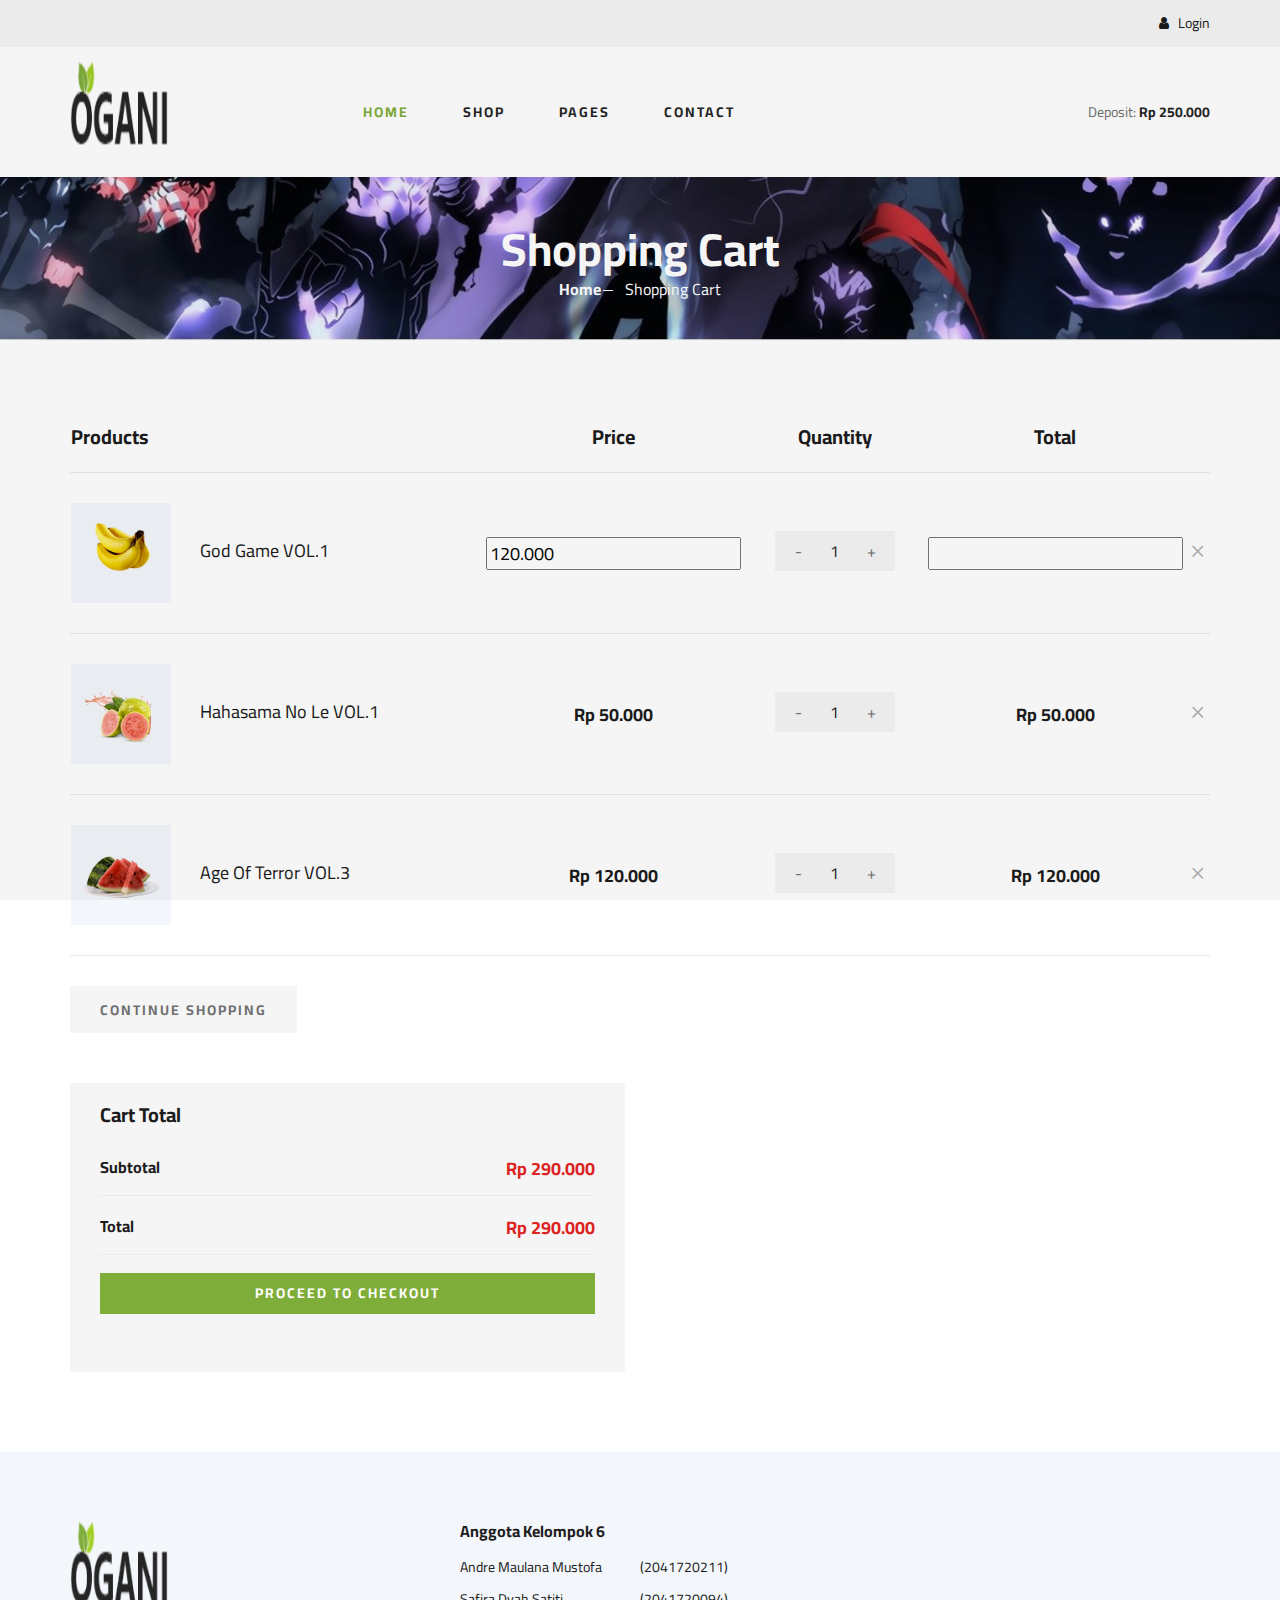
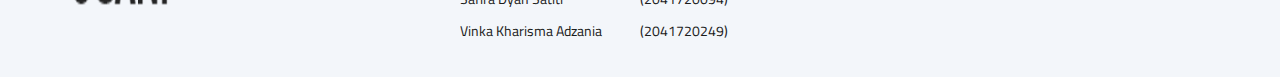
<file: shoping-cart.html>
<!DOCTYPE html>
<html lang="zxx">

<head>
    <meta charset="UTF-8">
    <meta name="description" content="Ogani Template">
    <meta name="keywords" content="Ogani, unica, creative, html">
    <meta name="viewport" content="width=device-width, initial-scale=1.0">
    <meta http-equiv="X-UA-Compatible" content="ie=edge">
    <title>E-Book | Kelompok 6</title>

    <!-- Google Font -->
    <link href="https://fonts.googleapis.com/css2?family=Cairo:wght@200;300;400;600;900&display=swap" rel="stylesheet">

    <!-- Css Styles -->
    <link rel="stylesheet" href="css/bootstrap.min.css" type="text/css">
    <link rel="stylesheet" href="css/font-awesome.min.css" type="text/css">
    <link rel="stylesheet" href="css/elegant-icons.css" type="text/css">
    <link rel="stylesheet" href="css/nice-select.css" type="text/css">
    <link rel="stylesheet" href="css/jquery-ui.min.css" type="text/css">
    <link rel="stylesheet" href="css/owl.carousel.min.css" type="text/css">
    <link rel="stylesheet" href="css/slicknav.min.css" type="text/css">
    <link rel="stylesheet" href="css/style.css" type="text/css">
</head>

<body>
    <!-- Page Preloder -->
    <div id="preloder">
        <div class="loader"></div>
    </div>

    <!-- Humberger Begin -->
    <div class="humberger__menu__overlay"></div>
    <div class="humberger__menu__wrapper">
        <div class="humberger__menu__logo">
            <a href="#"><img src="img/logo.png" alt=""></a>
        </div>
        <div class="humberger__menu__cart">
            <ul>
                <li><a href="#"><i class="fa fa-heart"></i> <span>1</span></a></li>
                <li><a href="#"><i class="fa fa-shopping-bag"></i> <span>3</span></a></li>
            </ul>
            <div class="header__cart__price">item: <span>$150.00</span></div>
        </div>
        <div class="humberger__menu__widget">
            <div class="header__top__right__language">
                <img src="img/language.png" alt="">
                <div>English</div>
                <span class="arrow_carrot-down"></span>
                <ul>
                    <li><a href="#">Spanis</a></li>
                    <li><a href="#">English</a></li>
                </ul>
            </div>
            <div class="header__top__right__auth">
                <a href="#"><i class="fa fa-user"></i> Login</a>
            </div>
        </div>
        <nav class="humberger__menu__nav mobile-menu">
            <ul>
                <li class="active"><a href="./index.html">Home</a></li>
                <li><a href="./shop-grid.html">Shop</a></li>
                <li><a href="#">Pages</a>
                    <ul class="header__menu__dropdown">
                        <li><a href="./shop-details.html">Shop Details</a></li>
                        <li><a href="./shoping-cart.html">Shoping Cart</a></li>
                        <li><a href="./checkout.html">Check Out</a></li>
                        <li><a href="./blog-details.html">Blog Details</a></li>
                    </ul>
                </li>
                <li><a href="./blog.html">Blog</a></li>
                <li><a href="./contact.html">Contact</a></li>
            </ul>
        </nav>
        <div id="mobile-menu-wrap"></div>
        <div class="header__top__right__social">
            <a href="#"><i class="fa fa-facebook"></i></a>
            <a href="#"><i class="fa fa-twitter"></i></a>
            <a href="#"><i class="fa fa-linkedin"></i></a>
            <a href="#"><i class="fa fa-pinterest-p"></i></a>
        </div>
        <div class="humberger__menu__contact">
            <ul>
                <li><i class="fa fa-envelope"></i> hello@colorlib.com</li>
                <li>Free Shipping for all Order of $99</li>
            </ul>
        </div>
    </div>
    <!-- Humberger End -->

    <!-- Header Section Begin -->
    <header class="header">
        <div class="header__top">
            <div class="container">
                <div class="row">
                    <div class="col-lg-6 col-md-6">
                        <div class="header__top__left">
                        </div>
                    </div>
                    <div class="col-lg-6 col-md-6">
                        <div class="header__top__right">
                            <div class="header__top__right__auth">
                                <a href="#"><i class="fa fa-user"></i> Login</a>
                            </div>
                        </div>
                    </div>
                </div>
            </div>
        </div>
        <div class="container">
            <div class="row">
                <div class="col-lg-3">
                    <div class="header__logo">
                        <a href="./index.html"><img src="img/logo.png" alt="" style="width: 100px; height: 100px;"></a>
                    </div>
                </div>
                <div class="col-lg-6">
                    <nav class="header__menu" style="padding-top: 50px;">
                        <ul>
                            <li class="active"><a href="./index.html">Home</a></li>
                            <li><a href="./shop-grid.html">Shop</a></li>
                            <li><a href="#">Pages</a>
                                <ul class="header__menu__dropdown">
                                    <li><a href="./shop-details.html">Shop Details</a></li>
                                    <li><a href="./shoping-cart.html">Shoping Cart</a></li>
                                    <li><a href="./checkout.html">Check Out</a></li>
                                </ul>
                            </li>
                            <li><a href="./contact.html">Contact</a></li>
                        </ul>
                    </nav>
                </div>
                <div class="col-lg-3">
                    <div class="header__cart">
                        <div class="header__cart__price" style="padding-top: 31px;">Deposit: <span>Rp 250.000</span></div>
                    </div>
                </div>
            </div>
            <div class="humberger__open">
                <i class="fa fa-bars"></i>
            </div>
        </div>
    </header>
    <!-- Header Section End -->

    <!-- Breadcrumb Section Begin -->
    <section class="breadcrumb-section set-bg" data-setbg="img/breadcrumb.jpg">
        <div class="container">
            <div class="row">
                <div class="col-lg-12 text-center">
                    <div class="breadcrumb__text">
                        <h2>Shopping Cart</h2>
                        <div class="breadcrumb__option">
                            <a href="./index.html">Home</a>
                            <span>Shopping Cart</span>
                        </div>
                    </div>
                </div>
            </div>
        </div>
    </section>
    <!-- Breadcrumb Section End -->

    <!-- Shoping Cart Section Begin -->
    <section class="shoping-cart spad">
        <div class="container">
            <div class="row">
                <div class="col-lg-12">
                    <div class="shoping__cart__table">
                        <table>
                            <thead>
                                <tr>
                                    <th class="shoping__product">Products</th>
                                    <th>Price</th>
                                    <th>Quantity</th>
                                    <th>Total</th>
                                    <th></th>
                                </tr>
                            </thead>
                            <tbody>
                                <tr>
                                    <script>
                                        function sum() {
                                            var txtFirstNumberValue = document.getElementById('txt1').value;
                                            var txtSecondNumberValue = document.getElementById('txt2').value;
                                            var result = parseInt(txtFirstNumberValue) * parseInt(txtSecondNumberValue);
                                            if (!isNaN(result)) {
                                                document.getElementById('txt3').value = result + ('.000');
                                            }
                                        }
                                    </script>
                                    <td class="shoping__cart__item">
                                        <img src="img/featured/feature-2.jpg" alt="" style="width: 100px; height: 100px;">
                                        <h5>God Game VOL.1</h5>
                                    </td>
                                    <td class="shoping__cart__price">
                                        <input type="text" id="txt2" value="120.000" onkeyup="sum()">
                                    </td>
                                    <td class="shoping__cart__quantity">
                                        <div class="quantity">
                                            <div class="pro-qty">
                                                <input type="text" value="1" id="txt1" onkeyup="sum()">
                                            </div>
                                        </div>
                                    </td>
                                    <td class="shoping__cart__total">
                                        <input type="text" id="txt3">
                                    </td>
                                    <td class="shoping__cart__item__close">
                                        <span class="icon_close"></span>
                                    </td>
                                </tr>
                                <tr>
                                    <td class="shoping__cart__item">
                                        <img src="img/featured/feature-3.jpg" alt="" style="width: 100px; height: 100px;">
                                        <h5>Hahasama No Le VOL.1</h5>
                                    </td>
                                    <td class="shoping__cart__price">
                                        Rp 50.000
                                    </td>
                                    <td class="shoping__cart__quantity">
                                        <div class="quantity">
                                            <div class="pro-qty">
                                                <input type="text" value="1">
                                            </div>
                                        </div>
                                    </td>
                                    <td class="shoping__cart__total">
                                        Rp 50.000
                                    </td>
                                    <td class="shoping__cart__item__close">
                                        <span class="icon_close"></span>
                                    </td>
                                </tr>
                                <tr>
                                    <td class="shoping__cart__item">
                                        <img src="img/featured/feature-4.jpg" alt="" style="width: 100px; height: 100px;">
                                        <h5>Age Of Terror VOL.3</h5>
                                    </td>
                                    <td class="shoping__cart__price">
                                        Rp 120.000
                                    </td>
                                    <td class="shoping__cart__quantity">
                                        <div class="quantity">
                                            <div class="pro-qty">
                                                <input type="text" value="1">
                                            </div>
                                        </div>
                                    </td>
                                    <td class="shoping__cart__total">
                                        Rp 120.000
                                    </td>
                                    <td class="shoping__cart__item__close">
                                        <span class="icon_close"></span>
                                    </td>
                                </tr>
                            </tbody>
                        </table>
                    </div>
                </div>
            </div>
            <div class="row">
                <div class="col-lg-12">
                    <div class="shoping__cart__btns">
                        <ul>
                            <a href="shop-grid.html"  class="primary-btn cart-btn">CONTINUE SHOPPING</a>
                        </ul>
                    </div>
                </div>
                <div class="col-lg-6">
                    <div class="shoping__checkout">
                        <h5>Cart Total</h5>
                        <ul>
                            <li>Subtotal <span>Rp 290.000</span></li>
                            <li>Total <span>Rp 290.000</span></li>
                            <a href="checkout.html"  class="primary-btn">PROCEED TO CHECKOUT</a>
                        </ul>
                    </div>
                </div>
            </div>
        </div>
    </section>
    <!-- Shoping Cart Section End -->

    <!-- Footer Section Begin -->
    <footer class="footer spad">
        <div class="container">
            <div class="row">
                <div class="col-lg-3 col-md-6 col-sm-6">
                    <div class="footer__about">
                        <div class="footer__about__logo">
                            <a href="./index.html"><img src="img/logo.png" alt="" style="width: 100px; height: 100px;"></a>
                        </div>
                    </div>
                </div>
                <div class="col-lg-4 col-md-6 col-sm-6 offset-lg-1">
                    <div class="footer__widget">
                        <h6>Anggota Kelompok 6</h6>
                        <ul>
                            <li><a>Andre Maulana Mustofa</a></li>
                            <li><a>Safira Dyah Satiti</a></li>
                            <li><a>Vinka Kharisma Adzania</a></li>
                        </ul>
                        <ul>
                            <li><a>(2041720211)</a></li>
                            <li><a>(2041720094)</a></li>
                            <li><a>(2041720249)</a></li>
                        </ul>
                    </div>
                </div>
            </div>
        </div>
    </footer>
    <!-- Footer Section End -->

    <!-- Js Plugins -->
    <script src="js/jquery-3.3.1.min.js"></script>
    <script src="js/bootstrap.min.js"></script>
    <script src="js/jquery.nice-select.min.js"></script>
    <script src="js/jquery-ui.min.js"></script>
    <script src="js/jquery.slicknav.js"></script>
    <script src="js/mixitup.min.js"></script>
    <script src="js/owl.carousel.min.js"></script>
    <script src="js/main.js"></script>


</body>

</html>
</file>
<file: css/elegant-icons.css>
@font-face {
	font-family: 'ElegantIcons';
	src:url('../fonts/ElegantIcons.eot');
	src:url('../fonts/ElegantIcons.eot?#iefix') format('embedded-opentype'),
		url('../fonts/ElegantIcons.woff') format('woff'),
		url('../fonts/ElegantIcons.ttf') format('truetype'),
		url('../fonts/ElegantIcons.svg#ElegantIcons') format('svg');
	font-weight: normal;
	font-style: normal;
}

/* Use the following CSS code if you want to use data attributes for inserting your icons */
[data-icon]:before {
	font-family: 'ElegantIcons';
	content: attr(data-icon);
	speak: none;
	font-weight: normal;
	font-variant: normal;
	text-transform: none;
	line-height: 1;
	-webkit-font-smoothing: antialiased;
	-moz-osx-font-smoothing: grayscale;
}

/* Use the following CSS code if you want to have a class per icon */
/*
Instead of a list of all class selectors,
you can use the generic selector below, but it's slower:
[class*="your-class-prefix"] {
*/
.arrow_up, .arrow_down, .arrow_left, .arrow_right, .arrow_left-up, .arrow_right-up, .arrow_right-down, .arrow_left-down, .arrow-up-down, .arrow_up-down_alt, .arrow_left-right_alt, .arrow_left-right, .arrow_expand_alt2, .arrow_expand_alt, .arrow_condense, .arrow_expand, .arrow_move, .arrow_carrot-up, .arrow_carrot-down, .arrow_carrot-left, .arrow_carrot-right, .arrow_carrot-2up, .arrow_carrot-2down, .arrow_carrot-2left, .arrow_carrot-2right, .arrow_carrot-up_alt2, .arrow_carrot-down_alt2, .arrow_carrot-left_alt2, .arrow_carrot-right_alt2, .arrow_carrot-2up_alt2, .arrow_carrot-2down_alt2, .arrow_carrot-2left_alt2, .arrow_carrot-2right_alt2, .arrow_triangle-up, .arrow_triangle-down, .arrow_triangle-left, .arrow_triangle-right, .arrow_triangle-up_alt2, .arrow_triangle-down_alt2, .arrow_triangle-left_alt2, .arrow_triangle-right_alt2, .arrow_back, .icon_minus-06, .icon_plus, .icon_close, .icon_check, .icon_minus_alt2, .icon_plus_alt2, .icon_close_alt2, .icon_check_alt2, .icon_zoom-out_alt, .icon_zoom-in_alt, .icon_search, .icon_box-empty, .icon_box-selected, .icon_minus-box, .icon_plus-box, .icon_box-checked, .icon_circle-empty, .icon_circle-slelected, .icon_stop_alt2, .icon_stop, .icon_pause_alt2, .icon_pause, .icon_menu, .icon_menu-square_alt2, .icon_menu-circle_alt2, .icon_ul, .icon_ol, .icon_adjust-horiz, .icon_adjust-vert, .icon_document_alt, .icon_documents_alt, .icon_pencil, .icon_pencil-edit_alt, .icon_pencil-edit, .icon_folder-alt, .icon_folder-open_alt, .icon_folder-add_alt, .icon_info_alt, .icon_error-oct_alt, .icon_error-circle_alt, .icon_error-triangle_alt, .icon_question_alt2, .icon_question, .icon_comment_alt, .icon_chat_alt, .icon_vol-mute_alt, .icon_volume-low_alt, .icon_volume-high_alt, .icon_quotations, .icon_quotations_alt2, .icon_clock_alt, .icon_lock_alt, .icon_lock-open_alt, .icon_key_alt, .icon_cloud_alt, .icon_cloud-upload_alt, .icon_cloud-download_alt, .icon_image, .icon_images, .icon_lightbulb_alt, .icon_gift_alt, .icon_house_alt, .icon_genius, .icon_mobile, .icon_tablet, .icon_laptop, .icon_desktop, .icon_camera_alt, .icon_mail_alt, .icon_cone_alt, .icon_ribbon_alt, .icon_bag_alt, .icon_creditcard, .icon_cart_alt, .icon_paperclip, .icon_tag_alt, .icon_tags_alt, .icon_trash_alt, .icon_cursor_alt, .icon_mic_alt, .icon_compass_alt, .icon_pin_alt, .icon_pushpin_alt, .icon_map_alt, .icon_drawer_alt, .icon_toolbox_alt, .icon_book_alt, .icon_calendar, .icon_film, .icon_table, .icon_contacts_alt, .icon_headphones, .icon_lifesaver, .icon_piechart, .icon_refresh, .icon_link_alt, .icon_link, .icon_loading, .icon_blocked, .icon_archive_alt, .icon_heart_alt, .icon_star_alt, .icon_star-half_alt, .icon_star, .icon_star-half, .icon_tools, .icon_tool, .icon_cog, .icon_cogs, .arrow_up_alt, .arrow_down_alt, .arrow_left_alt, .arrow_right_alt, .arrow_left-up_alt, .arrow_right-up_alt, .arrow_right-down_alt, .arrow_left-down_alt, .arrow_condense_alt, .arrow_expand_alt3, .arrow_carrot_up_alt, .arrow_carrot-down_alt, .arrow_carrot-left_alt, .arrow_carrot-right_alt, .arrow_carrot-2up_alt, .arrow_carrot-2dwnn_alt, .arrow_carrot-2left_alt, .arrow_carrot-2right_alt, .arrow_triangle-up_alt, .arrow_triangle-down_alt, .arrow_triangle-left_alt, .arrow_triangle-right_alt, .icon_minus_alt, .icon_plus_alt, .icon_close_alt, .icon_check_alt, .icon_zoom-out, .icon_zoom-in, .icon_stop_alt, .icon_menu-square_alt, .icon_menu-circle_alt, .icon_document, .icon_documents, .icon_pencil_alt, .icon_folder, .icon_folder-open, .icon_folder-add, .icon_folder_upload, .icon_folder_download, .icon_info, .icon_error-circle, .icon_error-oct, .icon_error-triangle, .icon_question_alt, .icon_comment, .icon_chat, .icon_vol-mute, .icon_volume-low, .icon_volume-high, .icon_quotations_alt, .icon_clock, .icon_lock, .icon_lock-open, .icon_key, .icon_cloud, .icon_cloud-upload, .icon_cloud-download, .icon_lightbulb, .icon_gift, .icon_house, .icon_camera, .icon_mail, .icon_cone, .icon_ribbon, .icon_bag, .icon_cart, .icon_tag, .icon_tags, .icon_trash, .icon_cursor, .icon_mic, .icon_compass, .icon_pin, .icon_pushpin, .icon_map, .icon_drawer, .icon_toolbox, .icon_book, .icon_contacts, .icon_archive, .icon_heart, .icon_profile, .icon_group, .icon_grid-2x2, .icon_grid-3x3, .icon_music, .icon_pause_alt, .icon_phone, .icon_upload, .icon_download, .social_facebook, .social_twitter, .social_pinterest, .social_googleplus, .social_tumblr, .social_tumbleupon, .social_wordpress, .social_instagram, .social_dribbble, .social_vimeo, .social_linkedin, .social_rss, .social_deviantart, .social_share, .social_myspace, .social_skype, .social_youtube, .social_picassa, .social_googledrive, .social_flickr, .social_blogger, .social_spotify, .social_delicious, .social_facebook_circle, .social_twitter_circle, .social_pinterest_circle, .social_googleplus_circle, .social_tumblr_circle, .social_stumbleupon_circle, .social_wordpress_circle, .social_instagram_circle, .social_dribbble_circle, .social_vimeo_circle, .social_linkedin_circle, .social_rss_circle, .social_deviantart_circle, .social_share_circle, .social_myspace_circle, .social_skype_circle, .social_youtube_circle, .social_picassa_circle, .social_googledrive_alt2, .social_flickr_circle, .social_blogger_circle, .social_spotify_circle, .social_delicious_circle, .social_facebook_square, .social_twitter_square, .social_pinterest_square, .social_googleplus_square, .social_tumblr_square, .social_stumbleupon_square, .social_wordpress_square, .social_instagram_square, .social_dribbble_square, .social_vimeo_square, .social_linkedin_square, .social_rss_square, .social_deviantart_square, .social_share_square, .social_myspace_square, .social_skype_square, .social_youtube_square, .social_picassa_square, .social_googledrive_square, .social_flickr_square, .social_blogger_square, .social_spotify_square, .social_delicious_square, .icon_printer, .icon_calulator, .icon_building, .icon_floppy, .icon_drive, .icon_search-2, .icon_id, .icon_id-2, .icon_puzzle, .icon_like, .icon_dislike, .icon_mug, .icon_currency, .icon_wallet, .icon_pens, .icon_easel, .icon_flowchart, .icon_datareport, .icon_briefcase, .icon_shield, .icon_percent, .icon_globe, .icon_globe-2, .icon_target, .icon_hourglass, .icon_balance, .icon_rook, .icon_printer-alt, .icon_calculator_alt, .icon_building_alt, .icon_floppy_alt, .icon_drive_alt, .icon_search_alt, .icon_id_alt, .icon_id-2_alt, .icon_puzzle_alt, .icon_like_alt, .icon_dislike_alt, .icon_mug_alt, .icon_currency_alt, .icon_wallet_alt, .icon_pens_alt, .icon_easel_alt, .icon_flowchart_alt, .icon_datareport_alt, .icon_briefcase_alt, .icon_shield_alt, .icon_percent_alt, .icon_globe_alt, .icon_clipboard {
	font-family: 'ElegantIcons';
	speak: none;
	font-style: normal;
	font-weight: normal;
	font-variant: normal;
	text-transform: none;
	line-height: 1;
	-webkit-font-smoothing: antialiased;
}
.arrow_up:before {
	content: "\21";
}
.arrow_down:before {
	content: "\22";
}
.arrow_left:before {
	content: "\23";
}
.arrow_right:before {
	content: "\24";
}
.arrow_left-up:before {
	content: "\25";
}
.arrow_right-up:before {
	content: "\26";
}
.arrow_right-down:before {
	content: "\27";
}
.arrow_left-down:before {
	content: "\28";
}
.arrow-up-down:before {
	content: "\29";
}
.arrow_up-down_alt:before {
	content: "\2a";
}
.arrow_left-right_alt:before {
	content: "\2b";
}
.arrow_left-right:before {
	content: "\2c";
}
.arrow_expand_alt2:before {
	content: "\2d";
}
.arrow_expand_alt:before {
	content: "\2e";
}
.arrow_condense:before {
	content: "\2f";
}
.arrow_expand:before {
	content: "\30";
}
.arrow_move:before {
	content: "\31";
}
.arrow_carrot-up:before {
	content: "\32";
}
.arrow_carrot-down:before {
	content: "\33";
}
.arrow_carrot-left:before {
	content: "\34";
}
.arrow_carrot-right:before {
	content: "\35";
}
.arrow_carrot-2up:before {
	content: "\36";
}
.arrow_carrot-2down:before {
	content: "\37";
}
.arrow_carrot-2left:before {
	content: "\38";
}
.arrow_carrot-2right:before {
	content: "\39";
}
.arrow_carrot-up_alt2:before {
	content: "\3a";
}
.arrow_carrot-down_alt2:before {
	content: "\3b";
}
.arrow_carrot-left_alt2:before {
	content: "\3c";
}
.arrow_carrot-right_alt2:before {
	content: "\3d";
}
.arrow_carrot-2up_alt2:before {
	content: "\3e";
}
.arrow_carrot-2down_alt2:before {
	content: "\3f";
}
.arrow_carrot-2left_alt2:before {
	content: "\40";
}
.arrow_carrot-2right_alt2:before {
	content: "\41";
}
.arrow_triangle-up:before {
	content: "\42";
}
.arrow_triangle-down:before {
	content: "\43";
}
.arrow_triangle-left:before {
	content: "\44";
}
.arrow_triangle-right:before {
	content: "\45";
}
.arrow_triangle-up_alt2:before {
	content: "\46";
}
.arrow_triangle-down_alt2:before {
	content: "\47";
}
.arrow_triangle-left_alt2:before {
	content: "\48";
}
.arrow_triangle-right_alt2:before {
	content: "\49";
}
.arrow_back:before {
	content: "\4a";
}
.icon_minus-06:before {
	content: "\4b";
}
.icon_plus:before {
	content: "\4c";
}
.icon_close:before {
	content: "\4d";
}
.icon_check:before {
	content: "\4e";
}
.icon_minus_alt2:before {
	content: "\4f";
}
.icon_plus_alt2:before {
	content: "\50";
}
.icon_close_alt2:before {
	content: "\51";
}
.icon_check_alt2:before {
	content: "\52";
}
.icon_zoom-out_alt:before {
	content: "\53";
}
.icon_zoom-in_alt:before {
	content: "\54";
}
.icon_search:before {
	content: "\55";
}
.icon_box-empty:before {
	content: "\56";
}
.icon_box-selected:before {
	content: "\57";
}
.icon_minus-box:before {
	content: "\58";
}
.icon_plus-box:before {
	content: "\59";
}
.icon_box-checked:before {
	content: "\5a";
}
.icon_circle-empty:before {
	content: "\5b";
}
.icon_circle-slelected:before {
	content: "\5c";
}
.icon_stop_alt2:before {
	content: "\5d";
}
.icon_stop:before {
	content: "\5e";
}
.icon_pause_alt2:before {
	content: "\5f";
}
.icon_pause:before {
	content: "\60";
}
.icon_menu:before {
	content: "\61";
}
.icon_menu-square_alt2:before {
	content: "\62";
}
.icon_menu-circle_alt2:before {
	content: "\63";
}
.icon_ul:before {
	content: "\64";
}
.icon_ol:before {
	content: "\65";
}
.icon_adjust-horiz:before {
	content: "\66";
}
.icon_adjust-vert:before {
	content: "\67";
}
.icon_document_alt:before {
	content: "\68";
}
.icon_documents_alt:before {
	content: "\69";
}
.icon_pencil:before {
	content: "\6a";
}
.icon_pencil-edit_alt:before {
	content: "\6b";
}
.icon_pencil-edit:before {
	content: "\6c";
}
.icon_folder-alt:before {
	content: "\6d";
}
.icon_folder-open_alt:before {
	content: "\6e";
}
.icon_folder-add_alt:before {
	content: "\6f";
}
.icon_info_alt:before {
	content: "\70";
}
.icon_error-oct_alt:before {
	content: "\71";
}
.icon_error-circle_alt:before {
	content: "\72";
}
.icon_error-triangle_alt:before {
	content: "\73";
}
.icon_question_alt2:before {
	content: "\74";
}
.icon_question:before {
	content: "\75";
}
.icon_comment_alt:before {
	content: "\76";
}
.icon_chat_alt:before {
	content: "\77";
}
.icon_vol-mute_alt:before {
	content: "\78";
}
.icon_volume-low_alt:before {
	content: "\79";
}
.icon_volume-high_alt:before {
	content: "\7a";
}
.icon_quotations:before {
	content: "\7b";
}
.icon_quotations_alt2:before {
	content: "\7c";
}
.icon_clock_alt:before {
	content: "\7d";
}
.icon_lock_alt:before {
	content: "\7e";
}
.icon_lock-open_alt:before {
	content: "\e000";
}
.icon_key_alt:before {
	content: "\e001";
}
.icon_cloud_alt:before {
	content: "\e002";
}
.icon_cloud-upload_alt:before {
	content: "\e003";
}
.icon_cloud-download_alt:before {
	content: "\e004";
}
.icon_image:before {
	content: "\e005";
}
.icon_images:before {
	content: "\e006";
}
.icon_lightbulb_alt:before {
	content: "\e007";
}
.icon_gift_alt:before {
	content: "\e008";
}
.icon_house_alt:before {
	content: "\e009";
}
.icon_genius:before {
	content: "\e00a";
}
.icon_mobile:before {
	content: "\e00b";
}
.icon_tablet:before {
	content: "\e00c";
}
.icon_laptop:before {
	content: "\e00d";
}
.icon_desktop:before {
	content: "\e00e";
}
.icon_camera_alt:before {
	content: "\e00f";
}
.icon_mail_alt:before {
	content: "\e010";
}
.icon_cone_alt:before {
	content: "\e011";
}
.icon_ribbon_alt:before {
	content: "\e012";
}
.icon_bag_alt:before {
	content: "\e013";
}
.icon_creditcard:before {
	content: "\e014";
}
.icon_cart_alt:before {
	content: "\e015";
}
.icon_paperclip:before {
	content: "\e016";
}
.icon_tag_alt:before {
	content: "\e017";
}
.icon_tags_alt:before {
	content: "\e018";
}
.icon_trash_alt:before {
	content: "\e019";
}
.icon_cursor_alt:before {
	content: "\e01a";
}
.icon_mic_alt:before {
	content: "\e01b";
}
.icon_compass_alt:before {
	content: "\e01c";
}
.icon_pin_alt:before {
	content: "\e01d";
}
.icon_pushpin_alt:before {
	content: "\e01e";
}
.icon_map_alt:before {
	content: "\e01f";
}
.icon_drawer_alt:before {
	content: "\e020";
}
.icon_toolbox_alt:before {
	content: "\e021";
}
.icon_book_alt:before {
	content: "\e022";
}
.icon_calendar:before {
	content: "\e023";
}
.icon_film:before {
	content: "\e024";
}
.icon_table:before {
	content: "\e025";
}
.icon_contacts_alt:before {
	content: "\e026";
}
.icon_headphones:before {
	content: "\e027";
}
.icon_lifesaver:before {
	content: "\e028";
}
.icon_piechart:before {
	content: "\e029";
}
.icon_refresh:before {
	content: "\e02a";
}
.icon_link_alt:before {
	content: "\e02b";
}
.icon_link:before {
	content: "\e02c";
}
.icon_loading:before {
	content: "\e02d";
}
.icon_blocked:before {
	content: "\e02e";
}
.icon_archive_alt:before {
	content: "\e02f";
}
.icon_heart_alt:before {
	content: "\e030";
}
.icon_star_alt:before {
	content: "\e031";
}
.icon_star-half_alt:before {
	content: "\e032";
}
.icon_star:before {
	content: "\e033";
}
.icon_star-half:before {
	content: "\e034";
}
.icon_tools:before {
	content: "\e035";
}
.icon_tool:before {
	content: "\e036";
}
.icon_cog:before {
	content: "\e037";
}
.icon_cogs:before {
	content: "\e038";
}
.arrow_up_alt:before {
	content: "\e039";
}
.arrow_down_alt:before {
	content: "\e03a";
}
.arrow_left_alt:before {
	content: "\e03b";
}
.arrow_right_alt:before {
	content: "\e03c";
}
.arrow_left-up_alt:before {
	content: "\e03d";
}
.arrow_right-up_alt:before {
	content: "\e03e";
}
.arrow_right-down_alt:before {
	content: "\e03f";
}
.arrow_left-down_alt:before {
	content: "\e040";
}
.arrow_condense_alt:before {
	content: "\e041";
}
.arrow_expand_alt3:before {
	content: "\e042";
}
.arrow_carrot_up_alt:before {
	content: "\e043";
}
.arrow_carrot-down_alt:before {
	content: "\e044";
}
.arrow_carrot-left_alt:before {
	content: "\e045";
}
.arrow_carrot-right_alt:before {
	content: "\e046";
}
.arrow_carrot-2up_alt:before {
	content: "\e047";
}
.arrow_carrot-2dwnn_alt:before {
	content: "\e048";
}
.arrow_carrot-2left_alt:before {
	content: "\e049";
}
.arrow_carrot-2right_alt:before {
	content: "\e04a";
}
.arrow_triangle-up_alt:before {
	content: "\e04b";
}
.arrow_triangle-down_alt:before {
	content: "\e04c";
}
.arrow_triangle-left_alt:before {
	content: "\e04d";
}
.arrow_triangle-right_alt:before {
	content: "\e04e";
}
.icon_minus_alt:before {
	content: "\e04f";
}
.icon_plus_alt:before {
	content: "\e050";
}
.icon_close_alt:before {
	content: "\e051";
}
.icon_check_alt:before {
	content: "\e052";
}
.icon_zoom-out:before {
	content: "\e053";
}
.icon_zoom-in:before {
	content: "\e054";
}
.icon_stop_alt:before {
	content: "\e055";
}
.icon_menu-square_alt:before {
	content: "\e056";
}
.icon_menu-circle_alt:before {
	content: "\e057";
}
.icon_document:before {
	content: "\e058";
}
.icon_documents:before {
	content: "\e059";
}
.icon_pencil_alt:before {
	content: "\e05a";
}
.icon_folder:before {
	content: "\e05b";
}
.icon_folder-open:before {
	content: "\e05c";
}
.icon_folder-add:before {
	content: "\e05d";
}
.icon_folder_upload:before {
	content: "\e05e";
}
.icon_folder_download:before {
	content: "\e05f";
}
.icon_info:before {
	content: "\e060";
}
.icon_error-circle:before {
	content: "\e061";
}
.icon_error-oct:before {
	content: "\e062";
}
.icon_error-triangle:before {
	content: "\e063";
}
.icon_question_alt:before {
	content: "\e064";
}
.icon_comment:before {
	content: "\e065";
}
.icon_chat:before {
	content: "\e066";
}
.icon_vol-mute:before {
	content: "\e067";
}
.icon_volume-low:before {
	content: "\e068";
}
.icon_volume-high:before {
	content: "\e069";
}
.icon_quotations_alt:before {
	content: "\e06a";
}
.icon_clock:before {
	content: "\e06b";
}
.icon_lock:before {
	content: "\e06c";
}
.icon_lock-open:before {
	content: "\e06d";
}
.icon_key:before {
	content: "\e06e";
}
.icon_cloud:before {
	content: "\e06f";
}
.icon_cloud-upload:before {
	content: "\e070";
}
.icon_cloud-download:before {
	content: "\e071";
}
.icon_lightbulb:before {
	content: "\e072";
}
.icon_gift:before {
	content: "\e073";
}
.icon_house:before {
	content: "\e074";
}
.icon_camera:before {
	content: "\e075";
}
.icon_mail:before {
	content: "\e076";
}
.icon_cone:before {
	content: "\e077";
}
.icon_ribbon:before {
	content: "\e078";
}
.icon_bag:before {
	content: "\e079";
}
.icon_cart:before {
	content: "\e07a";
}
.icon_tag:before {
	content: "\e07b";
}
.icon_tags:before {
	content: "\e07c";
}
.icon_trash:before {
	content: "\e07d";
}
.icon_cursor:before {
	content: "\e07e";
}
.icon_mic:before {
	content: "\e07f";
}
.icon_compass:before {
	content: "\e080";
}
.icon_pin:before {
	content: "\e081";
}
.icon_pushpin:before {
	content: "\e082";
}
.icon_map:before {
	content: "\e083";
}
.icon_drawer:before {
	content: "\e084";
}
.icon_toolbox:before {
	content: "\e085";
}
.icon_book:before {
	content: "\e086";
}
.icon_contacts:before {
	content: "\e087";
}
.icon_archive:before {
	content: "\e088";
}
.icon_heart:before {
	content: "\e089";
}
.icon_profile:before {
	content: "\e08a";
}
.icon_group:before {
	content: "\e08b";
}
.icon_grid-2x2:before {
	content: "\e08c";
}
.icon_grid-3x3:before {
	content: "\e08d";
}
.icon_music:before {
	content: "\e08e";
}
.icon_pause_alt:before {
	content: "\e08f";
}
.icon_phone:before {
	content: "\e090";
}
.icon_upload:before {
	content: "\e091";
}
.icon_download:before {
	content: "\e092";
}
.social_facebook:before {
	content: "\e093";
}
.social_twitter:before {
	content: "\e094";
}
.social_pinterest:before {
	content: "\e095";
}
.social_googleplus:before {
	content: "\e096";
}
.social_tumblr:before {
	content: "\e097";
}
.social_tumbleupon:before {
	content: "\e098";
}
.social_wordpress:before {
	content: "\e099";
}
.social_instagram:before {
	content: "\e09a";
}
.social_dribbble:before {
	content: "\e09b";
}
.social_vimeo:before {
	content: "\e09c";
}
.social_linkedin:before {
	content: "\e09d";
}
.social_rss:before {
	content: "\e09e";
}
.social_deviantart:before {
	content: "\e09f";
}
.social_share:before {
	content: "\e0a0";
}
.social_myspace:before {
	content: "\e0a1";
}
.social_skype:before {
	content: "\e0a2";
}
.social_youtube:before {
	content: "\e0a3";
}
.social_picassa:before {
	content: "\e0a4";
}
.social_googledrive:before {
	content: "\e0a5";
}
.social_flickr:before {
	content: "\e0a6";
}
.social_blogger:before {
	content: "\e0a7";
}
.social_spotify:before {
	content: "\e0a8";
}
.social_delicious:before {
	content: "\e0a9";
}
.social_facebook_circle:before {
	content: "\e0aa";
}
.social_twitter_circle:before {
	content: "\e0ab";
}
.social_pinterest_circle:before {
	content: "\e0ac";
}
.social_googleplus_circle:before {
	content: "\e0ad";
}
.social_tumblr_circle:before {
	content: "\e0ae";
}
.social_stumbleupon_circle:before {
	content: "\e0af";
}
.social_wordpress_circle:before {
	content: "\e0b0";
}
.social_instagram_circle:before {
	content: "\e0b1";
}
.social_dribbble_circle:before {
	content: "\e0b2";
}
.social_vimeo_circle:before {
	content: "\e0b3";
}
.social_linkedin_circle:before {
	content: "\e0b4";
}
.social_rss_circle:before {
	content: "\e0b5";
}
.social_deviantart_circle:before {
	content: "\e0b6";
}
.social_share_circle:before {
	content: "\e0b7";
}
.social_myspace_circle:before {
	content: "\e0b8";
}
.social_skype_circle:before {
	content: "\e0b9";
}
.social_youtube_circle:before {
	content: "\e0ba";
}
.social_picassa_circle:before {
	content: "\e0bb";
}
.social_googledrive_alt2:before {
	content: "\e0bc";
}
.social_flickr_circle:before {
	content: "\e0bd";
}
.social_blogger_circle:before {
	content: "\e0be";
}
.social_spotify_circle:before {
	content: "\e0bf";
}
.social_delicious_circle:before {
	content: "\e0c0";
}
.social_facebook_square:before {
	content: "\e0c1";
}
.social_twitter_square:before {
	content: "\e0c2";
}
.social_pinterest_square:before {
	content: "\e0c3";
}
.social_googleplus_square:before {
	content: "\e0c4";
}
.social_tumblr_square:before {
	content: "\e0c5";
}
.social_stumbleupon_square:before {
	content: "\e0c6";
}
.social_wordpress_square:before {
	content: "\e0c7";
}
.social_instagram_square:before {
	content: "\e0c8";
}
.social_dribbble_square:before {
	content: "\e0c9";
}
.social_vimeo_square:before {
	content: "\e0ca";
}
.social_linkedin_square:before {
	content: "\e0cb";
}
.social_rss_square:before {
	content: "\e0cc";
}
.social_deviantart_square:before {
	content: "\e0cd";
}
.social_share_square:before {
	content: "\e0ce";
}
.social_myspace_square:before {
	content: "\e0cf";
}
.social_skype_square:before {
	content: "\e0d0";
}
.social_youtube_square:before {
	content: "\e0d1";
}
.social_picassa_square:before {
	content: "\e0d2";
}
.social_googledrive_square:before {
	content: "\e0d3";
}
.social_flickr_square:before {
	content: "\e0d4";
}
.social_blogger_square:before {
	content: "\e0d5";
}
.social_spotify_square:before {
	content: "\e0d6";
}
.social_delicious_square:before {
	content: "\e0d7";
}
.icon_printer:before {
	content: "\e103";
}
.icon_calulator:before {
	content: "\e0ee";
}
.icon_building:before {
	content: "\e0ef";
}
.icon_floppy:before {
	content: "\e0e8";
}
.icon_drive:before {
	content: "\e0ea";
}
.icon_search-2:before {
	content: "\e101";
}
.icon_id:before {
	content: "\e107";
}
.icon_id-2:before {
	content: "\e108";
}
.icon_puzzle:before {
	content: "\e102";
}
.icon_like:before {
	content: "\e106";
}
.icon_dislike:before {
	content: "\e0eb";
}
.icon_mug:before {
	content: "\e105";
}
.icon_currency:before {
	content: "\e0ed";
}
.icon_wallet:before {
	content: "\e100";
}
.icon_pens:before {
	content: "\e104";
}
.icon_easel:before {
	content: "\e0e9";
}
.icon_flowchart:before {
	content: "\e109";
}
.icon_datareport:before {
	content: "\e0ec";
}
.icon_briefcase:before {
	content: "\e0fe";
}
.icon_shield:before {
	content: "\e0f6";
}
.icon_percent:before {
	content: "\e0fb";
}
.icon_globe:before {
	content: "\e0e2";
}
.icon_globe-2:before {
	content: "\e0e3";
}
.icon_target:before {
	content: "\e0f5";
}
.icon_hourglass:before {
	content: "\e0e1";
}
.icon_balance:before {
	content: "\e0ff";
}
.icon_rook:before {
	content: "\e0f8";
}
.icon_printer-alt:before {
	content: "\e0fa";
}
.icon_calculator_alt:before {
	content: "\e0e7";
}
.icon_building_alt:before {
	content: "\e0fd";
}
.icon_floppy_alt:before {
	content: "\e0e4";
}
.icon_drive_alt:before {
	content: "\e0e5";
}
.icon_search_alt:before {
	content: "\e0f7";
}
.icon_id_alt:before {
	content: "\e0e0";
}
.icon_id-2_alt:before {
	content: "\e0fc";
}
.icon_puzzle_alt:before {
	content: "\e0f9";
}
.icon_like_alt:before {
	content: "\e0dd";
}
.icon_dislike_alt:before {
	content: "\e0f1";
}
.icon_mug_alt:before {
	content: "\e0dc";
}
.icon_currency_alt:before {
	content: "\e0f3";
}
.icon_wallet_alt:before {
	content: "\e0d8";
}
.icon_pens_alt:before {
	content: "\e0db";
}
.icon_easel_alt:before {
	content: "\e0f0";
}
.icon_flowchart_alt:before {
	content: "\e0df";
}
.icon_datareport_alt:before {
	content: "\e0f2";
}
.icon_briefcase_alt:before {
	content: "\e0f4";
}
.icon_shield_alt:before {
	content: "\e0d9";
}
.icon_percent_alt:before {
	content: "\e0da";
}
.icon_globe_alt:before {
	content: "\e0de";
}
.icon_clipboard:before {
	content: "\e0e6";
}


	.glyph {
		float: left;
		text-align: center;
		padding: .75em;
		margin: .4em 1.5em .75em 0;
		width: 6em;
text-shadow: none;
	}
        .glyph_big {
        font-size: 128px;
        color: #59c5dc;
        float: left;
        margin-right: 20px;
        }

        .glyph div { padding-bottom: 10px;}

	.glyph input {
		font-family: consolas, monospace;
		font-size: 12px;
		width: 100%;
		text-align: center;
		border: 0;
		box-shadow: 0 0 0 1px #ccc;
		padding: .2em;
                -moz-border-radius: 5px;
                -webkit-border-radius: 5px;
	}
	.centered {
		margin-left: auto;
		margin-right: auto;
	}
	.glyph .fs1 {
		font-size: 2em;
	}
</file>
<file: css/nice-select.css>
.nice-select {
  -webkit-tap-highlight-color: transparent;
  background-color: #fff;
  border-radius: 5px;
  border: solid 1px #e8e8e8;
  box-sizing: border-box;
  clear: both;
  cursor: pointer;
  display: block;
  float: left;
  font-family: inherit;
  font-size: 14px;
  font-weight: normal;
  height: 42px;
  line-height: 40px;
  outline: none;
  padding-left: 18px;
  padding-right: 30px;
  position: relative;
  text-align: left !important;
  -webkit-transition: all 0.2s ease-in-out;
  transition: all 0.2s ease-in-out;
  -webkit-user-select: none;
     -moz-user-select: none;
      -ms-user-select: none;
          user-select: none;
  white-space: nowrap;
  width: auto; }
  .nice-select:hover {
    border-color: #dbdbdb; }
  .nice-select:active, .nice-select.open, .nice-select:focus {
    border-color: #999; }
  .nice-select:after {
    border-bottom: 2px solid #999;
    border-right: 2px solid #999;
    content: '';
    display: block;
    height: 5px;
    margin-top: -4px;
    pointer-events: none;
    position: absolute;
    right: 12px;
    top: 50%;
    -webkit-transform-origin: 66% 66%;
        -ms-transform-origin: 66% 66%;
            transform-origin: 66% 66%;
    -webkit-transform: rotate(45deg);
        -ms-transform: rotate(45deg);
            transform: rotate(45deg);
    -webkit-transition: all 0.15s ease-in-out;
    transition: all 0.15s ease-in-out;
    width: 5px; }
  .nice-select.open:after {
    -webkit-transform: rotate(-135deg);
        -ms-transform: rotate(-135deg);
            transform: rotate(-135deg); }
  .nice-select.open .list {
    opacity: 1;
    pointer-events: auto;
    -webkit-transform: scale(1) translateY(0);
        -ms-transform: scale(1) translateY(0);
            transform: scale(1) translateY(0); }
  .nice-select.disabled {
    border-color: #ededed;
    color: #999;
    pointer-events: none; }
    .nice-select.disabled:after {
      border-color: #cccccc; }
  .nice-select.wide {
    width: 100%; }
    .nice-select.wide .list {
      left: 0 !important;
      right: 0 !important; }
  .nice-select.right {
    float: right; }
    .nice-select.right .list {
      left: auto;
      right: 0; }
  .nice-select.small {
    font-size: 12px;
    height: 36px;
    line-height: 34px; }
    .nice-select.small:after {
      height: 4px;
      width: 4px; }
    .nice-select.small .option {
      line-height: 34px;
      min-height: 34px; }
  .nice-select .list {
    background-color: #fff;
    border-radius: 5px;
    box-shadow: 0 0 0 1px rgba(68, 68, 68, 0.11);
    box-sizing: border-box;
    margin-top: 4px;
    opacity: 0;
    overflow: hidden;
    padding: 0;
    pointer-events: none;
    position: absolute;
    top: 100%;
    left: 0;
    -webkit-transform-origin: 50% 0;
        -ms-transform-origin: 50% 0;
            transform-origin: 50% 0;
    -webkit-transform: scale(0.75) translateY(-21px);
        -ms-transform: scale(0.75) translateY(-21px);
            transform: scale(0.75) translateY(-21px);
    -webkit-transition: all 0.2s cubic-bezier(0.5, 0, 0, 1.25), opacity 0.15s ease-out;
    transition: all 0.2s cubic-bezier(0.5, 0, 0, 1.25), opacity 0.15s ease-out;
    z-index: 9; }
    .nice-select .list:hover .option:not(:hover) {
      background-color: transparent !important; }
  .nice-select .option {
    cursor: pointer;
    font-weight: 400;
    line-height: 40px;
    list-style: none;
    min-height: 40px;
    outline: none;
    padding-left: 18px;
    padding-right: 29px;
    text-align: left;
    -webkit-transition: all 0.2s;
    transition: all 0.2s; }
    .nice-select .option:hover, .nice-select .option.focus, .nice-select .option.selected.focus {
      background-color: #f6f6f6; }
    .nice-select .option.selected {
      font-weight: bold; }
    .nice-select .option.disabled {
      background-color: transparent;
      color: #999;
      cursor: default; }

.no-csspointerevents .nice-select .list {
  display: none; }

.no-csspointerevents .nice-select.open .list {
  display: block; }
</file>
<file: css/style.css>
/******************************************************************
  Template Name: Ogani
  Description:  Ogani eCommerce  HTML Template
  Author: Colorlib
  Author URI: https://colorlib.com
  Version: 1.0
  Created: Colorlib
******************************************************************/

/*------------------------------------------------------------------
[Table of contents]

1.  Template default CSS
	1.1	Variables
	1.2	Mixins
	1.3	Flexbox
	1.4	Reset
2.  Helper Css
3.  Header Section
4.  Hero Section
5.  Service Section
6.  Categories Section
7.  Featured Section
8.  Latest Product Section
9.  Contact
10.  Footer Style
-------------------------------------------------------------------*/

/*----------------------------------------*/
/* Template default CSS
/*----------------------------------------*/

html,
body {
	height: 100%;
	font-family: "Cairo", sans-serif;
	-webkit-font-smoothing: antialiased;
	font-smoothing: antialiased;
}

h1,
h2,
h3,
h4,
h5,
h6 {
	margin: 0;
	color: #111111;
	font-weight: 400;
	font-family: "Cairo", sans-serif;
}

h1 {
	font-size: 70px;
}

h2 {
	font-size: 36px;
}

h3 {
	font-size: 30px;
}

h4 {
	font-size: 24px;
}

h5 {
	font-size: 18px;
}

h6 {
	font-size: 16px;
}

p {
	font-size: 16px;
	font-family: "Cairo", sans-serif;
	color: #6f6f6f;
	font-weight: 400;
	line-height: 26px;
	margin: 0 0 15px 0;
}

img {
	max-width: 100%;
}

input:focus,
select:focus,
button:focus,
textarea:focus {
	outline: none;
}

a:hover,
a:focus {
	text-decoration: none;
	outline: none;
	color: #ffffff;
}

ul,
ol {
	padding: 0;
	margin: 0;
}

/*---------------------
  Helper CSS
-----------------------*/

.section-title {
	margin-bottom: 50px;
	text-align: center;
}

.section-title h2 {
	color: #1c1c1c;
	font-weight: 700;
	position: relative;
}

.section-title h2:after {
	position: absolute;
	left: 0;
	bottom: -15px;
	right: 0;
	height: 4px;
	width: 80px;
	background: #7fad39;
	content: "";
	margin: 0 auto;
}

.set-bg {
	background-repeat: no-repeat;
	background-size: cover;
	background-position: top center;
}

.spad {
	padding-top: 100px;
	padding-bottom: 100px;
}

.text-white h1,
.text-white h2,
.text-white h3,
.text-white h4,
.text-white h5,
.text-white h6,
.text-white p,
.text-white span,
.text-white li,
.text-white a {
	color: #fff;
}

/* buttons */

.primary-btn {
	display: inline-block;
	font-size: 14px;
	padding: 10px 28px 10px;
	color: #ffffff;
	text-transform: uppercase;
	font-weight: 700;
	background: #7fad39;
	letter-spacing: 2px;
}

.site-btn {
	font-size: 14px;
	color: #ffffff;
	font-weight: 800;
	text-transform: uppercase;
	display: inline-block;
	padding: 13px 30px 12px;
	background: #7fad39;
	border: none;
}

/* Preloder */

#preloder {
	position: fixed;
	width: 100%;
	height: 100%;
	top: 0;
	left: 0;
	z-index: 999999;
	background: #000;
}

.loader {
	width: 40px;
	height: 40px;
	position: absolute;
	top: 50%;
	left: 50%;
	margin-top: -13px;
	margin-left: -13px;
	border-radius: 60px;
	animation: loader 0.8s linear infinite;
	-webkit-animation: loader 0.8s linear infinite;
}

@keyframes loader {
	0% {
		-webkit-transform: rotate(0deg);
		transform: rotate(0deg);
		border: 4px solid #f44336;
		border-left-color: transparent;
	}
	50% {
		-webkit-transform: rotate(180deg);
		transform: rotate(180deg);
		border: 4px solid #673ab7;
		border-left-color: transparent;
	}
	100% {
		-webkit-transform: rotate(360deg);
		transform: rotate(360deg);
		border: 4px solid #f44336;
		border-left-color: transparent;
	}
}

@-webkit-keyframes loader {
	0% {
		-webkit-transform: rotate(0deg);
		border: 4px solid #f44336;
		border-left-color: transparent;
	}
	50% {
		-webkit-transform: rotate(180deg);
		border: 4px solid #673ab7;
		border-left-color: transparent;
	}
	100% {
		-webkit-transform: rotate(360deg);
		border: 4px solid #f44336;
		border-left-color: transparent;
	}
}

/*---------------------
  Header
-----------------------*/

.header__top {
	background: #f5f5f5;
}

.header__top__left {
	padding: 10px 0 13px;
}

.header__top__left ul li {
	font-size: 14px;
	color: #1c1c1c;
	display: inline-block;
	margin-right: 45px;
	position: relative;
}

.header__top__left ul li:after {
	position: absolute;
	right: -25px;
	top: 1px;
	height: 20px;
	width: 1px;
	background: #000000;
	opacity: 0.1;
	content: "";
}

.header__top__left ul li:last-child {
	margin-right: 0;
}

.header__top__left ul li:last-child:after {
	display: none;
}

.header__top__left ul li i {
	color: #252525;
	margin-right: 5px;
}

.header__top__right {
	text-align: right;
	padding: 10px 0 13px;
}

.header__top__right__social {
	position: relative;
	display: inline-block;
	margin-right: 35px;
}

.header__top__right__social:after {
	position: absolute;
	right: -20px;
	top: 1px;
	height: 20px;
	width: 1px;
	background: #000000;
	opacity: 0.1;
	content: "";
}

.header__top__right__social a {
	font-size: 14px;
	display: inline-block;
	color: #1c1c1c;
	margin-right: 20px;
}

.header__top__right__social a:last-child {
	margin-right: 0;
}

.header__top__right__language {
	position: relative;
	display: inline-block;
	margin-right: 40px;
	cursor: pointer;
}

.header__top__right__language:hover ul {
	top: 23px;
	opacity: 1;
	visibility: visible;
}

.header__top__right__language:after {
	position: absolute;
	right: -21px;
	top: 1px;
	height: 20px;
	width: 1px;
	background: #000000;
	opacity: 0.1;
	content: "";
}

.header__top__right__language img {
	margin-right: 6px;
}

.header__top__right__language div {
	font-size: 14px;
	color: #1c1c1c;
	display: inline-block;
	margin-right: 4px;
}

.header__top__right__language span {
	font-size: 14px;
	color: #1c1c1c;
	position: relative;
	top: 2px;
}

.header__top__right__language ul {
	background: #222222;
	width: 100px;
	text-align: left;
	padding: 5px 0;
	position: absolute;
	left: 0;
	top: 43px;
	z-index: 9;
	opacity: 0;
	visibility: hidden;
	-webkit-transition: all, 0.3s;
	-moz-transition: all, 0.3s;
	-ms-transition: all, 0.3s;
	-o-transition: all, 0.3s;
	transition: all, 0.3s;
}

.header__top__right__language ul li {
	list-style: none;
}

.header__top__right__language ul li a {
	font-size: 14px;
	color: #ffffff;
	padding: 5px 10px;
}

.header__top__right__auth {
	display: inline-block;
}

.header__top__right__auth a {
	display: block;
	font-size: 14px;
	color: #1c1c1c;
}

.header__top__right__auth a i {
	margin-right: 6px;
}

.header__logo {
	padding: 15px 0;
}

.header__logo a {
	display: inline-block;
}

.header__menu {
	padding: 24px 0;
}

.header__menu ul li {
	list-style: none;
	display: inline-block;
	margin-right: 50px;
	position: relative;
}

.header__menu ul li .header__menu__dropdown {
	position: absolute;
	left: 0;
	top: 50px;
	background: #222222;
	width: 180px;
	z-index: 9;
	padding: 5px 0;
	-webkit-transition: all, 0.3s;
	-moz-transition: all, 0.3s;
	-ms-transition: all, 0.3s;
	-o-transition: all, 0.3s;
	transition: all, 0.3s;
	opacity: 0;
	visibility: hidden;
}

.header__menu ul li .header__menu__dropdown li {
	margin-right: 0;
	display: block;
}

.header__menu ul li .header__menu__dropdown li:hover>a {
	color: #7fad39;
}

.header__menu ul li .header__menu__dropdown li a {
	text-transform: capitalize;
	color: #ffffff;
	font-weight: 400;
	padding: 5px 15px;
}

.header__menu ul li.active a {
	color: #7fad39;
}

.header__menu ul li:hover .header__menu__dropdown {
	top: 30px;
	opacity: 1;
	visibility: visible;
}

.header__menu ul li:hover>a {
	color: #7fad39;
}

.header__menu ul li:last-child {
	margin-right: 0;
}

.header__menu ul li a {
	font-size: 14px;
	color: #252525;
	text-transform: uppercase;
	font-weight: 700;
	letter-spacing: 2px;
	-webkit-transition: all, 0.3s;
	-moz-transition: all, 0.3s;
	-ms-transition: all, 0.3s;
	-o-transition: all, 0.3s;
	transition: all, 0.3s;
	padding: 5px 0;
	display: block;
}

.header__cart {
	text-align: right;
	padding: 24px 0;
}

.header__cart ul {
	display: inline-block;
	margin-right: 25px;
}

.header__cart ul li {
	list-style: none;
	display: inline-block;
	margin-right: 15px;
}

.header__cart ul li:last-child {
	margin-right: 0;
}

.header__cart ul li a {
	position: relative;
}

.header__cart ul li a i {
	font-size: 18px;
	color: #1c1c1c;
}

.header__cart ul li a span {
	height: 13px;
	width: 13px;
	background: #7fad39;
	font-size: 10px;
	color: #ffffff;
	line-height: 13px;
	text-align: center;
	font-weight: 700;
	display: inline-block;
	border-radius: 50%;
	position: absolute;
	top: 0;
	right: -12px;
}

.header__cart .header__cart__price {
	font-size: 14px;
	color: #6f6f6f;
	display: inline-block;
}

.header__cart .header__cart__price span {
	color: #252525;
	font-weight: 700;
}

.humberger__menu__wrapper {
	display: none;
}

.humberger__open {
	display: none;
}

/*---------------------
  Hero
-----------------------*/

.hero {
	padding-bottom: 50px;
}

.hero.hero-normal {
	padding-bottom: 30px;
}

.hero.hero-normal .hero__categories {
	position: relative;
}

.hero.hero-normal .hero__categories ul {
	display: none;
	position: absolute;
	left: 0;
	top: 46px;
	width: 100%;
	z-index: 9;
	background: #ffffff;
}

.hero.hero-normal .hero__search {
	margin-bottom: 0;
}

.hero__categories__all {
	background: #7fad39;
	position: relative;
	padding: 10px 25px 10px 40px;
	cursor: pointer;
}

.hero__categories__all i {
	font-size: 16px;
	color: #ffffff;
	margin-right: 10px;
}

.hero__categories__all span {
	font-size: 18px;
	font-weight: 700;
	color: #ffffff;
}

.hero__categories__all:after {
	position: absolute;
	right: 18px;
	top: 9px;
	content: "3";
	font-family: "ElegantIcons";
	font-size: 18px;
	color: #ffffff;
}

.hero__categories ul {
	border: 1px solid #ebebeb;
	padding-left: 40px;
	padding-top: 10px;
	padding-bottom: 12px;
}

.hero__categories ul li {
	list-style: none;
}

.hero__categories ul li a {
	font-size: 16px;
	color: #1c1c1c;
	line-height: 39px;
	display: block;
}

.hero__search {
	overflow: hidden;
	margin-bottom: 30px;
}

.hero__search__form {
	width: 610px;
	height: 50px;
	border: 1px solid #ebebeb;
	position: relative;
	float: left;
}

.hero__search__form form .hero__search__categories {
	width: 30%;
	float: left;
	font-size: 16px;
	color: #1c1c1c;
	font-weight: 700;
	padding-left: 18px;
	padding-top: 11px;
	position: relative;
}

.hero__search__form form .hero__search__categories:after {
	position: absolute;
	right: 0;
	top: 14px;
	height: 20px;
	width: 1px;
	background: #000000;
	opacity: 0.1;
	content: "";
}

.hero__search__form form .hero__search__categories span {
	position: absolute;
	right: 14px;
	top: 14px;
}

.hero__search__form form input {
	width: 70%;
	border: none;
	height: 48px;
	font-size: 16px;
	color: #b2b2b2;
	padding-left: 20px;
}

.hero__search__form form input::placeholder {
	color: #b2b2b2;
}

.hero__search__form form button {
	position: absolute;
	right: 0;
	top: -1px;
	height: 50px;
}

.hero__search__phone {
	float: right;
}

.hero__search__phone__icon {
	font-size: 18px;
	color: #7fad39;
	height: 50px;
	width: 50px;
	background: #f5f5f5;
	line-height: 50px;
	text-align: center;
	border-radius: 50%;
	float: left;
	margin-right: 20px;
}

.hero__search__phone__text {
	overflow: hidden;
}

.hero__search__phone__text h5 {
	color: #1c1c1c;
	font-weight: 700;
	margin-bottom: 5px;
}

.hero__search__phone__text span {
	font-size: 14px;
	color: #6f6f6f;
}

.hero__item {
	height: 431px;
	display: flex;
	align-items: center;
	padding-left: 75px;
}

.hero__text span {
	font-size: 14px;
	text-transform: uppercase;
	font-weight: 700;
	letter-spacing: 4px;
	color: #7fad39;
}

.hero__text h2 {
	font-size: 46px;
	color: #252525;
	line-height: 52px;
	font-weight: 700;
	margin: 10px 0;
}

.hero__text p {
	margin-bottom: 35px;
}

/*---------------------
  Categories
-----------------------*/

.categories__item {
	height: 270px;
	position: relative;
}

.categories__item h5 {
	position: absolute;
	left: 0;
	width: 100%;
	padding: 0 20px;
	bottom: 20px;
	text-align: center;
}

.categories__item h5 a {
	font-size: 18px;
	color: #1c1c1c;
	font-weight: 700;
	text-transform: uppercase;
	letter-spacing: 2px;
	padding: 12px 0 10px;
	background: #ffffff;
	display: block;
}

.categories__slider .col-lg-3 {
	max-width: 100%;
}

.categories__slider.owl-carousel .owl-nav button {
	font-size: 18px;
	color: #1c1c1c;
	height: 70px;
	width: 30px;
	line-height: 70px;
	text-align: center;
	border: 1px solid #ebebeb;
	position: absolute;
	left: -35px;
	top: 50%;
	-webkit-transform: translateY(-35px);
	background: #ffffff;
}

.categories__slider.owl-carousel .owl-nav button.owl-next {
	left: auto;
	right: -35px;
}

/*---------------------
  Featured
-----------------------*/

.featured {
	padding-top: 80px;
	padding-bottom: 40px;
}

.featured__controls {
	text-align: center;
	margin-bottom: 50px;
}

.featured__controls ul li {
	list-style: none;
	font-size: 18px;
	color: #1c1c1c;
	display: inline-block;
	margin-right: 25px;
	position: relative;
	cursor: pointer;
}

.featured__controls ul li.active:after {
	opacity: 1;
}

.featured__controls ul li:after {
	position: absolute;
	left: 0;
	bottom: -2px;
	width: 100%;
	height: 2px;
	background: #7fad39;
	content: "";
	opacity: 0;
}

.featured__controls ul li:last-child {
	margin-right: 0;
}

.featured__item {
	margin-bottom: 50px;
}

.featured__item:hover .featured__item__pic .featured__item__pic__hover {
	bottom: 20px;
}

.featured__item__pic {
	height: 270px;
	position: relative;
	overflow: hidden;
	background-position: center center;
}

.featured__item__pic__hover {
	position: absolute;
	left: 0;
	bottom: -50px;
	width: 100%;
	text-align: center;
	-webkit-transition: all, 0.5s;
	-moz-transition: all, 0.5s;
	-ms-transition: all, 0.5s;
	-o-transition: all, 0.5s;
	transition: all, 0.5s;
}

.featured__item__pic__hover li {
	list-style: none;
	display: inline-block;
	margin-right: 6px;
}

.featured__item__pic__hover li:last-child {
	margin-right: 0;
}

.featured__item__pic__hover li:hover a {
	background: #7fad39;
	border-color: #7fad39;
}

.featured__item__pic__hover li:hover a i {
	color: #ffffff;
	transform: rotate(360deg);
}

.featured__item__pic__hover li a {
	font-size: 16px;
	color: #1c1c1c;
	height: 40px;
	width: 40px;
	line-height: 40px;
	text-align: center;
	border: 1px solid #ebebeb;
	background: #ffffff;
	display: block;
	border-radius: 50%;
	-webkit-transition: all, 0.5s;
	-moz-transition: all, 0.5s;
	-ms-transition: all, 0.5s;
	-o-transition: all, 0.5s;
	transition: all, 0.5s;
}

.featured__item__pic__hover li a i {
	position: relative;
	transform: rotate(0);
	-webkit-transition: all, 0.3s;
	-moz-transition: all, 0.3s;
	-ms-transition: all, 0.3s;
	-o-transition: all, 0.3s;
	transition: all, 0.3s;
}

.featured__item__text {
	text-align: center;
	padding-top: 15px;
}

.featured__item__text h6 {
	margin-bottom: 10px;
}

.featured__item__text h6 a {
	color: #252525;
}

.featured__item__text h5 {
	color: #252525;
	font-weight: 700;
}

/*---------------------
  Latest Product
-----------------------*/

.latest-product {
	padding-top: 80px;
	padding-bottom: 0;
}

.latest-product__text h4 {
	font-weight: 700;
	color: #1c1c1c;
	margin-bottom: 45px;
}

.latest-product__slider.owl-carousel .owl-nav {
	position: absolute;
	right: 20px;
	top: -75px;
}

.latest-product__slider.owl-carousel .owl-nav button {
	height: 30px;
	width: 30px;
	background: #F3F6FA;
	border: 1px solid #e6e6e6;
	font-size: 14px;
	color: #636363;
	margin-right: 10px;
	line-height: 30px;
	text-align: center;
}

.latest-product__slider.owl-carousel .owl-nav button span {
	font-weight: 700;
}

.latest-product__slider.owl-carousel .owl-nav button:last-child {
	margin-right: 0;
}

.latest-product__item {
	margin-bottom: 20px;
	overflow: hidden;
	display: block;
}

.latest-product__item__pic {
	float: left;
	margin-right: 26px;
}

.latest-product__item__pic img {
	height: 110px;
	width: 110px;
}

.latest-product__item__text {
	overflow: hidden;
	padding-top: 10px;
}

.latest-product__item__text h6 {
	color: #252525;
	margin-bottom: 8px;
}

.latest-product__item__text span {
	font-size: 18px;
	display: block;
	color: #252525;
	font-weight: 700;
}

/*---------------------
  Form BLog
-----------------------*/

.from-blog {
	padding-top: 50px;
	padding-bottom: 50px;
}

.from-blog .blog__item {
	margin-bottom: 30px;
}

.from-blog__title {
	margin-bottom: 70px;
}

/*---------------------
  Breadcrumb
-----------------------*/

.breadcrumb-section {
	display: flex;
	align-items: center;
	padding: 45px 0 40px;
}

.breadcrumb__text h2 {
	font-size: 46px;
	color: #ffffff;
	font-weight: 700;
}

.breadcrumb__option a {
	display: inline-block;
	font-size: 16px;
	color: #ffffff;
	font-weight: 700;
	margin-right: 20px;
	position: relative;
}

.breadcrumb__option a:after {
	position: absolute;
	right: -12px;
	top: 13px;
	height: 1px;
	width: 10px;
	background: #ffffff;
	content: "";
}

.breadcrumb__option span {
	display: inline-block;
	font-size: 16px;
	color: #ffffff;
}

/*---------------------
  Sidebar
-----------------------*/

.sidebar__item {
	margin-bottom: 35px;
}

.sidebar__item.sidebar__item__color--option {
	overflow: hidden;
}

.sidebar__item h4 {
	color: #1c1c1c;
	font-weight: 700;
	margin-bottom: 25px;
}

.sidebar__item ul li {
	list-style: none;
}

.sidebar__item ul li a {
	font-size: 16px;
	color: #1c1c1c;
	line-height: 39px;
	display: block;
}

.sidebar__item .latest-product__text {
	position: relative;
}

.sidebar__item .latest-product__text h4 {
	margin-bottom: 45px;
}

.sidebar__item .latest-product__text .owl-carousel .owl-nav {
	right: 0;
}

.price-range-wrap .range-slider {
	margin-top: 20px;
}

.price-range-wrap .range-slider .price-input {
	position: relative;
}

.price-range-wrap .range-slider .price-input:after {
	position: absolute;
	left: 38px;
	top: 13px;
	height: 1px;
	width: 5px;
	background: #dd2222;
	content: "";
}

.price-range-wrap .range-slider .price-input input {
	font-size: 16px;
	color: #dd2222;
	font-weight: 700;
	max-width: 20%;
	border: none;
	display: inline-block;
}

.price-range-wrap .price-range {
	border-radius: 0;
}

.price-range-wrap .price-range.ui-widget-content {
	border: none;
	background: #ebebeb;
	height: 5px;
}

.price-range-wrap .price-range.ui-widget-content .ui-slider-handle {
	height: 13px;
	width: 13px;
	border-radius: 50%;
	background: #ffffff;
	border: none;
	-webkit-box-shadow: 0px 1px 10px rgba(0, 0, 0, 0.2);
	box-shadow: 0px 1px 10px rgba(0, 0, 0, 0.2);
	outline: none;
	cursor: pointer;
}

.price-range-wrap .price-range .ui-slider-range {
	background: #dd2222;
	border-radius: 0;
}

.price-range-wrap .price-range .ui-slider-range.ui-corner-all.ui-widget-header:last-child {
	background: #dd2222;
}

.sidebar__item__color {
	float: left;
	width: 40%;
}

.sidebar__item__color.sidebar__item__color--white label:after {
	border: 2px solid #333333;
	background: transparent;
}

.sidebar__item__color.sidebar__item__color--gray label:after {
	background: #E9A625;
}

.sidebar__item__color.sidebar__item__color--red label:after {
	background: #D62D2D;
}

.sidebar__item__color.sidebar__item__color--black label:after {
	background: #252525;
}

.sidebar__item__color.sidebar__item__color--blue label:after {
	background: #249BC8;
}

.sidebar__item__color.sidebar__item__color--green label:after {
	background: #3CC032;
}

.sidebar__item__color label {
	font-size: 16px;
	color: #333333;
	position: relative;
	padding-left: 32px;
	cursor: pointer;
}

.sidebar__item__color label input {
	position: absolute;
	visibility: hidden;
}

.sidebar__item__color label:after {
	position: absolute;
	left: 0;
	top: 5px;
	height: 14px;
	width: 14px;
	background: #222;
	content: "";
	border-radius: 50%;
}

.sidebar__item__size {
	display: inline-block;
	margin-right: 16px;
	margin-bottom: 10px;
}

.sidebar__item__size label {
	font-size: 12px;
	color: #6f6f6f;
	display: inline-block;
	padding: 8px 25px 6px;
	background: #f5f5f5;
	cursor: pointer;
	margin-bottom: 0;
}

.sidebar__item__size label input {
	position: absolute;
	visibility: hidden;
}

/*---------------------
  Shop Grid
-----------------------*/

.product {
	padding-top: 80px;
	padding-bottom: 80px;
}

.product__discount {
	padding-bottom: 50px;
}

.product__discount__title {
	text-align: left;
	margin-bottom: 65px;
}

.product__discount__title h2 {
	display: inline-block;
}

.product__discount__title h2:after {
	margin: 0;
	width: 100%;
}

.product__discount__item:hover .product__discount__item__pic .product__item__pic__hover {
	bottom: 20px;
}

.product__discount__item__pic {
	height: 270px;
	position: relative;
	overflow: hidden;
}

.product__discount__item__pic .product__discount__percent {
	height: 45px;
	width: 45px;
	background: #dd2222;
	border-radius: 50%;
	font-size: 14px;
	color: #ffffff;
	line-height: 45px;
	text-align: center;
	position: absolute;
	left: 15px;
	top: 15px;
}

.product__item__pic__hover {
	position: absolute;
	left: 0;
	bottom: -50px;
	width: 100%;
	text-align: center;
	-webkit-transition: all, 0.5s;
	-moz-transition: all, 0.5s;
	-ms-transition: all, 0.5s;
	-o-transition: all, 0.5s;
	transition: all, 0.5s;
}

.product__item__pic__hover li {
	list-style: none;
	display: inline-block;
	margin-right: 6px;
}

.product__item__pic__hover li:last-child {
	margin-right: 0;
}

.product__item__pic__hover li:hover a {
	background: #7fad39;
	border-color: #7fad39;
}

.product__item__pic__hover li:hover a i {
	color: #ffffff;
	transform: rotate(360deg);
}

.product__item__pic__hover li a {
	font-size: 16px;
	color: #1c1c1c;
	height: 40px;
	width: 40px;
	line-height: 40px;
	text-align: center;
	border: 1px solid #ebebeb;
	background: #ffffff;
	display: block;
	border-radius: 50%;
	-webkit-transition: all, 0.5s;
	-moz-transition: all, 0.5s;
	-ms-transition: all, 0.5s;
	-o-transition: all, 0.5s;
	transition: all, 0.5s;
}

.product__item__pic__hover li a i {
	position: relative;
	transform: rotate(0);
	-webkit-transition: all, 0.3s;
	-moz-transition: all, 0.3s;
	-ms-transition: all, 0.3s;
	-o-transition: all, 0.3s;
	transition: all, 0.3s;
}

.product__discount__item__text {
	text-align: center;
	padding-top: 20px;
}

.product__discount__item__text span {
	font-size: 14px;
	color: #b2b2b2;
	display: block;
	margin-bottom: 4px;
}

.product__discount__item__text h5 {
	margin-bottom: 6px;
}

.product__discount__item__text h5 a {
	color: #1c1c1c;
}

.product__discount__item__text .product__item__price {
	font-size: 18px;
	color: #1c1c1c;
	font-weight: 700;
}

.product__discount__item__text .product__item__price span {
	display: inline-block;
	font-weight: 400;
	text-decoration: line-through;
	margin-left: 10px;
}

.product__discount__slider .col-lg-4 {
	max-width: 100%;
}

.product__discount__slider.owl-carousel .owl-dots {
	text-align: center;
	margin-top: 30px;
}

.product__discount__slider.owl-carousel .owl-dots button {
	height: 12px;
	width: 12px;
	border: 1px solid #b2b2b2;
	border-radius: 50%;
	margin-right: 12px;
}

.owl-dots{
	visibility: hidden;
}

.product__discount__slider.owl-carousel .owl-dots button.active {
	background: #707070;
	border-color: #6f6f6f;
}

.product__discount__slider.owl-carousel .owl-dots button:last-child {
	margin-right: 0;
}

.filter__item {
	padding-top: 45px;
	border-top: 1px solid #ebebeb;
	padding-bottom: 20px;
}

.filter__sort {
	margin-bottom: 15px;
}

.filter__sort span {
	font-size: 16px;
	color: #6f6f6f;
	display: inline-block;
}

.filter__sort .nice-select {
	background-color: #fff;
	border-radius: 0;
	border: none;
	display: inline-block;
	float: none;
	height: 0;
	line-height: 0;
	padding-left: 18px;
	padding-right: 30px;
	font-size: 16px;
	color: #1c1c1c;
	font-weight: 700;
	cursor: pointer;
}

.filter__sort .nice-select span {
	color: #1c1c1c;
}

.filter__sort .nice-select:after {
	border-bottom: 1.5px solid #1c1c1c;
	border-right: 1.5px solid #1c1c1c;
	height: 8px;
	margin-top: 0;
	right: 16px;
	width: 8px;
	top: -5px;
}

.filter__sort .nice-select.open .list {
	opacity: 1;
	pointer-events: auto;
	-webkit-transform: scale(1) translateY(0);
	-ms-transform: scale(1) translateY(0);
	transform: scale(1) translateY(0);
}

.filter__sort .nice-select .list {
	border-radius: 0;
	margin-top: 0;
	top: 15px;
}

.filter__sort .nice-select .option {
	line-height: 30px;
	min-height: 30px;
}

.filter__found {
	text-align: center;
	margin-bottom: 15px;
}

.filter__found h6 {
	font-size: 16px;
	color: #b2b2b2;
}

.filter__found h6 span {
	color: #1c1c1c;
	font-weight: 700;
	margin-right: 5px;
}

.filter__option {
	text-align: right;
	margin-bottom: 15px;
}

.filter__option span {
	font-size: 24px;
	color: #b2b2b2;
	margin-right: 10px;
	cursor: pointer;
	-webkit-transition: all, 0.3s;
	-moz-transition: all, 0.3s;
	-ms-transition: all, 0.3s;
	-o-transition: all, 0.3s;
	transition: all, 0.3s;
}

.filter__option span:last-child {
	margin: 0;
}

.filter__option span:hover {
	color: #7fad39;
}

.product__item {
	margin-bottom: 50px;
}

.product__item:hover .product__item__pic .product__item__pic__hover {
	bottom: 20px;
}

.product__item__pic {
	height: 270px;
	position: relative;
	overflow: hidden;
}

.product__item__pic__hover {
	position: absolute;
	left: 0;
	bottom: -50px;
	width: 100%;
	text-align: center;
	-webkit-transition: all, 0.5s;
	-moz-transition: all, 0.5s;
	-ms-transition: all, 0.5s;
	-o-transition: all, 0.5s;
	transition: all, 0.5s;
}

.product__item__pic__hover li {
	list-style: none;
	display: inline-block;
	margin-right: 6px;
}

.product__item__pic__hover li:last-child {
	margin-right: 0;
}

.product__item__pic__hover li:hover a {
	background: #7fad39;
	border-color: #7fad39;
}

.product__item__pic__hover li:hover a i {
	color: #ffffff;
	transform: rotate(360deg);
}

.product__item__pic__hover li a {
	font-size: 16px;
	color: #1c1c1c;
	height: 40px;
	width: 40px;
	line-height: 40px;
	text-align: center;
	border: 1px solid #ebebeb;
	background: #ffffff;
	display: block;
	border-radius: 50%;
	-webkit-transition: all, 0.5s;
	-moz-transition: all, 0.5s;
	-ms-transition: all, 0.5s;
	-o-transition: all, 0.5s;
	transition: all, 0.5s;
}

.product__item__pic__hover li a i {
	position: relative;
	transform: rotate(0);
	-webkit-transition: all, 0.3s;
	-moz-transition: all, 0.3s;
	-ms-transition: all, 0.3s;
	-o-transition: all, 0.3s;
	transition: all, 0.3s;
}

.product__item__text {
	text-align: center;
	padding-top: 15px;
}

.product__item__text h6 {
	margin-bottom: 10px;
}

.product__item__text h6 a {
	color: #252525;
}

.product__item__text h5 {
	color: #252525;
	font-weight: 700;
}

.product__pagination,
.blog__pagination {
	padding-top: 10px;
}

.product__pagination a,
.blog__pagination a {
	display: inline-block;
	width: 30px;
	height: 30px;
	border: 1px solid #b2b2b2;
	font-size: 14px;
	color: #b2b2b2;
	font-weight: 700;
	line-height: 28px;
	text-align: center;
	margin-right: 16px;
	-webkit-transition: all, 0.3s;
	-moz-transition: all, 0.3s;
	-ms-transition: all, 0.3s;
	-o-transition: all, 0.3s;
	transition: all, 0.3s;
}

.product__pagination a:hover,
.blog__pagination a:hover {
	background: #7fad39;
	border-color: #7fad39;
	color: #ffffff;
}

.product__pagination a:last-child,
.blog__pagination a:last-child {
	margin-right: 0;
}

/*---------------------
  Shop Details
-----------------------*/

.product-details {
	padding-top: 80px;
}

.product__details__pic__item {
	margin-bottom: 20px;
}

.product__details__pic__item img {
	min-width: 100%;
}

.product__details__pic__slider img {
	cursor: pointer;
}

.product__details__pic__slider.owl-carousel .owl-item img {
	width: auto;
}

.product__details__text h3 {
	color: #252525;
	font-weight: 700;
	margin-bottom: 16px;
}

.product__details__text .product__details__rating {
	font-size: 14px;
	margin-bottom: 12px;
}

.product__details__text .product__details__rating i {
	margin-right: -2px;
	color: #EDBB0E;
}

.product__details__text .product__details__rating span {
	color: #dd2222;
	margin-left: 4px;
}

.product__details__text .product__details__price {
	font-size: 30px;
	color: #dd2222;
	font-weight: 600;
	margin-bottom: 15px;
}

.product__details__text p {
	margin-bottom: 45px;
}

.product__details__text .primary-btn {
	padding: 16px 28px 14px;
	margin-right: 6px;
	margin-bottom: 5px;
}

.product__details__text .heart-icon {
	display: inline-block;
	font-size: 16px;
	color: #6f6f6f;
	padding: 13px 16px 13px;
	background: #f5f5f5;
}

.product__details__text ul {
	border-top: 1px solid #ebebeb;
	padding-top: 40px;
	margin-top: 50px;
}

.product__details__text ul li {
	font-size: 16px;
	color: #1c1c1c;
	list-style: none;
	line-height: 36px;
}

.product__details__text ul li b {
	font-weight: 700;
	width: 170px;
	display: inline-block;
}

.product__details__text ul li span samp {
	color: #dd2222;
}

.product__details__text ul li .share {
	display: inline-block;
}

.product__details__text ul li .share a {
	display: inline-block;
	font-size: 15px;
	color: #1c1c1c;
	margin-right: 25px;
}

.product__details__text ul li .share a:last-child {
	margin-right: 0;
}

.product__details__quantity {
	display: inline-block;
	margin-right: 6px;
}

.pro-qty {
	width: 140px;
	height: 50px;
	display: inline-block;
	position: relative;
	text-align: center;
	background: #f5f5f5;
	margin-bottom: 5px;
}

.pro-qty input {
	height: 100%;
	width: 100%;
	font-size: 16px;
	color: #6f6f6f;
	width: 50px;
	border: none;
	background: #f5f5f5;
	text-align: center;
}

.pro-qty .qtybtn {
	width: 35px;
	font-size: 16px;
	color: #6f6f6f;
	cursor: pointer;
	display: inline-block;
}

.product__details__tab {
	padding-top: 85px;
}

.product__details__tab .nav-tabs {
	border-bottom: none;
	justify-content: center;
	position: relative;
}

.product__details__tab .nav-tabs:before {
	position: absolute;
	left: 0;
	top: 12px;
	height: 1px;
	width: 370px;
	background: #ebebeb;
	content: "";
}

.product__details__tab .nav-tabs:after {
	position: absolute;
	right: 0;
	top: 12px;
	height: 1px;
	width: 370px;
	background: #ebebeb;
	content: "";
}

.product__details__tab .nav-tabs li {
	margin-bottom: 0;
	margin-right: 65px;
}

.product__details__tab .nav-tabs li:last-child {
	margin-right: 0;
}

.product__details__tab .nav-tabs li a {
	font-size: 16px;
	color: #999999;
	font-weight: 700;
	border: none;
	border-top-left-radius: 0;
	border-top-right-radius: 0;
	padding: 0;
}

.product__details__tab .product__details__tab__desc {
	padding-top: 44px;
}

.product__details__tab .product__details__tab__desc h6 {
	font-weight: 700;
	color: #333333;
	margin-bottom: 26px;
}

.product__details__tab .product__details__tab__desc p {
	color: #666666;
}

/*---------------------
  Shop Details
-----------------------*/

.related-product {
	padding-bottom: 30px;
}

.related__product__title {
	margin-bottom: 70px;
}

/*---------------------
  Shop Cart
-----------------------*/

.shoping-cart {
	padding-top: 80px;
	padding-bottom: 80px;
}

.shoping__cart__table {
	margin-bottom: 30px;
}

.shoping__cart__table table {
	width: 100%;
	text-align: center;
}

.shoping__cart__table table thead tr {
	border-bottom: 1px solid #ebebeb;
}

.shoping__cart__table table thead th {
	font-size: 20px;
	font-weight: 700;
	color: #1c1c1c;
	padding-bottom: 20px;
}

.shoping__cart__table table thead th.shoping__product {
	text-align: left;
}

.shoping__cart__table table tbody tr td {
	padding-top: 30px;
	padding-bottom: 30px;
	border-bottom: 1px solid #ebebeb;
}

.shoping__cart__table table tbody tr td.shoping__cart__item {
	width: 630px;
	text-align: left;
}

.shoping__cart__table table tbody tr td.shoping__cart__item img {
	display: inline-block;
	margin-right: 25px;
}

.shoping__cart__table table tbody tr td.shoping__cart__item h5 {
	color: #1c1c1c;
	display: inline-block;
}

.shoping__cart__table table tbody tr td.shoping__cart__price {
	font-size: 18px;
	color: #1c1c1c;
	font-weight: 700;
	width: 100px;
}

.shoping__cart__table table tbody tr td.shoping__cart__total {
	font-size: 18px;
	color: #1c1c1c;
	font-weight: 700;
	width: 110px;
}

.shoping__cart__table table tbody tr td.shoping__cart__item__close {
	text-align: right;
}

.shoping__cart__table table tbody tr td.shoping__cart__item__close span {
	font-size: 24px;
	color: #b2b2b2;
	cursor: pointer;
}

.shoping__cart__table table tbody tr td.shoping__cart__quantity {
	width: 225px;
}

.shoping__cart__table table tbody tr td.shoping__cart__quantity .pro-qty {
	width: 120px;
	height: 40px;
}

.shoping__cart__table table tbody tr td.shoping__cart__quantity .pro-qty input {
	color: #1c1c1c;
}

.shoping__cart__table table tbody tr td.shoping__cart__quantity .pro-qty input::placeholder {
	color: #1c1c1c;
}

.shoping__cart__table table tbody tr td.shoping__cart__quantity .pro-qty .qtybtn {
	width: 15px;
}

.primary-btn.cart-btn {
	color: #6f6f6f;
	padding: 14px 30px 12px;
	background: #f5f5f5;
}

.primary-btn.cart-btn span {
	font-size: 14px;
}

.primary-btn.cart-btn.cart-btn-right {
	float: right;
}

.shoping__discount {
	margin-top: 45px;
}

.shoping__discount h5 {
	font-size: 20px;
	color: #1c1c1c;
	font-weight: 700;
	margin-bottom: 25px;
}

.shoping__discount form input {
	width: 255px;
	height: 46px;
	border: 1px solid #cccccc;
	font-size: 16px;
	color: #b2b2b2;
	text-align: center;
	display: inline-block;
	margin-right: 15px;
}

.shoping__discount form input::placeholder {
	color: #b2b2b2;
}

.shoping__discount form button {
	padding: 15px 30px 11px;
	font-size: 12px;
	letter-spacing: 4px;
	background: #6f6f6f;
}

.shoping__checkout {
	background: #f5f5f5;
	padding: 30px;
	padding-top: 20px;
	margin-top: 50px;
}

.shoping__checkout h5 {
	color: #1c1c1c;
	font-weight: 700;
	font-size: 20px;
	margin-bottom: 28px;
}

.shoping__checkout ul {
	margin-bottom: 28px;
}

.shoping__checkout ul li {
	font-size: 16px;
	color: #1c1c1c;
	font-weight: 700;
	list-style: none;
	overflow: hidden;
	border-bottom: 1px solid #ebebeb;
	padding-bottom: 13px;
	margin-bottom: 18px;
}

.shoping__checkout ul li:last-child {
	padding-bottom: 0;
	border-bottom: none;
	margin-bottom: 0;
}

.shoping__checkout ul li span {
	font-size: 18px;
	color: #dd2222;
	float: right;
}

.shoping__checkout .primary-btn {
	display: block;
	text-align: center;
}

/*---------------------
  Checkout
-----------------------*/

.checkout {
	padding-top: 80px;
	padding-bottom: 60px;
}

.checkout h6 {
	color: #999999;
	text-align: center;
	background: #f5f5f5;
	border-top: 1px solid #6AB963;
	padding: 12px 0 12px;
	margin-bottom: 75px;
}

.checkout h6 span {
	font-size: 16px;
	color: #6AB963;
	margin-right: 5px;
}

.checkout h6 a {
	text-decoration: underline;
	color: #999999;
}

.checkout__form h4 {
	color: #1c1c1c;
	font-weight: 700;
	border-bottom: 1px solid #e1e1e1;
	padding-bottom: 20px;
	margin-bottom: 25px;
}

.checkout__form p {
	column-rule: #b2b2b2;
}

.checkout__input {
	margin-bottom: 24px;
}

.checkout__input p {
	color: #1c1c1c;
	margin-bottom: 20px;
}

.checkout__input p span {
	color: #dd2222;
}

.checkout__input input {
	width: 100%;
	height: 46px;
	border: 1px solid #ebebeb;
	padding-left: 20px;
	font-size: 16px;
	color: #b2b2b2;
	border-radius: 4px;
}

.checkout__input input.checkout__input__add {
	margin-bottom: 20px;
}

.checkout__input input::placeholder {
	color: #b2b2b2;
}

.checkout__input__checkbox {
	margin-bottom: 10px;
}

.checkout__input__checkbox label {
	position: relative;
	font-size: 16px;
	color: #1c1c1c;
	padding-left: 40px;
	cursor: pointer;
}

.checkout__input__checkbox label input {
	position: absolute;
	visibility: hidden;
}

.checkout__input__checkbox label input:checked~.checkmark {
	background: #7fad39;
	border-color: #7fad39;
}

.checkout__input__checkbox label input:checked~.checkmark:after {
	opacity: 1;
}

.checkout__input__checkbox label .checkmark {
	position: absolute;
	left: 0;
	top: 4px;
	height: 16px;
	width: 14px;
	border: 1px solid #a6a6a6;
	content: "";
	border-radius: 4px;
}

.checkout__input__checkbox label .checkmark:after {
	position: absolute;
	left: 1px;
	top: 1px;
	width: 10px;
	height: 8px;
	border: solid white;
	border-width: 3px 3px 0px 0px;
	-webkit-transform: rotate(127deg);
	-ms-transform: rotate(127deg);
	transform: rotate(127deg);
	content: "";
	opacity: 0;
}

.checkout__order {
	background: #f5f5f5;
	padding: 40px;
	padding-top: 30px;
}

.checkout__order h4 {
	color: #1c1c1c;
	font-weight: 700;
	border-bottom: 1px solid #e1e1e1;
	padding-bottom: 20px;
	margin-bottom: 20px;
}

.checkout__order .checkout__order__products {
	font-size: 18px;
	color: #1c1c1c;
	font-weight: 700;
	margin-bottom: 10px;
}

.checkout__order .checkout__order__products span {
	float: right;
}

.checkout__order ul {
	margin-bottom: 12px;
}

.checkout__order ul li {
	font-size: 16px;
	color: #6f6f6f;
	line-height: 40px;
	list-style: none;
}

.checkout__order ul li span {
	font-weight: 700;
	float: right;
}

.checkout__order .checkout__order__subtotal {
	font-size: 18px;
	color: #1c1c1c;
	font-weight: 700;
	border-bottom: 1px solid #e1e1e1;
	border-top: 1px solid #e1e1e1;
	padding-bottom: 15px;
	margin-bottom: 15px;
	padding-top: 15px;
}

.checkout__order .checkout__order__subtotal span {
	float: right;
}

.checkout__order .checkout__input__checkbox label {
	padding-left: 20px;
}

.checkout__order .checkout__order__total {
	font-size: 18px;
	color: #1c1c1c;
	font-weight: 700;
	border-bottom: 1px solid #e1e1e1;
	padding-bottom: 15px;
	margin-bottom: 25px;
}

.checkout__order .checkout__order__total span {
	float: right;
	color: #dd2222;
}

.checkout__order button {
	font-size: 18px;
	letter-spacing: 2px;
	width: 100%;
	margin-top: 10px;
}

/*---------------------
  Blog
-----------------------*/

.blog__item {
	margin-bottom: 60px;
}

.blog__item__pic img {
	min-width: 100%;
}

.blog__item__text {
	padding-top: 25px;
}

.blog__item__text ul {
	margin-bottom: 15px;
}

.blog__item__text ul li {
	font-size: 16px;
	color: #b2b2b2;
	list-style: none;
	display: inline-block;
	margin-right: 15px;
}

.blog__item__text ul li:last-child {
	margin-right: 0;
}

.blog__item__text h5 {
	margin-bottom: 12px;
}

.blog__item__text h5 a {
	font-size: 20px;
	color: #1c1c1c;
	font-weight: 700;
}

.blog__item__text p {
	margin-bottom: 25px;
}

.blog__item__text .blog__btn {
	display: inline-block;
	font-size: 14px;
	color: #1c1c1c;
	text-transform: uppercase;
	letter-spacing: 1px;
	border: 1px solid #b2b2b2;
	padding: 14px 20px 12px;
	border-radius: 25px;
}

.blog__item__text .blog__btn span {
	position: relative;
	top: 1px;
	margin-left: 5px;
}

.blog__pagination {
	padding-top: 5px;
	position: relative;
}

.blog__pagination:before {
	position: absolute;
	left: 0;
	top: -29px;
	height: 1px;
	width: 100%;
	background: #000000;
	opacity: 0.1;
	content: "";
}

/*---------------------
  Blog Sidebar
-----------------------*/

.blog__sidebar {
	padding-top: 50px;
}

.blog__sidebar__item {
	margin-bottom: 50px;
}

.blog__sidebar__item h4 {
	color: #1c1c1c;
	font-weight: 700;
	margin-bottom: 25px;
}

.blog__sidebar__item ul li {
	list-style: none;
}

.blog__sidebar__item ul li a {
	font-size: 16px;
	color: #666666;
	line-height: 48px;
	-webkit-transition: all, 0.3s;
	-moz-transition: all, 0.3s;
	-ms-transition: all, 0.3s;
	-o-transition: all, 0.3s;
	transition: all, 0.3s;
}

.blog__sidebar__item ul li a:hover {
	color: #7fad39;
}

.blog__sidebar__search {
	margin-bottom: 50px;
}

.blog__sidebar__search form {
	position: relative;
}

.blog__sidebar__search form input {
	width: 100%;
	height: 46px;
	font-size: 16px;
	color: #6f6f6f;
	padding-left: 15px;
	border: 1px solid #e1e1e1;
	border-radius: 20px;
}

.blog__sidebar__search form input::placeholder {
	color: #6f6f6f;
}

.blog__sidebar__search form button {
	font-size: 16px;
	color: #6f6f6f;
	background: transparent;
	border: none;
	position: absolute;
	right: 0;
	top: 0;
	height: 100%;
	padding: 0px 18px;
}

.blog__sidebar__recent .blog__sidebar__recent__item {
	display: block;
}

.blog__sidebar__recent .blog__sidebar__recent__item:last-child {
	margin-bottom: 0;
}

.blog__sidebar__recent__item {
	overflow: hidden;
	margin-bottom: 20px;
}

.blog__sidebar__recent__item__pic {
	float: left;
	margin-right: 20px;
}

.blog__sidebar__recent__item__text {
	overflow: hidden;
}

.blog__sidebar__recent__item__text h6 {
	font-weight: 700;
	color: #333333;
	line-height: 20px;
	margin-bottom: 5px;
}

.blog__sidebar__recent__item__text span {
	font-size: 12px;
	color: #999999;
	text-transform: uppercase;
}

.blog__sidebar__item__tags a {
	font-size: 16px;
	color: #6f6f6f;
	background: #f5f5f5;
	display: inline-block;
	padding: 7px 26px 5px;
	margin-right: 6px;
	margin-bottom: 10px;
}

/*---------------------
  Blog Details Hero
-----------------------*/

.blog-details-hero {
	height: 350px;
	display: flex;
	align-items: center;
}

.blog__details__hero__text {
	text-align: center;
}

.blog__details__hero__text h2 {
	font-size: 46px;
	color: #ffffff;
	font-weight: 700;
	margin-bottom: 10px;
}

.blog__details__hero__text ul li {
	font-size: 16px;
	color: #ffffff;
	list-style: none;
	display: inline-block;
	margin-right: 45px;
	position: relative;
}

.blog__details__hero__text ul li:after {
	position: absolute;
	right: -26px;
	top: 0;
	content: "|";
}

.blog__details__hero__text ul li:last-child {
	margin-right: 0;
}

.blog__details__hero__text ul li:last-child:after {
	display: none;
}

/*---------------------
  Blog Details
-----------------------*/

.related-blog {
	padding-top: 70px;
	padding-bottom: 10px;
}

.related-blog-title {
	margin-bottom: 70px;
}

.blog-details {
	padding-bottom: 75px;
	border-bottom: 1px solid #e1e1e1;
}

.blog__details__text {
	margin-bottom: 45px;
}

.blog__details__text img {
	margin-bottom: 30px;
}

.blog__details__text p {
	font-size: 18px;
	line-height: 30px;
}

.blog__details__text h3 {
	color: #333333;
	font-weight: 700;
	line-height: 30px;
	margin-bottom: 30px;
}

.blog__details__author__pic {
	float: left;
	margin-right: 15px;
}

.blog__details__author__pic img {
	height: 92px;
	width: 92px;
	border-radius: 50%;
}

.blog__details__author__text {
	overflow: hidden;
	padding-top: 30px;
}

.blog__details__author__text h6 {
	color: #1c1c1c;
	font-weight: 700;
}

.blog__details__author__text span {
	font-size: 16px;
	color: #6f6f6f;
}

.blog__details__widget ul {
	margin-bottom: 5px;
}

.blog__details__widget ul li {
	font-size: 16px;
	color: #6f6f6f;
	list-style: none;
	line-height: 30px;
}

.blog__details__widget ul li span {
	color: #1c1c1c;
	font-weight: 700;
}

.blog__details__widget .blog__details__social a {
	display: inline-block;
	font-size: 20px;
	color: #6f6f6f;
	margin-right: 24px;
	-webkit-transition: all, 0.3s;
	-moz-transition: all, 0.3s;
	-ms-transition: all, 0.3s;
	-o-transition: all, 0.3s;
	transition: all, 0.3s;
}

.blog__details__widget .blog__details__social a:hover {
	color: #7fad39;
}

.blog__details__widget .blog__details__social a:last-child {
	margin-right: 0;
}

/*---------------------
  Footer
-----------------------*/

.footer {
	background: #F3F6FA;
	padding-top: 70px;
	padding-bottom: 0;
}

.footer__about {
	margin-bottom: 30px;
}

.footer__about ul li {
	font-size: 16px;
	color: #1c1c1c;
	line-height: 36px;
	list-style: none;
}

.footer__about__logo {
	margin-bottom: 15px;
}

.footer__about__logo a {
	display: inline-block;
}

.footer__widget {
	margin-bottom: 30px;
	overflow: hidden;
}

.footer__widget h6 {
	color: #1c1c1c;
	font-weight: 700;
	margin-bottom: 10px;
}

.footer__widget ul {
	width: 50%;
	float: left;
}

.footer__widget ul li {
	list-style: none;
}

.footer__widget ul li a {
	color: #1c1c1c;
	font-size: 14px;
	line-height: 32px;
}

.footer__widget p {
	font-size: 14px;
	color: #1c1c1c;
	margin-bottom: 30px;
}

.footer__widget form {
	position: relative;
	margin-bottom: 30px;
}

.footer__widget form input {
	width: 100%;
	font-size: 16px;
	padding-left: 20px;
	color: #1c1c1c;
	height: 46px;
	border: 1px solid #ededed;
}

.footer__widget form input::placeholder {
	color: #1c1c1c;
}

.footer__widget form button {
	position: absolute;
	right: 0;
	top: 0;
	padding: 0 26px;
	height: 100%;
}

.footer__widget .footer__widget__social a {
	display: inline-block;
	height: 41px;
	width: 41px;
	font-size: 16px;
	color: #404040;
	border: 1px solid #ededed;
	border-radius: 50%;
	line-height: 38px;
	text-align: center;
	background: #ffffff;
	-webkit-transition: all, 0.3s;
	-moz-transition: all, 0.3s;
	-ms-transition: all, 0.3s;
	-o-transition: all, 0.3s;
	transition: all, 0.3s;
	margin-right: 10px;
}

.footer__widget .footer__widget__social a:last-child {
	margin-right: 0;
}

.footer__widget .footer__widget__social a:hover {
	background: #7fad39;
	color: #ffffff;
	border-color: #ffffff;
}

.footer__copyright {
	border-top: 1px solid #ebebeb;
	padding: 15px 0;
	overflow: hidden;
	margin-top: 20px;
}

.footer__copyright__text {
	font-size: 14px;
	color: #1c1c1c;
	float: left;
	line-height: 25px;
}

.footer__copyright__payment {
	float: right;
}

/*---------------------
  Contact
-----------------------*/

.contact {
	padding-top: 80px;
	padding-bottom: 50px;
}

.contact__widget {
	margin-bottom: 30px;
}

.contact__widget span {
	font-size: 36px;
	color: #7fad39;
}

.contact__widget h4 {
	color: #1c1c1c;
	font-weight: 700;
	margin-bottom: 6px;
	margin-top: 18px;
}

.contact__widget p {
	color: #666666;
	margin-bottom: 0;
}

/*---------------------
  Map
-----------------------*/

.map {
	height: 500px;
	position: relative;
}

.map iframe {
	width: 100%;
}

.map .map-inside {
	position: absolute;
	left: 50%;
	top: 160px;
	-webkit-transform: translateX(-175px);
	-ms-transform: translateX(-175px);
	transform: translateX(-175px);
}

.map .map-inside i {
	font-size: 48px;
	color: #7fad39;
	position: absolute;
	bottom: -75px;
	left: 50%;
	-webkit-transform: translateX(-18px);
	-ms-transform: translateX(-18px);
	transform: translateX(-18px);
}

.map .map-inside .inside-widget {
	width: 350px;
	background: #ffffff;
	text-align: center;
	padding: 23px 0;
	position: relative;
	z-index: 1;
	-webkit-box-shadow: 0 0 20px 5px rgba(12, 7, 26, 0.15);
	box-shadow: 0 0 20px 5px rgba(12, 7, 26, 0.15);
}

.map .map-inside .inside-widget:after {
	position: absolute;
	left: 50%;
	bottom: -30px;
	-webkit-transform: translateX(-6px);
	-ms-transform: translateX(-6px);
	transform: translateX(-6px);
	border: 12px solid transparent;
	border-top: 30px solid #ffffff;
	content: "";
	z-index: -1;
}

.map .map-inside .inside-widget h4 {
	font-size: 22px;
	font-weight: 700;
	color: #1c1c1c;
	margin-bottom: 4px;
}

.map .map-inside .inside-widget ul li {
	list-style: none;
	font-size: 16px;
	color: #666666;
	line-height: 26px;
}

/*---------------------
  Contact Form
-----------------------*/

.contact__form__title {
	margin-bottom: 50px;
	text-align: center;
}

.contact__form__title h2 {
	color: #1c1c1c;
	font-weight: 700;
}

.contact-form {
	padding-top: 80px;
	padding-bottom: 80px;
}

.contact-form form input {
	width: 100%;
	height: 50px;
	font-size: 16px;
	color: #6f6f6f;
	padding-left: 20px;
	margin-bottom: 30px;
	border: 1px solid #ebebeb;
	border-radius: 4px;
}

.contact-form form input::placeholder {
	color: #6f6f6f;
}

.contact-form form textarea {
	width: 100%;
	height: 150px;
	font-size: 16px;
	color: #6f6f6f;
	padding-left: 20px;
	margin-bottom: 24px;
	border: 1px solid #ebebeb;
	border-radius: 4px;
	padding-top: 12px;
	resize: none;
}

.contact-form form textarea::placeholder {
	color: #6f6f6f;
}

.contact-form form button {
	font-size: 18px;
	letter-spacing: 2px;
}

/*--------------------------------- Responsive Media Quaries -----------------------------*/

@media only screen and (min-width: 1200px) {
	.container {
		max-width: 1170px;
	}
}

/* Medium Device = 1200px */

@media only screen and (min-width: 992px) and (max-width: 1199px) {
	.header__menu ul li {
		margin-right: 45px;
	}
	.hero__search__form {
		width: 490px;
	}
	.hero__categories__all {
		padding: 10px 25px 10px 20px;
	}
	.hero__categories ul {
		padding-left: 20px;
	}
	.latest-product__slider.owl-carousel .owl-nav {
		right: 0;
	}
	.product__details__tab .nav-tabs:before {
		width: 265px;
	}
	.product__details__tab .nav-tabs:after {
		width: 265px;
	}
	.shoping__discount form input {
		width: 240px;
	}
}

/* Tablet Device = 768px */

@media only screen and (min-width: 768px) and (max-width: 991px) {
	.hero__categories {
		margin-bottom: 30px;
	}
	.hero__search__form {
		width: 485px;
	}
	.categories__slider.owl-carousel .owl-nav button {
		left: -20px;
	}
	.categories__slider.owl-carousel .owl-nav button.owl-next {
		right: -20px;
	}
	.filter__sort .nice-select {
		padding-left: 5px;
		padding-right: 28px;
	}
	.product__details__quantity {
		margin-bottom: 10px;
	}
	.product__details__text .primary-btn {
		margin-bottom: 10px;
	}
	.product__details__tab .nav-tabs:before {
		width: 150px;
	}
	.product__details__tab .nav-tabs:after {
		width: 150px;
	}
	.blog__details__author {
		overflow: hidden;
		margin-bottom: 25px;
	}
	.humberger__open {
		display: block;
		font-size: 22px;
		color: #1c1c1c;
		height: 35px;
		width: 35px;
		line-height: 33px;
		text-align: center;
		border: 1px solid #1c1c1c;
		cursor: pointer;
		position: absolute;
		right: 15px;
		top: 22px;
	}
	.header .container {
		position: relative;
	}
	.humberger__menu__wrapper {
		width: 300px;
		background: #ffffff;
		position: fixed;
		left: -300px;
		top: 0;
		height: 100%;
		overflow-y: auto;
		z-index: 99;
		padding: 30px;
		padding-top: 50px;
		opacity: 0;
		display: block;
		-webkit-transition: all, 0.6s;
		-moz-transition: all, 0.6s;
		-ms-transition: all, 0.6s;
		-o-transition: all, 0.6s;
		transition: all, 0.6s;
	}
	.humberger__menu__wrapper.show__humberger__menu__wrapper {
		opacity: 1;
		left: 0;
	}
	.humberger__menu__logo {
		margin-bottom: 30px;
	}
	.humberger__menu__logo a {
		display: inline-block;
	}
	.humberger__menu__contact {
		padding: 10px 0 13px;
	}
	.humberger__menu__contact ul li {
		font-size: 14px;
		color: #1c1c1c;
		position: relative;
		line-height: 30px;
		list-style: none;
	}
	.humberger__menu__contact ul li i {
		color: #252525;
		margin-right: 5px;
	}
	.humberger__menu__cart ul {
		display: inline-block;
		margin-right: 25px;
	}
	.humberger__menu__cart ul li {
		list-style: none;
		display: inline-block;
		margin-right: 15px;
	}
	.humberger__menu__cart ul li:last-child {
		margin-right: 0;
	}
	.humberger__menu__cart ul li a {
		position: relative;
	}
	.humberger__menu__cart ul li a i {
		font-size: 18px;
		color: #1c1c1c;
	}
	.humberger__menu__cart ul li a span {
		height: 13px;
		width: 13px;
		background: #7fad39;
		font-size: 10px;
		color: #ffffff;
		line-height: 13px;
		text-align: center;
		font-weight: 700;
		display: inline-block;
		border-radius: 50%;
		position: absolute;
		top: 0;
		right: -12px;
	}
	.humberger__menu__cart .header__cart__price {
		font-size: 14px;
		color: #6f6f6f;
		display: inline-block;
	}
	.humberger__menu__cart .header__cart__price span {
		color: #252525;
		font-weight: 700;
	}
	.humberger__menu__cart {
		margin-bottom: 25px;
	}
	.humberger__menu__widget {
		margin-bottom: 20px;
	}
	.humberger__menu__widget .header__top__right__language {
		margin-right: 20px;
	}
	.humberger__menu__nav {
		display: none;
	}
	.humberger__menu__wrapper .header__top__right__social {
		display: block;
		margin-right: 0;
		margin-bottom: 20px;
	}
	.humberger__menu__wrapper .slicknav_btn {
		display: none;
	}
	.humberger__menu__wrapper .slicknav_nav .slicknav_item a {
		border-bottom: none !important;
	}
	.humberger__menu__wrapper .slicknav_nav {
		display: block !important;
	}
	.humberger__menu__wrapper .slicknav_menu {
		background: transparent;
		padding: 0;
		margin-bottom: 30px;
	}
	.humberger__menu__wrapper .slicknav_nav ul {
		margin: 0;
	}
	.humberger__menu__wrapper .slicknav_nav a {
		color: #1c1c1c;
		font-size: 16px;
		font-weight: 600;
		margin: 0;
		border-bottom: 1px solid #e1e1e1;
	}
	.humberger__menu__wrapper .slicknav_nav a:hover {
		-webkit-border-radius: 0;
		border-radius: 0;
		background: transparent;
		color: #7fad39;
	}
	.humberger__menu__wrapper .slicknav_nav .slicknav_row,
	.humberger__menu__wrapper .slicknav_nav a {
		padding: 8px 0;
	}
	.humberger__menu__overlay {
		position: fixed;
		left: 0;
		top: 0;
		height: 100%;
		width: 100%;
		background: rgba(0, 0, 0, 0.5);
		content: "";
		z-index: 98;
		visibility: hidden;
		-webkit-transition: all, 0.6s;
		-moz-transition: all, 0.6s;
		-ms-transition: all, 0.6s;
		-o-transition: all, 0.6s;
		transition: all, 0.6s;
	}
	.humberger__menu__overlay.active {
		visibility: visible;
	}
	.header__top {
		display: none;
	}
	.header__menu {
		display: none;
	}
	.header__cart {
		text-align: center;
		padding: 10px 0 24px;
	}
	.over_hid {
		overflow: hidden;
	}
}

/* Wide Mobile = 480px */

@media only screen and (max-width: 767px) {
	.hero__categories {
		margin-bottom: 30px;
	}
	.hero__search {
		margin-bottom: 30px;
	}
	.hero__search__form {
		width: 100%;
	}
	.hero__search__form form input {
		width: 100%;
	}
	.hero__search__form form .hero__search__categories {
		display: none;
	}
	.hero__search__phone {
		float: left;
		margin-top: 30px;
	}
	.categories__slider.owl-carousel .owl-nav {
		text-align: center;
		margin-top: 40px;
	}
	.categories__slider.owl-carousel .owl-nav button {
		position: relative;
		left: 0;
		top: 0;
		-webkit-transform: translateY(0);
	}
	.categories__slider.owl-carousel .owl-nav button.owl-next {
		right: -10px;
	}
	.footer__copyright {
		text-align: center;
	}
	.footer__copyright__text {
		float: none;
		margin-bottom: 25px;
	}
	.footer__copyright__payment {
		float: none;
	}
	.filter__item {
		text-align: center;
	}
	.filter__option {
		text-align: center;
	}
	.product__details__pic {
		margin-bottom: 40px;
	}
	.product__details__tab .nav-tabs:before {
		display: none;
	}
	.product__details__tab .nav-tabs:after {
		display: none;
	}
	.shoping__cart__table {
		overflow-y: auto;
	}
	.shoping__discount form input {
		margin-bottom: 15px;
	}
	.blog__details__author {
		overflow: hidden;
		margin-bottom: 25px;
	}
	.humberger__open {
		display: block;
		font-size: 22px;
		color: #1c1c1c;
		height: 35px;
		width: 35px;
		line-height: 33px;
		text-align: center;
		border: 1px solid #1c1c1c;
		cursor: pointer;
		position: absolute;
		right: 15px;
		top: 22px;
	}
	.header .container {
		position: relative;
	}
	.humberger__menu__wrapper {
		width: 300px;
		background: #ffffff;
		position: fixed;
		left: -300px;
		top: 0;
		height: 100%;
		overflow-y: auto;
		z-index: 99;
		padding: 30px;
		padding-top: 50px;
		opacity: 0;
		display: block;
		-webkit-transition: all, 0.6s;
		-moz-transition: all, 0.6s;
		-ms-transition: all, 0.6s;
		-o-transition: all, 0.6s;
		transition: all, 0.6s;
	}
	.humberger__menu__wrapper.show__humberger__menu__wrapper {
		opacity: 1;
		left: 0;
	}
	.humberger__menu__logo {
		margin-bottom: 30px;
	}
	.humberger__menu__logo a {
		display: inline-block;
	}
	.humberger__menu__contact {
		padding: 10px 0 13px;
	}
	.humberger__menu__contact ul li {
		font-size: 14px;
		color: #1c1c1c;
		position: relative;
		line-height: 30px;
		list-style: none;
	}
	.humberger__menu__contact ul li i {
		color: #252525;
		margin-right: 5px;
	}
	.humberger__menu__cart ul {
		display: inline-block;
		margin-right: 25px;
	}
	.humberger__menu__cart ul li {
		list-style: none;
		display: inline-block;
		margin-right: 15px;
	}
	.humberger__menu__cart ul li:last-child {
		margin-right: 0;
	}
	.humberger__menu__cart ul li a {
		position: relative;
	}
	.humberger__menu__cart ul li a i {
		font-size: 18px;
		color: #1c1c1c;
	}
	.humberger__menu__cart ul li a span {
		height: 13px;
		width: 13px;
		background: #7fad39;
		font-size: 10px;
		color: #ffffff;
		line-height: 13px;
		text-align: center;
		font-weight: 700;
		display: inline-block;
		border-radius: 50%;
		position: absolute;
		top: 0;
		right: -12px;
	}
	.humberger__menu__cart .header__cart__price {
		font-size: 14px;
		color: #6f6f6f;
		display: inline-block;
	}
	.humberger__menu__cart .header__cart__price span {
		color: #252525;
		font-weight: 700;
	}
	.humberger__menu__cart {
		margin-bottom: 25px;
	}
	.humberger__menu__widget {
		margin-bottom: 20px;
	}
	.humberger__menu__widget .header__top__right__language {
		margin-right: 20px;
	}
	.humberger__menu__nav {
		display: none;
	}
	.humberger__menu__wrapper .header__top__right__social {
		display: block;
		margin-right: 0;
		margin-bottom: 20px;
	}
	.humberger__menu__wrapper .slicknav_btn {
		display: none;
	}
	.humberger__menu__wrapper .slicknav_nav .slicknav_item a {
		border-bottom: none !important;
	}
	.humberger__menu__wrapper .slicknav_nav {
		display: block !important;
	}
	.humberger__menu__wrapper .slicknav_menu {
		background: transparent;
		padding: 0;
		margin-bottom: 30px;
	}
	.humberger__menu__wrapper .slicknav_nav ul {
		margin: 0;
	}
	.humberger__menu__wrapper .slicknav_nav a {
		color: #1c1c1c;
		font-size: 16px;
		font-weight: 600;
		margin: 0;
		border-bottom: 1px solid #e1e1e1;
	}
	.humberger__menu__wrapper .slicknav_nav a:hover {
		-webkit-border-radius: 0;
		border-radius: 0;
		background: transparent;
		color: #7fad39;
	}
	.humberger__menu__wrapper .slicknav_nav .slicknav_row,
	.humberger__menu__wrapper .slicknav_nav a {
		padding: 8px 0;
	}
	.humberger__menu__overlay {
		position: fixed;
		left: 0;
		top: 0;
		height: 100%;
		width: 100%;
		background: rgba(0, 0, 0, 0.5);
		content: "";
		z-index: 98;
		visibility: hidden;
		-webkit-transition: all, 0.6s;
		-moz-transition: all, 0.6s;
		-ms-transition: all, 0.6s;
		-o-transition: all, 0.6s;
		transition: all, 0.6s;
	}
	.humberger__menu__overlay.active {
		visibility: visible;
	}
	.header__top {
		display: none;
	}
	.header__menu {
		display: none;
	}
	.header__cart {
		text-align: center;
		padding: 10px 0 24px;
	}
	.over_hid {
		overflow: hidden;
	}
}

/* Small Device = 320px */

@media only screen and (max-width: 479px) {
	.hero__search__form form .hero__search__categories {
		display: none;
	}
	.featured__controls ul li {
		margin-bottom: 10px;
	}
	.product__details__text ul li b {
		width: 100px;
	}
	.product__details__tab .nav-tabs li {
		margin-right: 20px;
	}
	.shoping__cart__btns {
		text-align: center;
	}
	.primary-btn.cart-btn.cart-btn-right {
		float: none;
		margin-top: 10px;
	}
	.shoping__checkout .primary-btn {
		display: block;
		text-align: center;
		padding: 10px 15px 10px;
	}
	.map .map-inside {
		-webkit-transform: translateX(-125px);
		-ms-transform: translateX(-125px);
		transform: translateX(-125px);
	}
	.map .map-inside .inside-widget {
		width: 250px;
	}
	.product__details__tab .nav-tabs li {
		margin-right: 15px;
	}
	.shoping__discount form input {
		width: 100%;
	}
	.checkout__order {
		padding: 20px;
	}
	.blog__details__hero__text h2 {
		font-size: 24px;
	}
}
</file>
